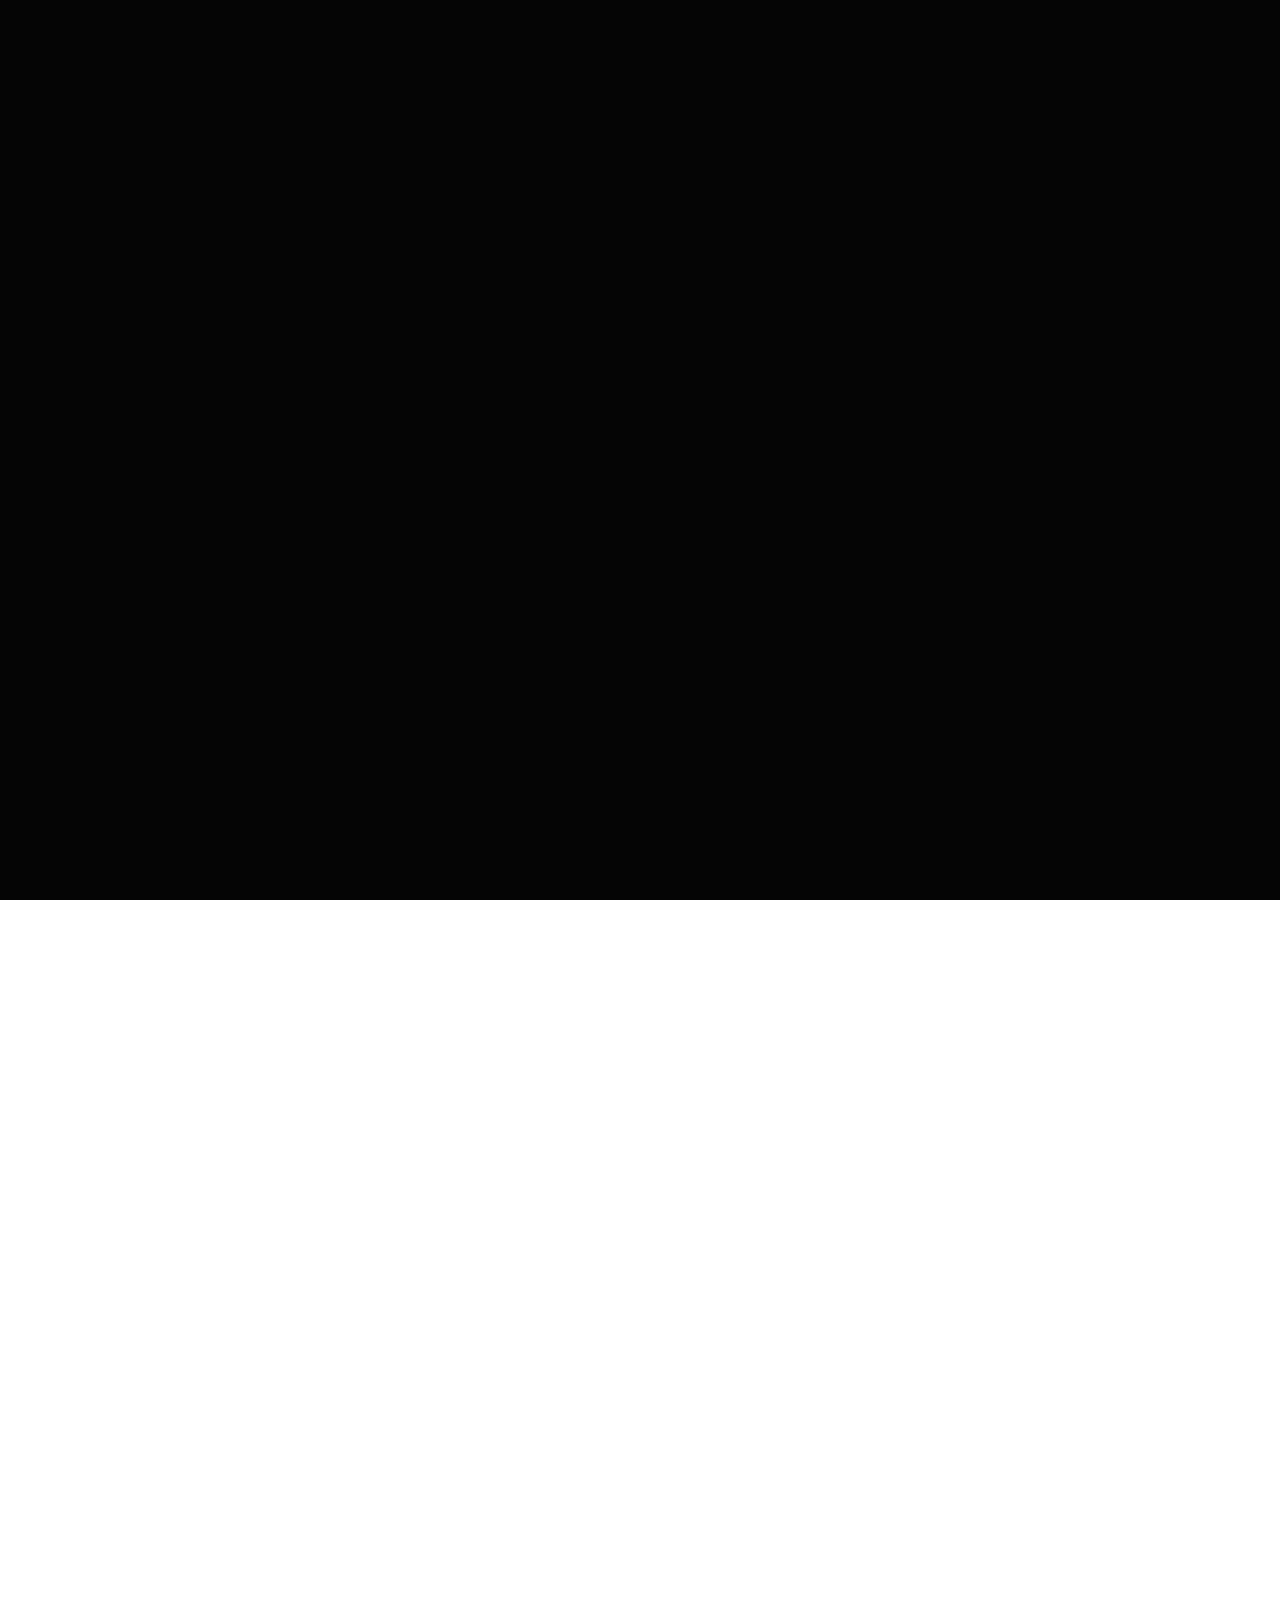
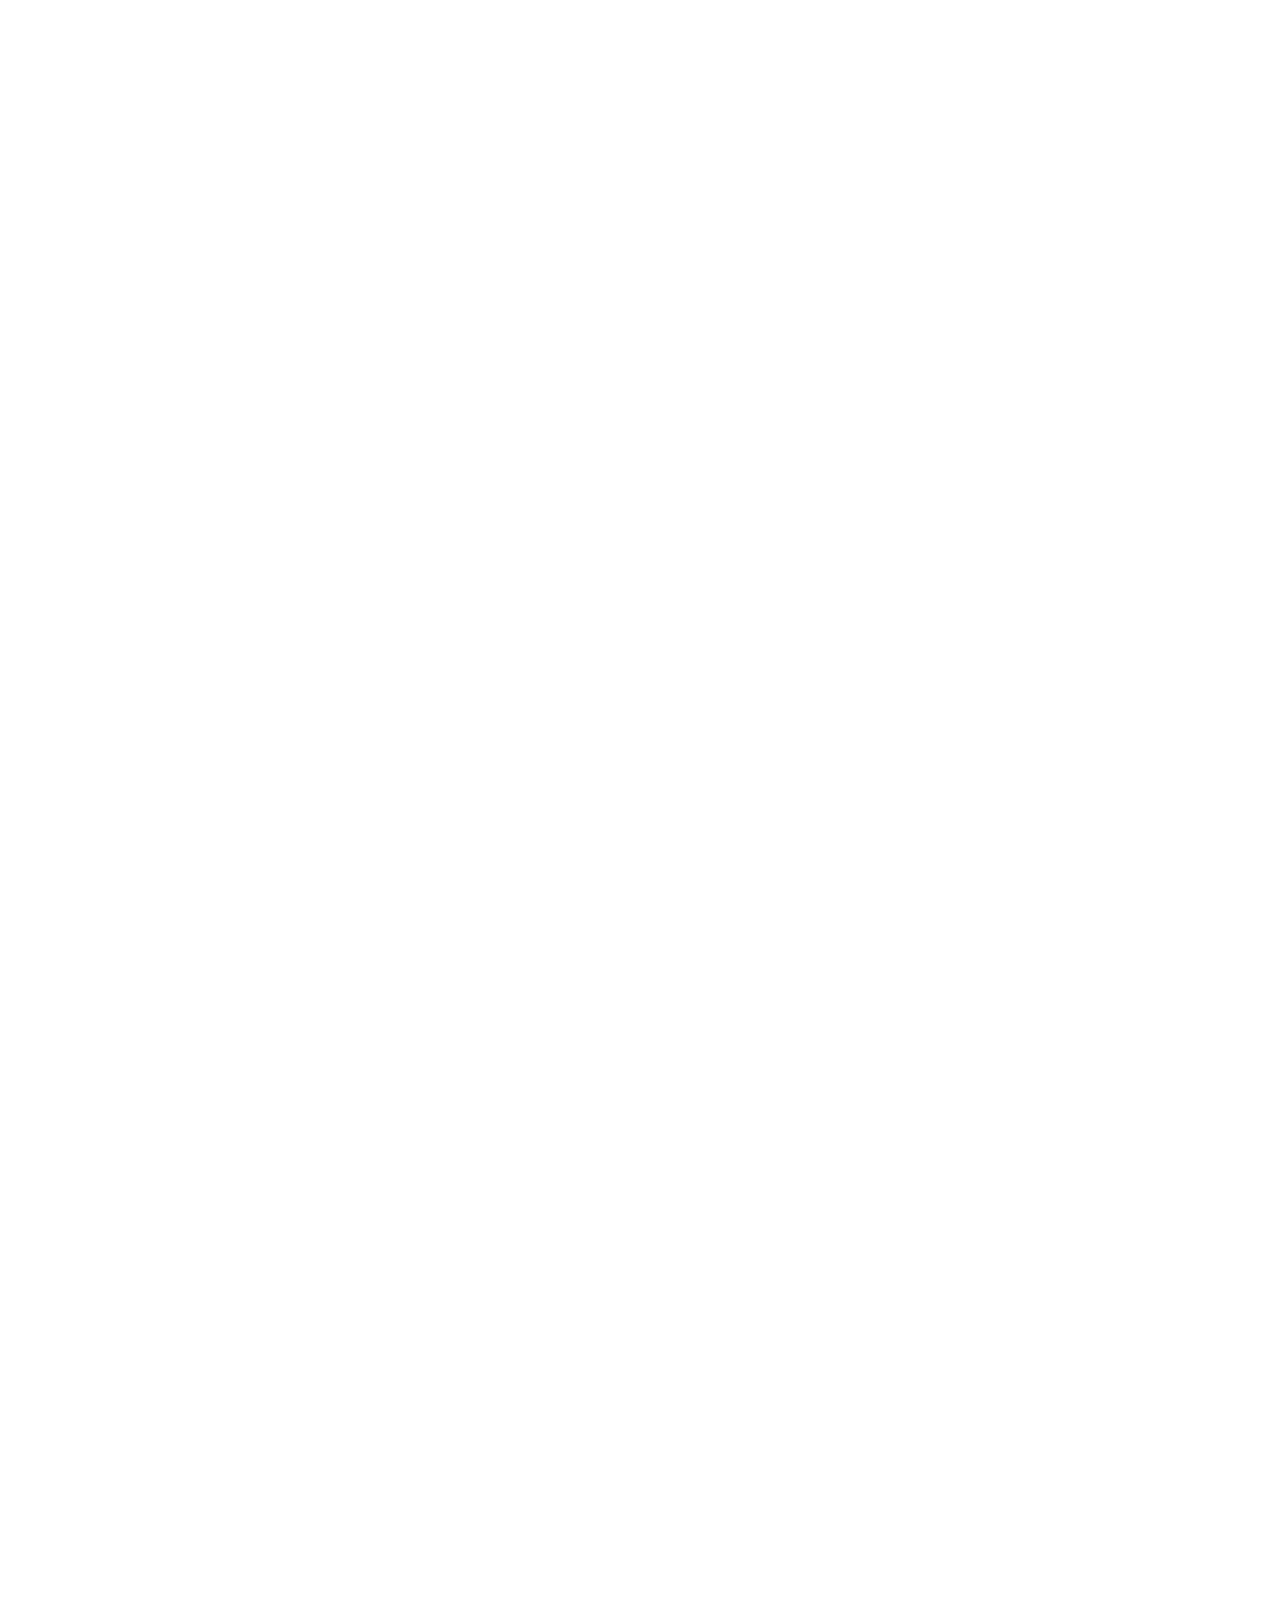
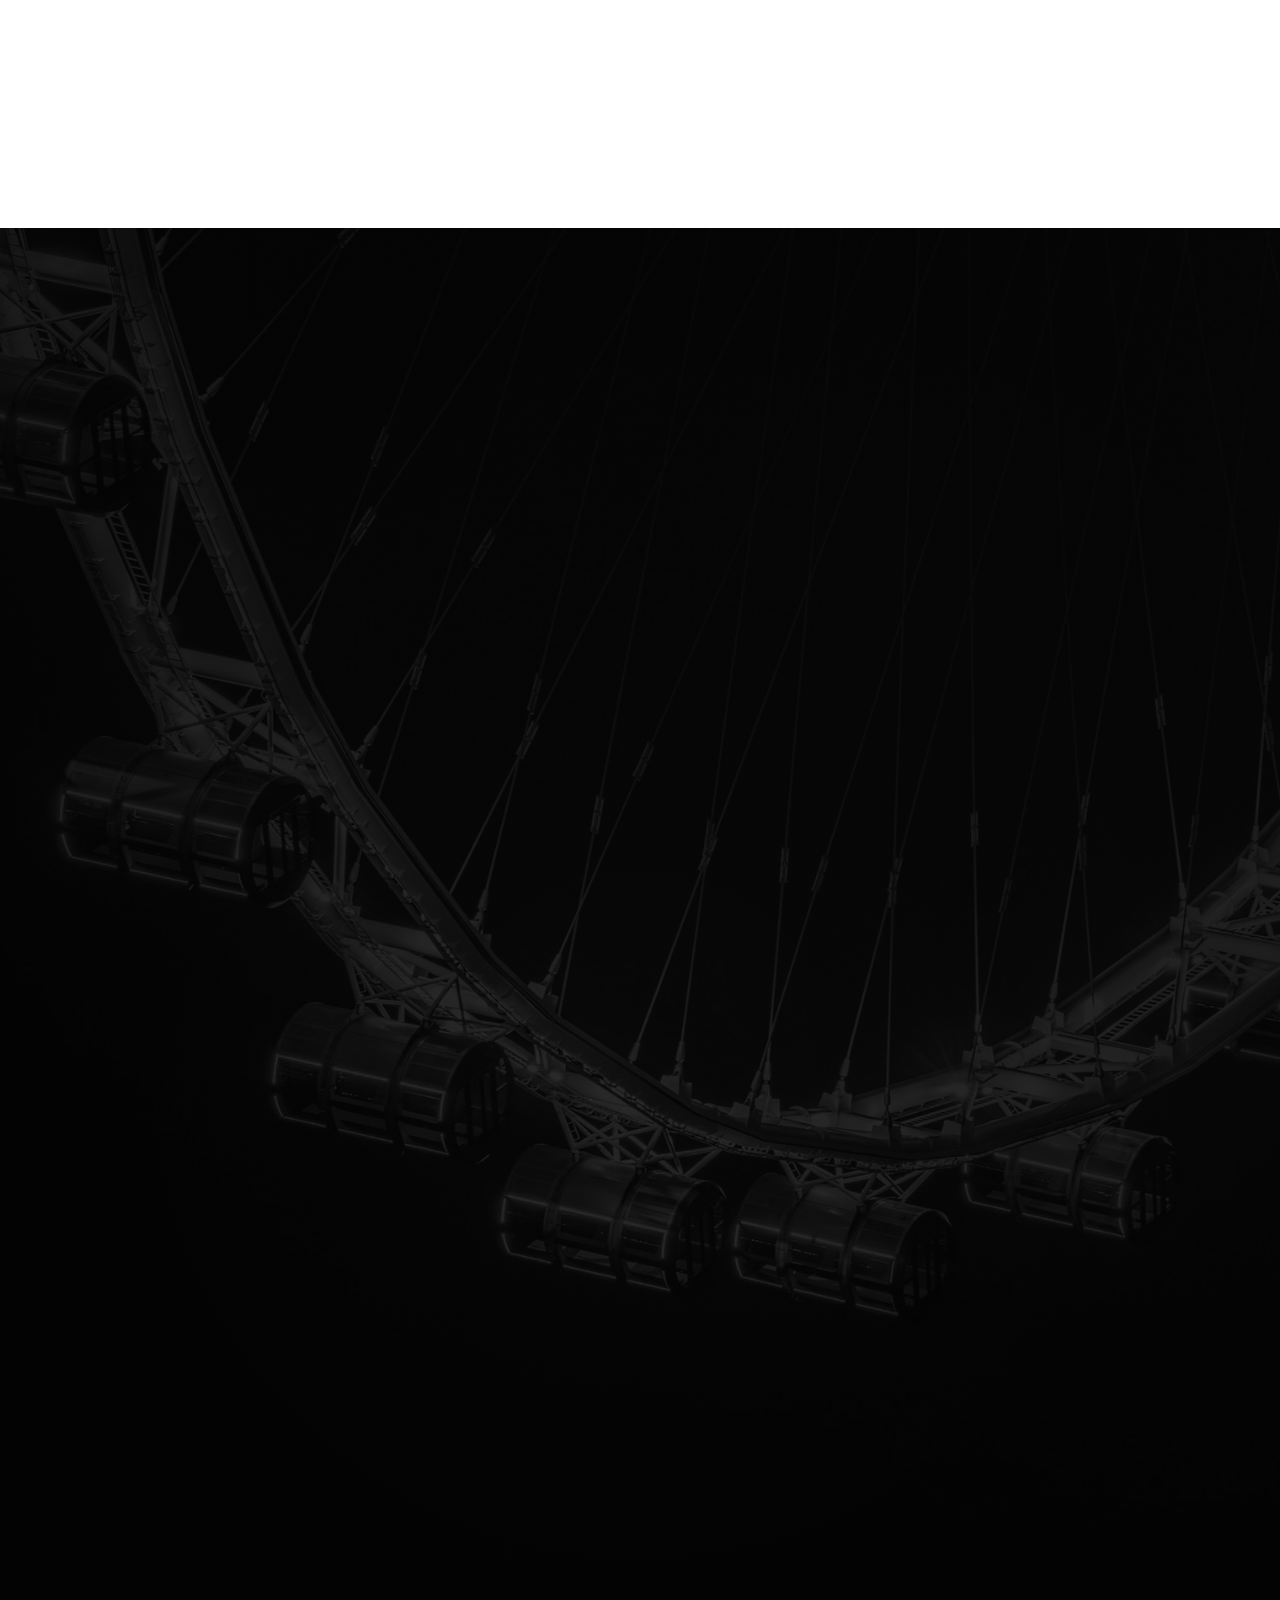
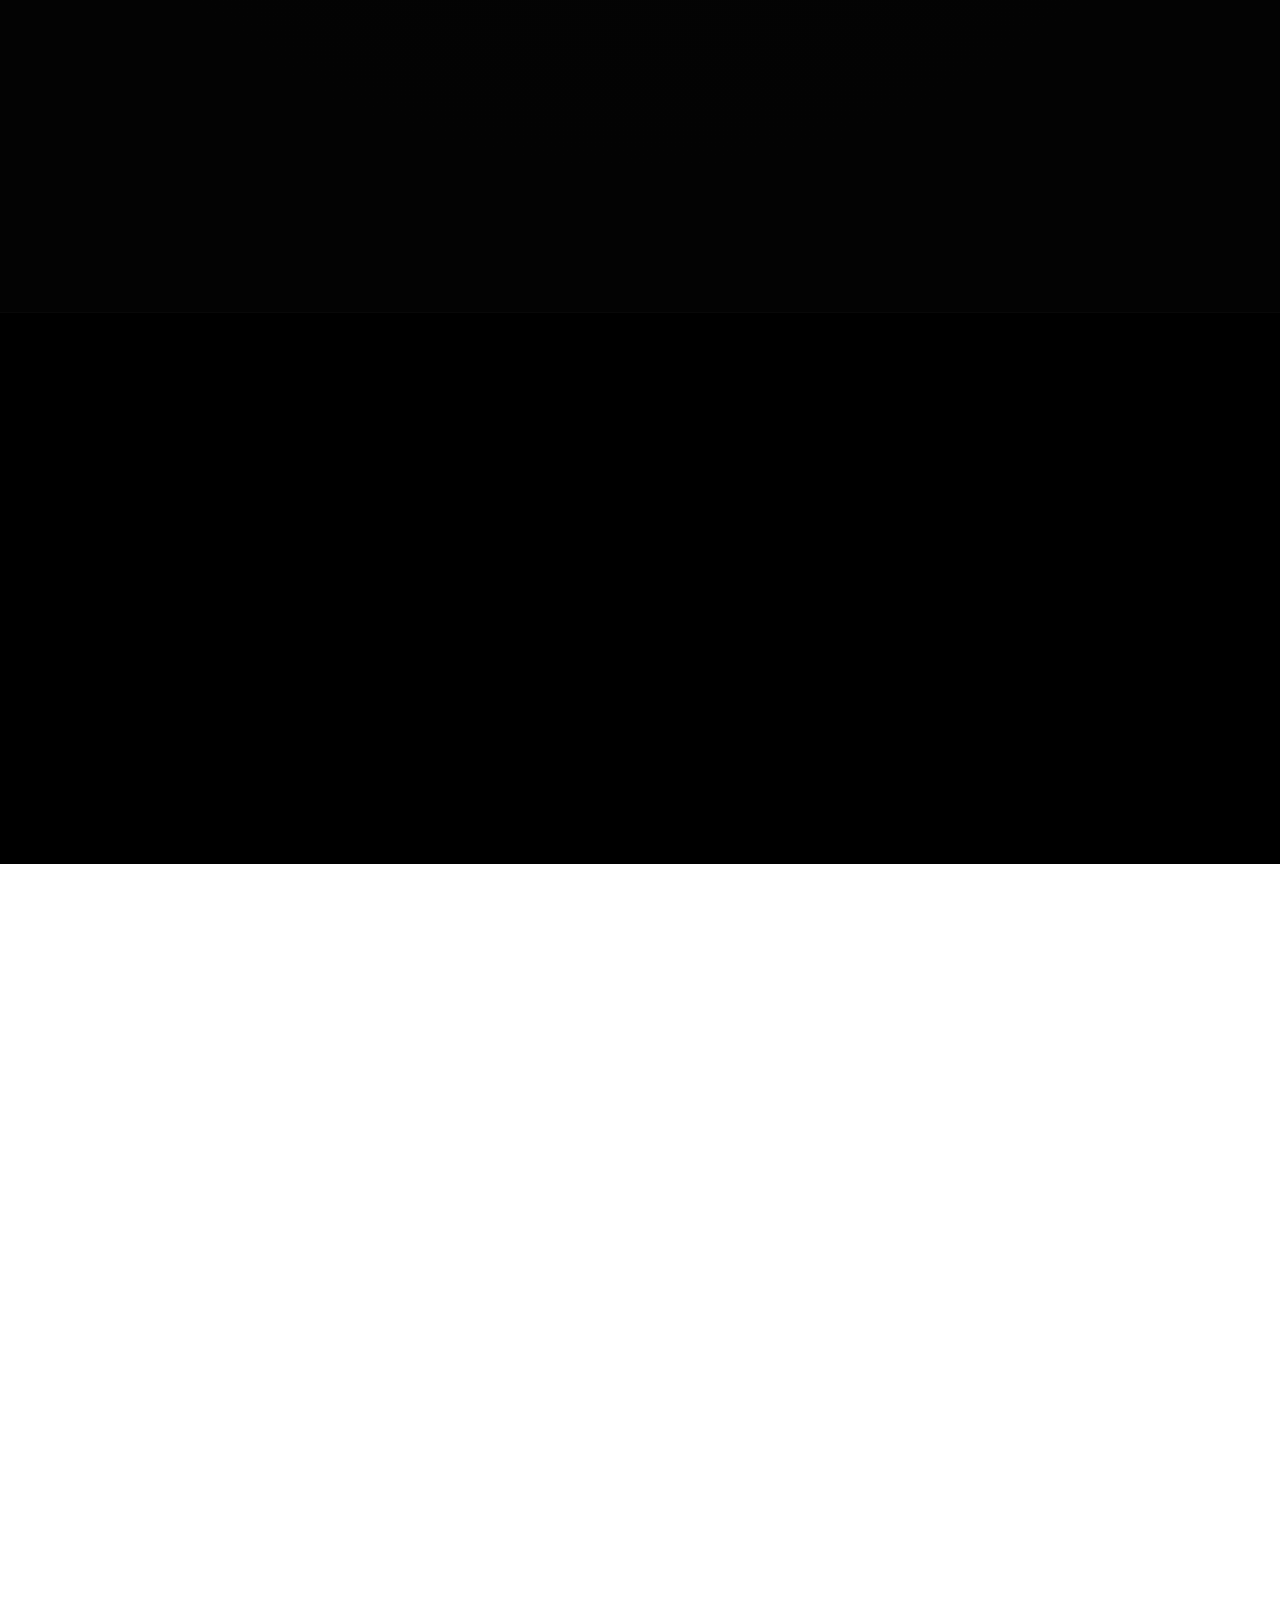
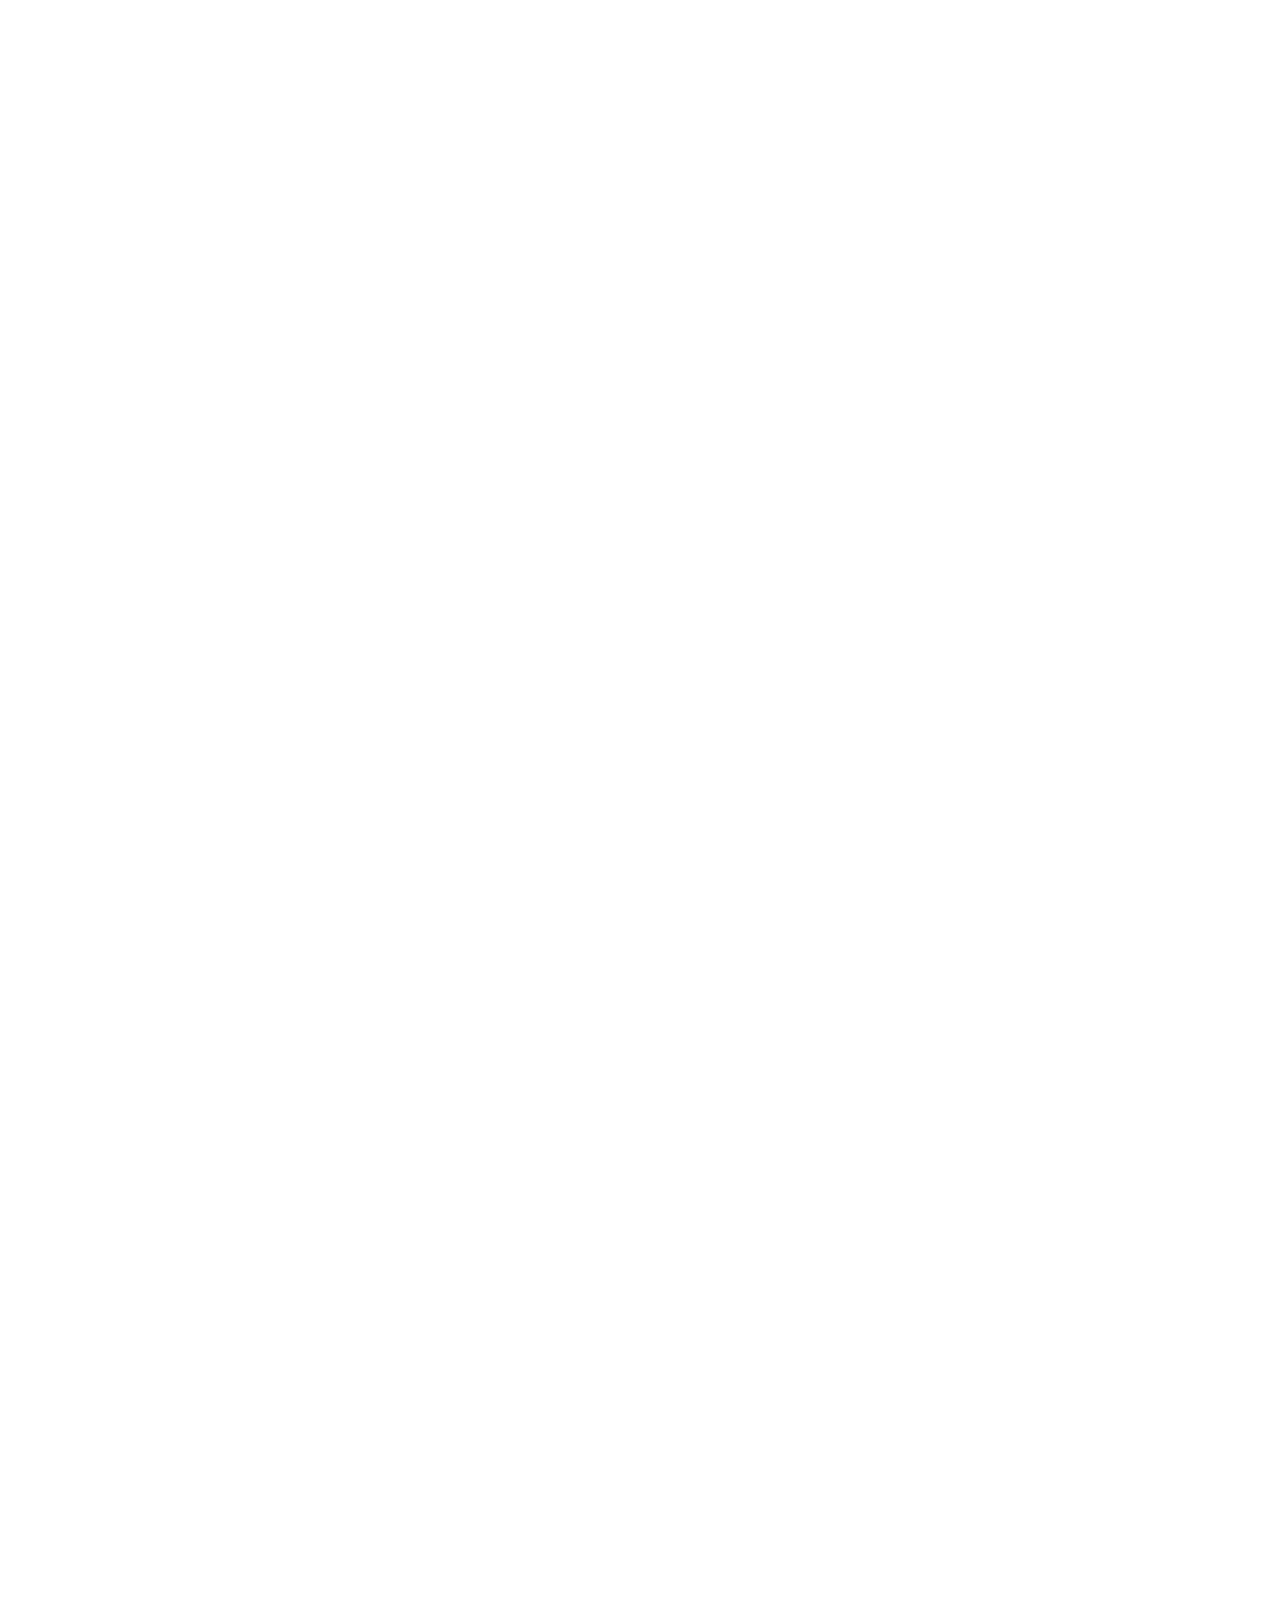
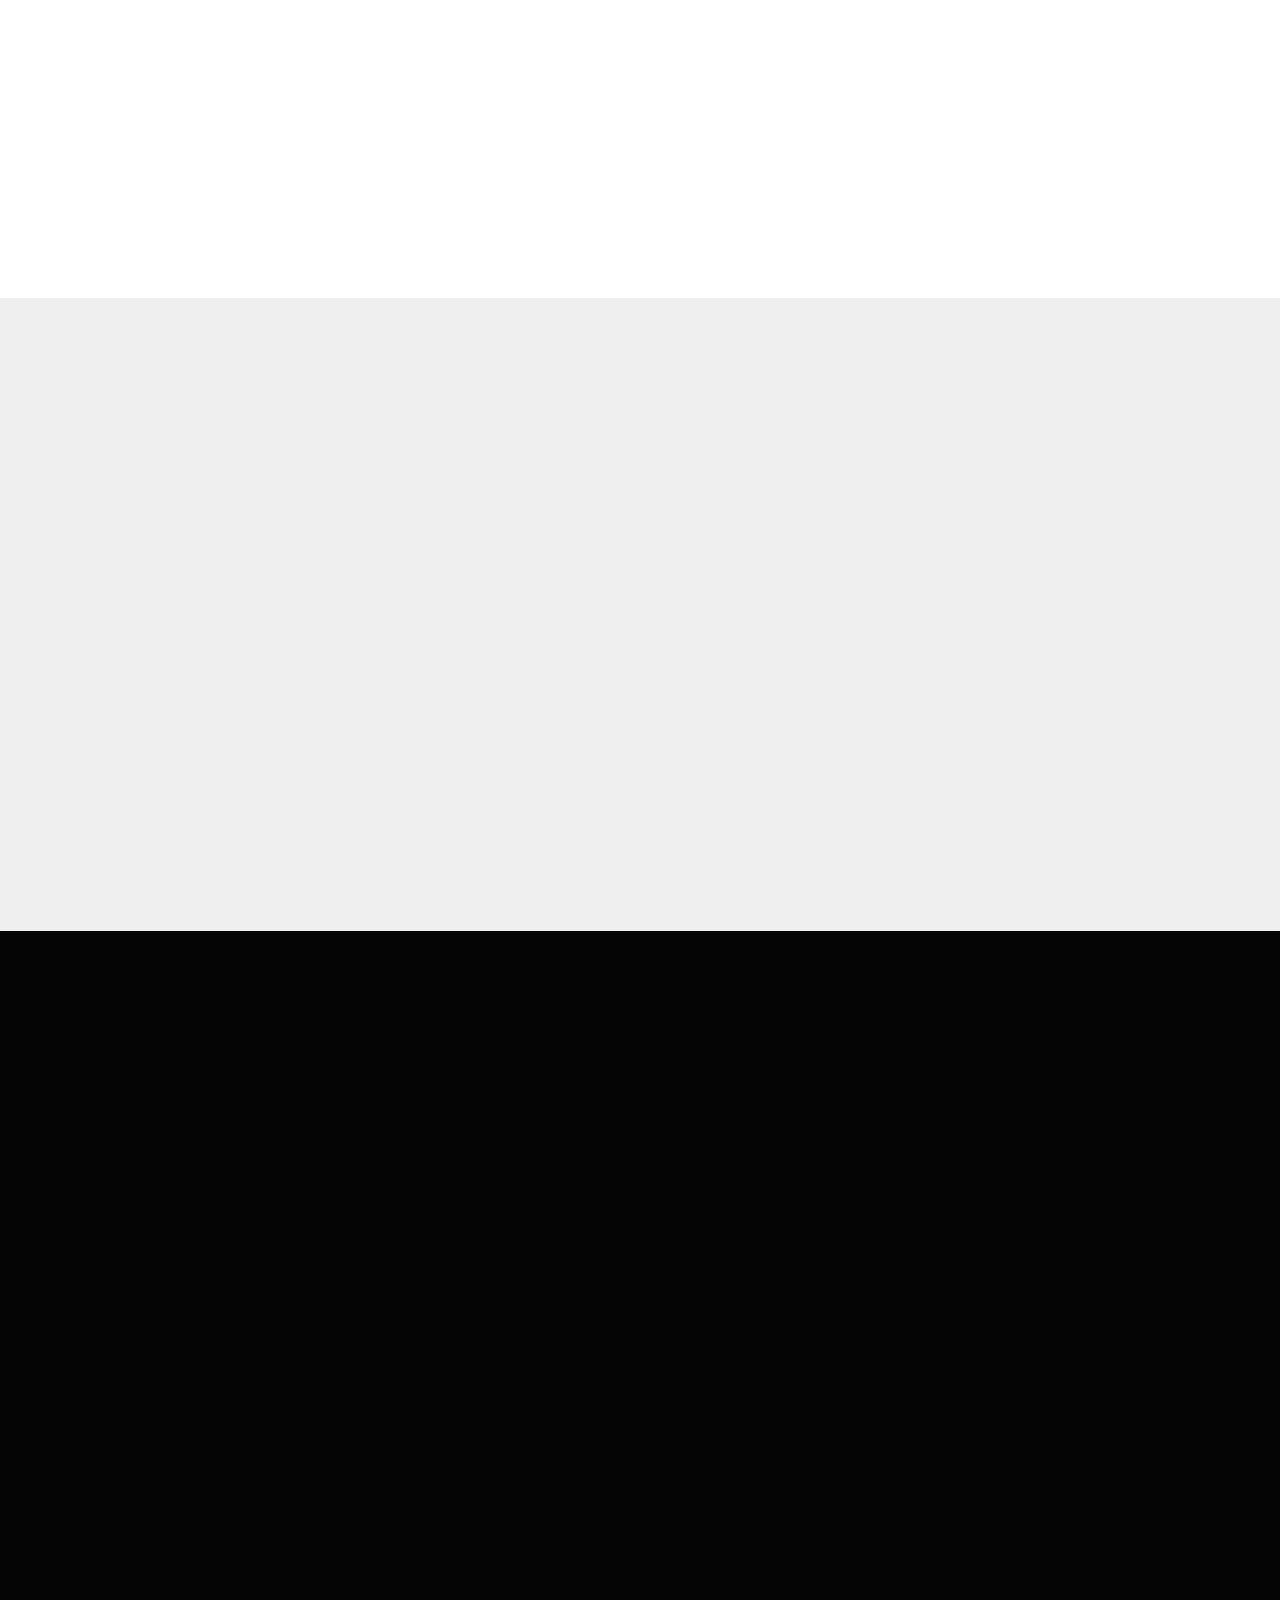
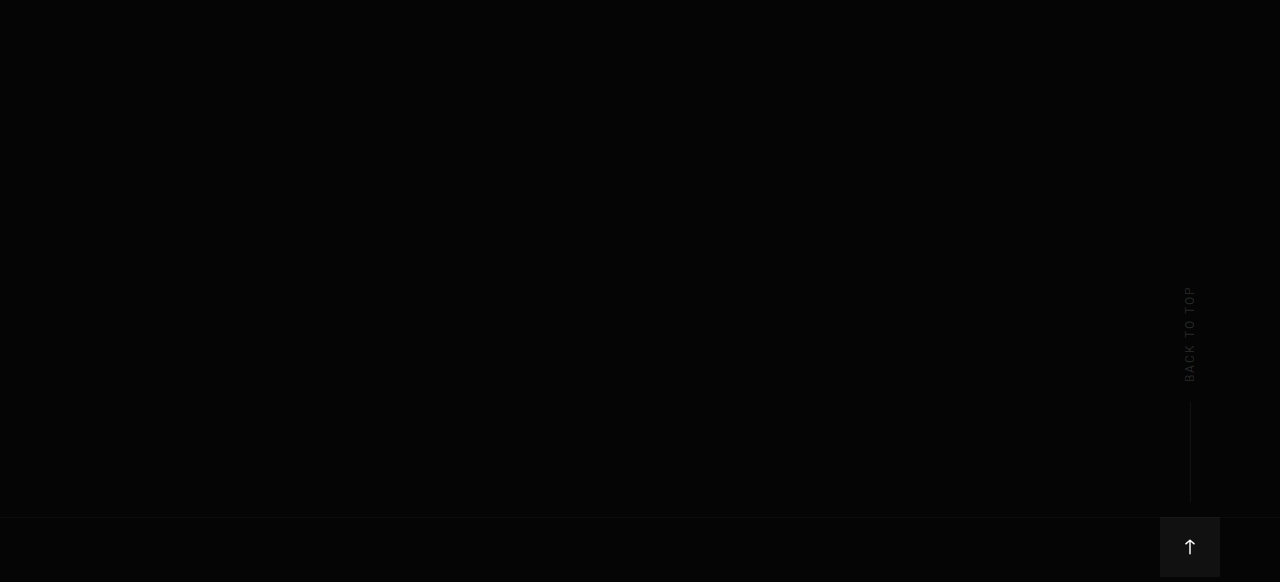
<file: index.html>
<!DOCTYPE html>
<html class="no-js" lang="en">
  <head>
    <!--- basic page needs
    ================================================== -->
    <meta charset="utf-8" />
    <title>SREENADH</title>
    <meta name="description" content="" />
    <meta name="author" content="" />

    <!-- mobile specific metas
    ================================================== -->
    <meta name="viewport" content="width=device-width, initial-scale=1" />

    <!-- CSS
    ================================================== -->
    <link rel="stylesheet" href="css/base.css" />
    <link rel="stylesheet" href="css/vendor.css" />
    <link rel="stylesheet" href="css/main.css" />

    <!-- script
    ================================================== -->
    <script src="js/modernizr.js"></script>
    <script src="js/pace.min.js"></script>

    <!-- favicons
    ================================================== -->
    <link rel="apple-touch-icon" sizes="180x180" href="apple-touch-icon.png" />
    <link rel="icon" type="image/png" sizes="32x32" href="favicon-32x32.png" />
    <link rel="icon" type="image/png" sizes="16x16" href="favicon-16x16.png" />
    <link rel="manifest" href="site.webmanifest" />
  </head>

  <body id="top">
    <div id="preloader">
      <div id="loader"></div>
    </div>

    <!-- site header
    ================================================== -->
    <header class="s-header">
      <div class="header-logo">
        <a class="site-logo" href="index.html">
          <p style="color: antiquewhite">SREENADH</p>
        </a>
      </div>

      <nav class="header-nav-wrap">
        <ul class="header-main-nav">
          <li class="current">
            <a class="smoothscroll" href="#intro" title="intro">Intro</a>
          </li>
          <li><a class="smoothscroll" href="#about" title="about">About</a></li>
          <li>
            <a class="smoothscroll" href="#services" title="services"
              >Services</a
            >
          </li>
          <li><a class="smoothscroll" href="#works" title="works">Works</a></li>
          <li>
            <a class="smoothscroll" href="#contact" title="contact us"
              >Say Hello</a
            >
          </li>
        </ul>

        <ul class="header-social">
          <li>
            <a href="#0"
              ><i class="fab fa-facebook-f" aria-hidden="true"></i
            ></a>
          </li>
          <li>
            <a href="#0"><i class="fab fa-twitter" aria-hidden="true"></i></a>
          </li>
          <li>
            <a href="#0"><i class="fab fa-dribbble" aria-hidden="true"></i></a>
          </li>
          <li>
            <a href="#0"><i class="fab fa-behance" aria-hidden="true"></i></a>
          </li>
        </ul>
      </nav>

      <a class="header-menu-toggle" href="#"><span>Menu</span></a>
    </header>
    <!-- end s-header -->

    <!-- intro
    ================================================== -->
    <section id="intro" class="s-intro target-section">
      <div class="row intro-content">
        <div class="column large-9 mob-full intro-text">
          <h3>Hello, I'm SREENADH</h3>
          <h1>
            WEB DEVELOPER <br />
            and SOFTWARE <br />
            ENGINEER
          </h1>
        </div>

        <div class="intro-scroll">
          <a href="#about" class="intro-scroll-link smoothscroll">
            Scroll For More
          </a>
        </div>

        <div class="intro-grid"></div>
        <div class="intro-pic"></div>
      </div>
      <!-- end row -->
    </section>
    <!-- end intro -->

    <!-- about
    ================================================== -->
    <section id="about" class="s-about target-section">
      <div class="about-me">
        <div class="row heading-block" data-aos="fade-up">
          <div class="column large-full">
            <h2 class="section-heading">About Me</h2>
          </div>
        </div>

        <div class="row about-me__content" data-aos="fade-up">
          <div class="column large-full about-me__text">
            <p class="lead">
              Hi, I’m sreenadh ss , a passionate Web Developer who loves turning
              ideas into real-world applications. I specialize in building
              responsive, user-friendly, and efficient web applications using
              modern technologies like HTML, CSS, JavaScript, Java and
              frameworks/libraries.
            </p>

            <p>
              I enjoy solving problems, writing clean code, and continuously
              learning to stay updated in this fast-evolving tech world. Over
              time, I’ve worked on projects ranging from simple websites to
              full-stack applications, focusing on both functionality and
              design.
            </p>

            <p>
              When I’m not coding, you’ll find me exploring new tech trends,
              contributing to personal projects, or leveling up my skills. My
              goal is to grow as a developer, collaborate on impactful projects,
              and create solutions that make a difference.
            </p>

            <p>
              I thrive on challenges and am always eager to learn the latest
              tools and technologies to improve my craft. My ultimate goal is to
              grow as a developer, collaborate with talented teams, and
              contribute to projects that create positive impact.
            </p>
          </div>
        </div>

        <div class="row about-me__buttons">
          <div class="column large-half tab-full" data-aos="fade-up">
            <a href="#0" class="btn btn--stroke full-width">Hire Me</a>
          </div>
          <div class="column large-half tab-full" data-aos="fade-up">
            <a href="#0" class="btn btn--primary full-width">Download CV</a>
          </div>
        </div>
      </div>
      <!-- end about-me -->

      <div class="about-experience">
        <div class="row heading-block" data-aos="fade-up">
          <div class="column large-full">
            <h2 class="section-heading">Work & Education</h2>
          </div>
        </div>

        <div class="row about-experience__timeline">
          <div class="column large-half tab-full" data-aos="fade-up">
            <div class="timeline">
              <div class="timeline__icon-wrap">
                <span class="timeline__icon timeline__icon--work"></span>
              </div>

              <div class="timeline__block">
                <div class="timeline__bullet"></div>
                <div class="timeline__header">
                  <p class="timeline__timeframe">July 2018 - Present</p>
                  <h3 class="item-title">Awesome Studio</h3>
                  <h5>Lead Designer</h5>
                </div>
                <div class="timeline__desc">
                  <p>
                    Lorem ipsum Occaecat do esse ex et dolor culpa nisi ex in
                    magna consectetur nisi cupidatat laboris esse eiusmod
                    deserunt aute do quis velit esse sed Ut proident cupidatat
                    nulla esse cillum laborum occaecat nostrud sit dolor
                    incididunt amet est occaecat nisi.
                  </p>
                </div>
              </div>

              <div class="timeline__block">
                <div class="timeline__bullet"></div>
                <div class="timeline__header">
                  <p class="timeline__timeframe">July 2017 - June 2018</p>
                  <h3 class="item-title">Super Cool Agency</h3>
                  <h5>Frontend Developer</h5>
                </div>
                <div class="timeline__desc">
                  <p>
                    Lorem ipsum Occaecat do esse ex et dolor culpa nisi ex in
                    magna consectetur nisi cupidatat laboris esse eiusmod
                    deserunt aute do quis velit esse sed Ut proident cupidatat
                    nulla esse cillum laborum occaecat nostrud sit dolor
                    incididunt amet est occaecat nisi.
                  </p>
                </div>
              </div>

              <div class="timeline__block">
                <div class="timeline__bullet"></div>
                <div class="timeline__header">
                  <p class="timeline__timeframe">March 2016 - June 2017</p>
                  <h3 class="item-title">Epic Design Studio</h3>
                  <h5>Frontend Developer</h5>
                </div>
                <div class="timeline__desc">
                  <p>
                    Lorem ipsum Occaecat do esse ex et dolor culpa nisi ex in
                    magna consectetur nisi cupidatat laboris esse eiusmod
                    deserunt aute do quis velit esse sed Ut proident cupidatat
                    nulla esse cillum laborum occaecat nostrud sit dolor
                    incididunt amet est occaecat nisi.
                  </p>
                </div>
              </div>
            </div>
          </div>

          <div class="column large-half tab-full" data-aos="fade-up">
            <div class="timeline">
              <div class="timeline__icon-wrap">
                <span class="timeline__icon timeline__icon--education"></span>
              </div>

              <div class="timeline__block">
                <div class="timeline__bullet"></div>
                <div class="timeline__header">
                  <p class="timeline__timeframe">July 2011 - June 2015</p>
                  <h3 class="item-title">University of Life</h3>
                  <h5>Master Degree</h5>
                </div>
                <div class="timeline__desc">
                  <p>
                    Lorem ipsum Occaecat do esse ex et dolor culpa nisi ex in
                    magna consectetur nisi cupidatat laboris esse eiusmod
                    deserunt aute do quis velit esse sed Ut proident cupidatat
                    nulla esse cillum laborum occaecat nostrud sit dolor
                    incididunt amet est occaecat nisi.
                  </p>
                </div>
              </div>

              <div class="timeline__block">
                <div class="timeline__bullet"></div>
                <div class="timeline__header">
                  <p class="timeline__timeframe">July 2009 - June 2011</p>
                  <h3 class="item-title">State Design University</h3>
                  <h5>Bachelor Degree</h5>
                </div>
                <div class="timeline__desc">
                  <p>
                    Lorem ipsum Occaecat do esse ex et dolor culpa nisi ex in
                    magna consectetur nisi cupidatat laboris esse eiusmod
                    deserunt aute do quis velit esse sed Ut proident cupidatat
                    nulla esse cillum laborum occaecat nostrud sit dolor
                    incididunt amet est occaecat nisi.
                  </p>
                </div>
              </div>

              <div class="timeline__block">
                <div class="timeline__bullet"></div>
                <div class="timeline__header">
                  <p class="timeline__timeframe">July 2005 - June 2009</p>
                  <h3 class="item-title">School of Hard Knocks</h3>
                  <h5>Bachelor Degree</h5>
                </div>
                <div class="timeline__desc">
                  <p>
                    Lorem ipsum Occaecat do esse ex et dolor culpa nisi ex in
                    magna consectetur nisi cupidatat laboris esse eiusmod
                    deserunt aute do quis velit esse sed Ut proident cupidatat
                    nulla esse cillum laborum occaecat nostrud sit dolor
                    incididunt amet est occaecat nisi.
                  </p>
                </div>
              </div>
            </div>
          </div>
        </div>
      </div>
      <!-- end about-experience -->
    </section>
    <!-- end s-about -->

    <!-- services
    ================================================== -->
    <section id="services" class="s-services ss-dark target-section">
      <div class="shadow-overlay"></div>

      <div class="row heading-block heading-block--center" data-aos="fade-up">
        <div class="column large-full">
          <h2 class="section-heading section-heading--centerbottom">
            Capabilities
          </h2>

          <p class="section-desc">
            My passion and goal is to help you make your business standout.
          </p>
        </div>
      </div>
      <!-- end heading-block -->

      <div
        class="row services-list block-large-1-3 block-medium-1-2 block-tab-full"
      >
        <div class="column item-service" data-aos="fade-up">
          <div class="item-service__content">
            <h4 class="item-title">Brand Identity</h4>
            <p>
              I craft unique and memorable brand identities that reflect your
              business values. From logos to complete brand guidelines, I help
              ensure your brand communicates clearly and consistently.
            </p>
          </div>
        </div>

        <div class="column item-service" data-aos="fade-up">
          <div class="item-service__content">
            <h4 class="item-title">Illustration</h4>
            <p>
              I create engaging and meaningful illustrations that bring ideas to
              life. Whether it’s icons, custom graphics, or storytelling
              visuals, I design illustrations that make your projects more
              vibrant and user-friendly.
            </p>
          </div>
        </div>

        <div class="column item-service" data-aos="fade-up">
          <div class="item-service__content">
            <h4 class="item-title">Web Design</h4>
            <p>
              I design and develop responsive, modern, and user-focused
              websites. My goal is to combine aesthetics with functionality,
              ensuring your site looks great on all devices while delivering
              seamless user experiences.
            </p>
          </div>
        </div>

        <div class="column item-service" data-aos="fade-up">
          <div class="item-service__content">
            <h4 class="item-title">Product Strategy</h4>
            <p>
              Beyond just design, I focus on understanding business goals and
              user needs to craft strategies that drive growth. I help plan
              digital products that are not only functional but also align with
              long-term objectives.
            </p>
          </div>
        </div>

        <div class="column item-service" data-aos="fade-up">
          <div class="item-service__content">
            <h4 class="item-title">UI/UX Design</h4>
            <p>
              I design intuitive user interfaces and experiences that keep
              people engaged. From wireframes to prototypes, I ensure every
              interaction feels natural, enjoyable, and optimized for usability.
            </p>
          </div>
        </div>

        <div class="column item-service" data-aos="fade-up">
          <div class="item-service__content">
            <h4 class="item-title">Mobile Design</h4>
            <p>
              I design clean, responsive, and user-friendly mobile app
              interfaces. With attention to detail, I ensure that apps are
              visually appealing and easy to navigate, delivering value straight
              to users’ fingertips.
            </p>
          </div>
        </div>
      </div>
      <!-- end services-list -->
    </section>
    <!-- end s-services -->

    <!-- CTA
    ================================================== -->
    <section class="s-cta ss-dark">
      <div class="row heading-block heading-block--center" data-aos="fade-up">
        <div class="column large-full">
          <h2 class="section-desc">Need a great reliable web hosting?</h2>
        </div>
      </div>
      <!-- end heading-block -->

      <div class="row cta-content" data-aos="fade-up">
        <div class="column large-full">
          <p>
            We highly recommend
            <a href="">DreamHost</a>.
            Powerful web and Wordpress hosting. Guaranteed. 
          </p>

          <a
            href=""
            class="btn full-width"
            >Get Started</a
          >
        </div>
      </div>
      <!-- end ad-content -->
    </section>
    <!-- end s-cta -->

    <!-- works
    ================================================== -->
    <section id="works" class="s-works target-section">
      <div class="row heading-block heading-block--center" data-aos="fade-up">
        <div class="column large-full">
          <h2 class="section-heading section-heading--centerbottom">
            Selected Works
          </h2>
          <p class="section-desc">
            Here are some of my selected works I have done lately. Feel free to
            check them out.
          </p>
        </div>
      </div>
      <!-- end heading-block -->

      <div class="masonry-wrap">
        <div class="masonry">
          <div class="grid-sizer"></div>

          <div class="masonry__brick" data-aos="fade-up">
            <div class="item-folio">
              <div class="item-folio__thumb">
                <a
                  href="images/portfolio/project-1html css.png"
                  class="thumb-link"
                  title="Shutterbug"
                  data-size="1050x700"
                >
                  <img
                    src="images/portfolio/project-1html css.png"
                    srcset="
                      images/portfolio/project-1html css.png    1x,
                      images/portfolio/project-1html css.pngg 2x
                    "
                    alt=""
                  />
                </a>
                <a
                  href="https://sreenadh-ss.github.io/HTML_PROJECT/"
                  class="item-folio__project-link"
                  title="Project link"
                  target="_blank"
                ></a>
              </div>

              <div class="item-folio__text">
                <h4 class="item-folio__title">SCHOOL-THRIVE</h4>
                <p class="item-folio__cat">HTML-PROJECT</p>
              </div>

              <div class="item-folio__caption">
                <p>
                  It is a static website without any functionality, this web website 
                  is created for bassic understanding of html css.
                </p>
              </div>
            </div>
          </div>
          <!-- end masonry__brick -->

          <div class="masonry__brick" data-aos="fade-up">
            <div class="item-folio">
              <div class="item-folio__thumb">
                <a
                  href="images/portfolio/js-project-2.png"
                  class="thumb-link"
                  title="Woodcraft"
                  data-size="1050x700"
                >
                  <img
                    src="images/portfolio/js-project-2.png"
                    srcset="
                        images/portfolio/js-project-2.png 1x,
                      images/portfolio/js-project-2.png 2x
                    "
                    alt=""
                  />
                </a>
                <a
                  href="https://sreenadh-ss.github.io/js-stackup-project/"
                  class="item-folio__project-link"
                  title="Project link"
                  target="_blank"
                ></a>
              </div>
              <div class="item-folio__text">
                <h4 class="item-folio__title">EMPLOYEE MANAGEMENT SYSTEM</h4>
                <p class="item-folio__cat">WEB DESING</p>
              </div>
              <div class="item-folio__caption">
                <p>
                  This is website for add Employees in a company.</p>
                  <p> 
                </p>
              </div>
            </div>
          </div>
          <!-- end masonry__brick -->

          <div class="masonry__brick" data-aos="fade-up">
            <div class="item-folio">
              <div class="item-folio__thumb">
                <a
                  href="images/portfolio/gallery/g-beetle.jpg"
                  class="thumb-link"
                  title="The Beetle Car"
                  data-size="1050x700"
                >
                  <img
                    src="images/portfolio/the-beetle.jpg"
                    srcset="
                      images/portfolio/the-beetle.jpg    1x,
                      images/portfolio/the-beetle@2x.jpg 2x
                    "
                    alt=""
                  />
                </a>
                <a
                  href="https://www.behance.net/"
                  class="item-folio__project-link"
                  title="Project link"
                  target="_blank"
                ></a>
              </div>
              <div class="item-folio__text">
                <h4 class="item-folio__title">The Beetle</h4>
                <p class="item-folio__cat">Web Development</p>
              </div>
              <div class="item-folio__caption">
                <p>
                  Vero molestiae sed aut natus excepturi. Et tempora numquam.
                  Temporibus iusto quo.Unde dolorem corrupti neque nisi.
                </p>
              </div>
            </div>
          </div>
          <!-- end masonry__brick -->

          <div class="masonry__brick" data-aos="fade-up">
            <div class="item-folio">
              <div class="item-folio__thumb">
                <a
                  href="images/portfolio/gallery/g-shutterbug.jpg"
                  class="thumb-link"
                  title="Grow Green"
                  data-size="1050x700"
                >
                  <img
                    src="images/portfolio/shutterbug.jpg"
                    srcset="
                      images/portfolio/shutterbug.jpg    1x,
                      images/portfolio/shutterbug@2x.jpg 2x
                    "
                    alt=""
                  />
                </a>
                <a
                  href="https://www.behance.net/"
                  class="item-folio__project-link"
                  title="Project link"
                  target="_blank"
                ></a>
              </div>
              <div class="item-folio__text">
                <h4 class="item-folio__title">Shutterbug</h4>
                <p class="item-folio__cat">Branding</p>
              </div>
              <div class="item-folio__caption">
                <p>
                  Vero molestiae sed aut natus excepturi. Et tempora numquam.
                  Temporibus iusto quo.Unde dolorem corrupti neque nisi.
                </p>
              </div>
            </div>
          </div>
          <!-- end masonry__brick -->

          <div class="masonry__brick" data-aos="fade-up">
            <div class="item-folio">
              <div class="item-folio__thumb">
                <a
                  href="images/portfolio/gallery/g-lamp.jpg"
                  class="thumb-link"
                  title="Guitarist"
                  data-size="1050x700"
                >
                  <img
                    src="images/portfolio/lamp.jpg"
                    srcset="
                      images/portfolio/lamp.jpg    1x,
                      images/portfolio/lamp@2x.jpg 2x
                    "
                    alt=""
                  />
                </a>
                <a
                  href="https://www.behance.net/"
                  class="item-folio__project-link"
                  title="Project link"
                  target="_blank"
                ></a>
              </div>
              <div class="item-folio__text">
                <h4 class="item-folio__title">Lamp</h4>
                <p class="item-folio__cat">Web Design</p>
              </div>
              <div class="item-folio__caption">
                <p>
                  Vero molestiae sed aut natus excepturi. Et tempora numquam.
                  Temporibus iusto quo.Unde dolorem corrupti neque nisi.
                </p>
              </div>
            </div>
          </div>
          <!-- end masonry__brick -->

          <div class="masonry__brick" data-aos="fade-up">
            <div class="item-folio">
              <div class="item-folio__thumb">
                <a
                  href="images/portfolio/gallery/g-fuji.jpg"
                  class="thumb-link"
                  title="Palmeira"
                  data-size="1050x700"
                >
                  <img
                    src="images/portfolio/fuji.jpg"
                    srcset="
                      images/portfolio/fuji.jpg    1x,
                      images/portfolio/fuji@2x.jpg 2x
                    "
                    alt=""
                  />
                </a>
                <a
                  href="https://www.behance.net/"
                  class="item-folio__project-link"
                  title="Project link"
                  target="_blank"
                ></a>
              </div>
              <div class="item-folio__text">
                <h4 class="item-folio__title">Fuji</h4>
                <p class="item-folio__cat">Web Design</p>
              </div>
              <div class="item-folio__caption">
                <p>
                  Vero molestiae sed aut natus excepturi. Et tempora numquam.
                  Temporibus iusto quo.Unde dolorem corrupti neque nisi.
                </p>
              </div>
            </div>
          </div>
          <!-- end masonry__brick -->
        </div>
        <!-- end masonry -->
      </div>
      <!-- end masonry-wrap -->
    </section>
    <!-- end s-work -->

    <!-- testimonies
    ================================================== -->
    <section class="s-testimonials">
      <div class="row testimonials" data-aos="fade-up">
        <div class="column large-full testimonials__slider">
          <div class="testimonials__slide">
            <p>
              “The only way to do great work is to love what you do.”
            </p>
            <div class="testimonials__info">
              <img
                src="images/avatars/steve jobs.webp"
                alt="Author image"
                class="testimonials__avatar"
              />
              <cite class="testimonials__cite">
                <strong>Steve Jobs </strong>
                <span> Former CEO, Apple
                              </span>
              </cite>
            </div>
          </div>
          <!-- end testimonials__slide -->

          <div class="testimonials__slide">
            <p>
              “It’s fine to celebrate success but it is more important to heed the lessons of failure.”
            </p>
            <div class="testimonials__info">
              <img
                src="images/avatars/bill gates.webp"
                alt="Author image"
                class="testimonials__avatar"
              />
              <cite class="testimonials__cite">
                <strong>Bill Gates</strong>
                <span>CEO, Microsoft</span>
              </cite>
            </div>
          </div>
          <!-- end testimonials__slide -->

          <div class="testimonials__slide">
            <p>
             “Ups and downs in life are very important to keep us going, because a straight line even in an ECG means we are not alive.”
            </p>
            <div class="testimonials__info">
              <img
                src="images/avatars/Ratan_Tata.jpg"
                alt="Author image"
                class="testimonials__avatar"
              />
              <cite class="testimonials__cite">
                <strong>Ratan Tata</strong>
                <span> Former CEO,Tata Group</span>
              </cite>
            </div>
          </div>
          <!-- end testimonials__slide -->
        </div>
        <!-- end testimonials__slider -->
      </div>
      <!-- end testimonials -->
    </section>
    <!-- end s-testimonials -->

    <!-- contact
    ================================================== -->
    <section id="contact" class="s-contact ss-dark target-section">
      <div class="row heading-block" data-aos="fade-up">
        <div class="column large-full">
          <h2 class="section-heading">Get In Touch</h2>
        </div>
      </div>

      <div class="row contact-main" data-aos="fade-up">
        <div class="column large-full">
          <p class="contact-email">
            <a href="mailto:#0">sreenadh2017@gmail.com</a>
          </p>

          <p class="section-desc">
            I'm happy to connect, listen and help. Let's work together and build
            something awesome. Let's turn your idea to an even greater product.
            <a href="mailto:#0">Email Me</a>.
          </p>
        </div>
      </div>

      <div
        class="row contact-infos"
        data-aos="fade-up"
        data-aos-anchor=".contact-main"
      >
        <div class="column large-5 medium-full contact-phone">
          <h4>Call Me</h4>
          <a href="tel:197-543-2345">8089666556</a>
        </div>

        <div class="column large-7 medium-full contact-social">
          <h4>Social</h4>
          <ul>
            <li><a href="#0" title="Facebook">Facebook</a></li>
            <li><a href="#0" title="Twitter">Twitter</a></li>
            <li><a href="#0" title="Instagram">Instagram</a></li>
          </ul>
        </div>
      </div>
      <!-- end contact-infos -->
    </section>
    <!-- end s-contact -->

    <!-- footer
    ================================================== -->
    <footer>
        <div class="ss-go-top">
          <a class="smoothscroll" title="Back to Top" href="#top"></a>
        </div>
      </div>
    </footer>

    <!-- photoswipe background
    ================================================== -->
    <div aria-hidden="true" class="pswp" role="dialog" tabindex="-1">
      <div class="pswp__bg"></div>
      <div class="pswp__scroll-wrap">
        <div class="pswp__container">
          <div class="pswp__item"></div>
          <div class="pswp__item"></div>
          <div class="pswp__item"></div>
        </div>

        <div class="pswp__ui pswp__ui--hidden">
          <div class="pswp__top-bar">
            <div class="pswp__counter"></div>
            <button
              class="pswp__button pswp__button--close"
              title="Close (Esc)"
            ></button>
            <button
              class="pswp__button pswp__button--share"
              title="Share"
            ></button>
            <button
              class="pswp__button pswp__button--fs"
              title="Toggle fullscreen"
            ></button>
            <button
              class="pswp__button pswp__button--zoom"
              title="Zoom in/out"
            ></button>
            <div class="pswp__preloader">
              <div class="pswp__preloader__icn">
                <div class="pswp__preloader__cut">
                  <div class="pswp__preloader__donut"></div>
                </div>
              </div>
            </div>
          </div>
          <div
            class="pswp__share-modal pswp__share-modal--hidden pswp__single-tap"
          >
            <div class="pswp__share-tooltip"></div>
          </div>
          <button
            class="pswp__button pswp__button--arrow--left"
            title="Previous (arrow left)"
          ></button>
          <button
            class="pswp__button pswp__button--arrow--right"
            title="Next (arrow right)"
          ></button>
          <div class="pswp__caption">
            <div class="pswp__caption__center"></div>
          </div>
        </div>
      </div>
    </div>
    <!-- end photoSwipe background -->

    <!-- Java Script
    ================================================== -->
    <script src="js/jquery-3.2.1.min.js"></script>
    <script src="js/plugins.js"></script>
    <script src="js/main.js"></script>
  </body>
</html>
</file>
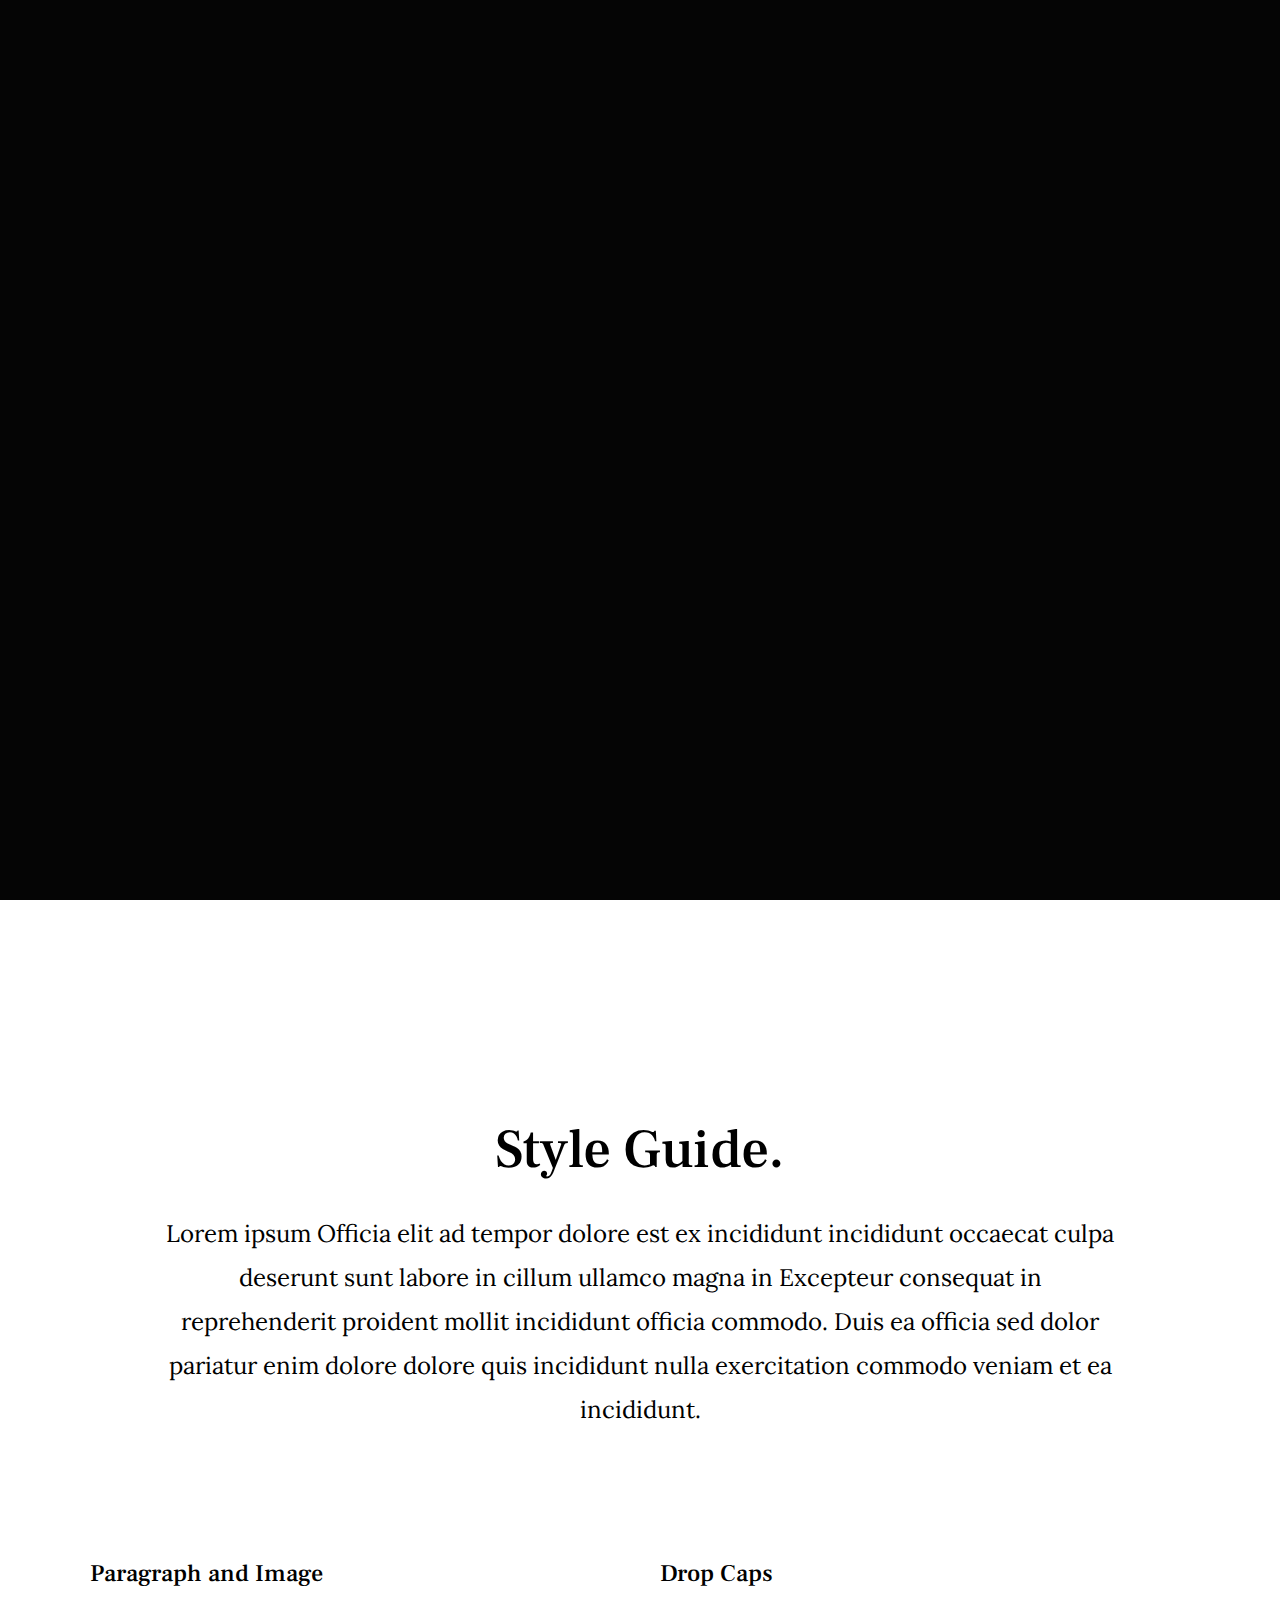
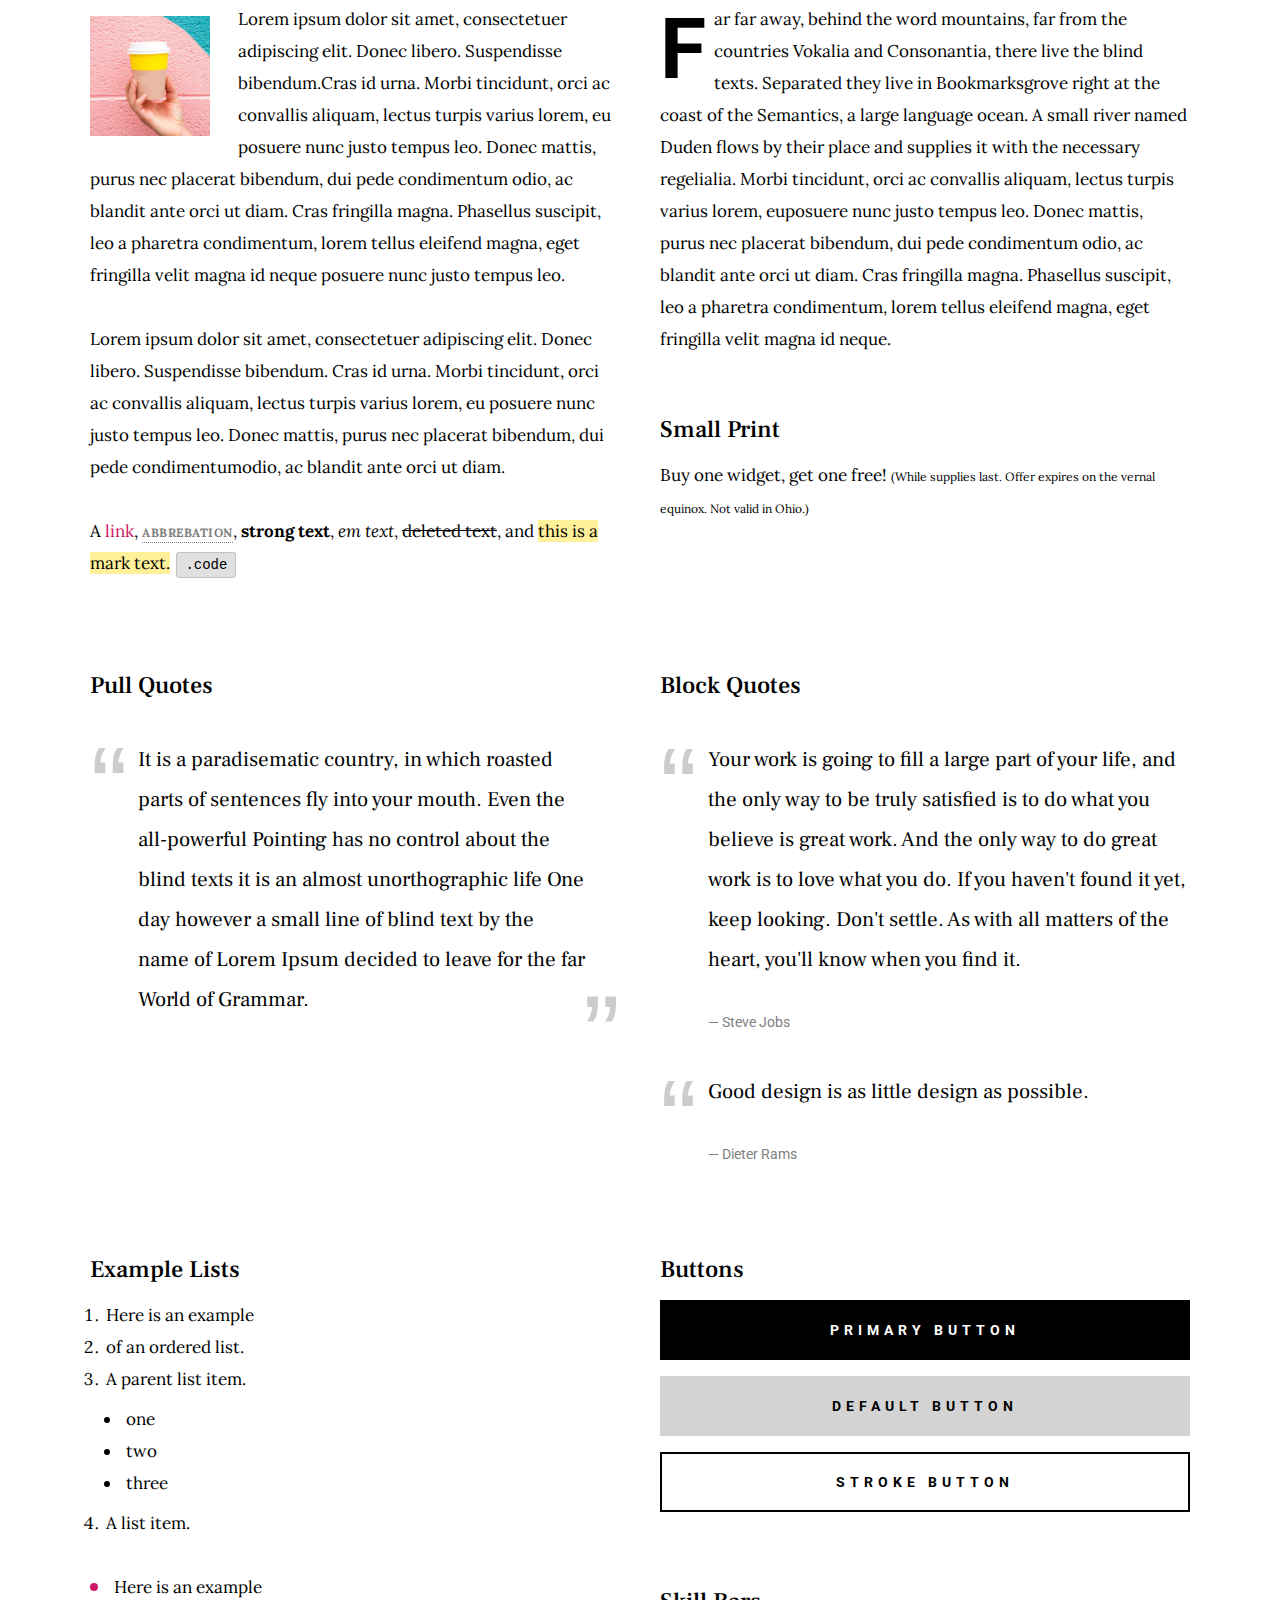
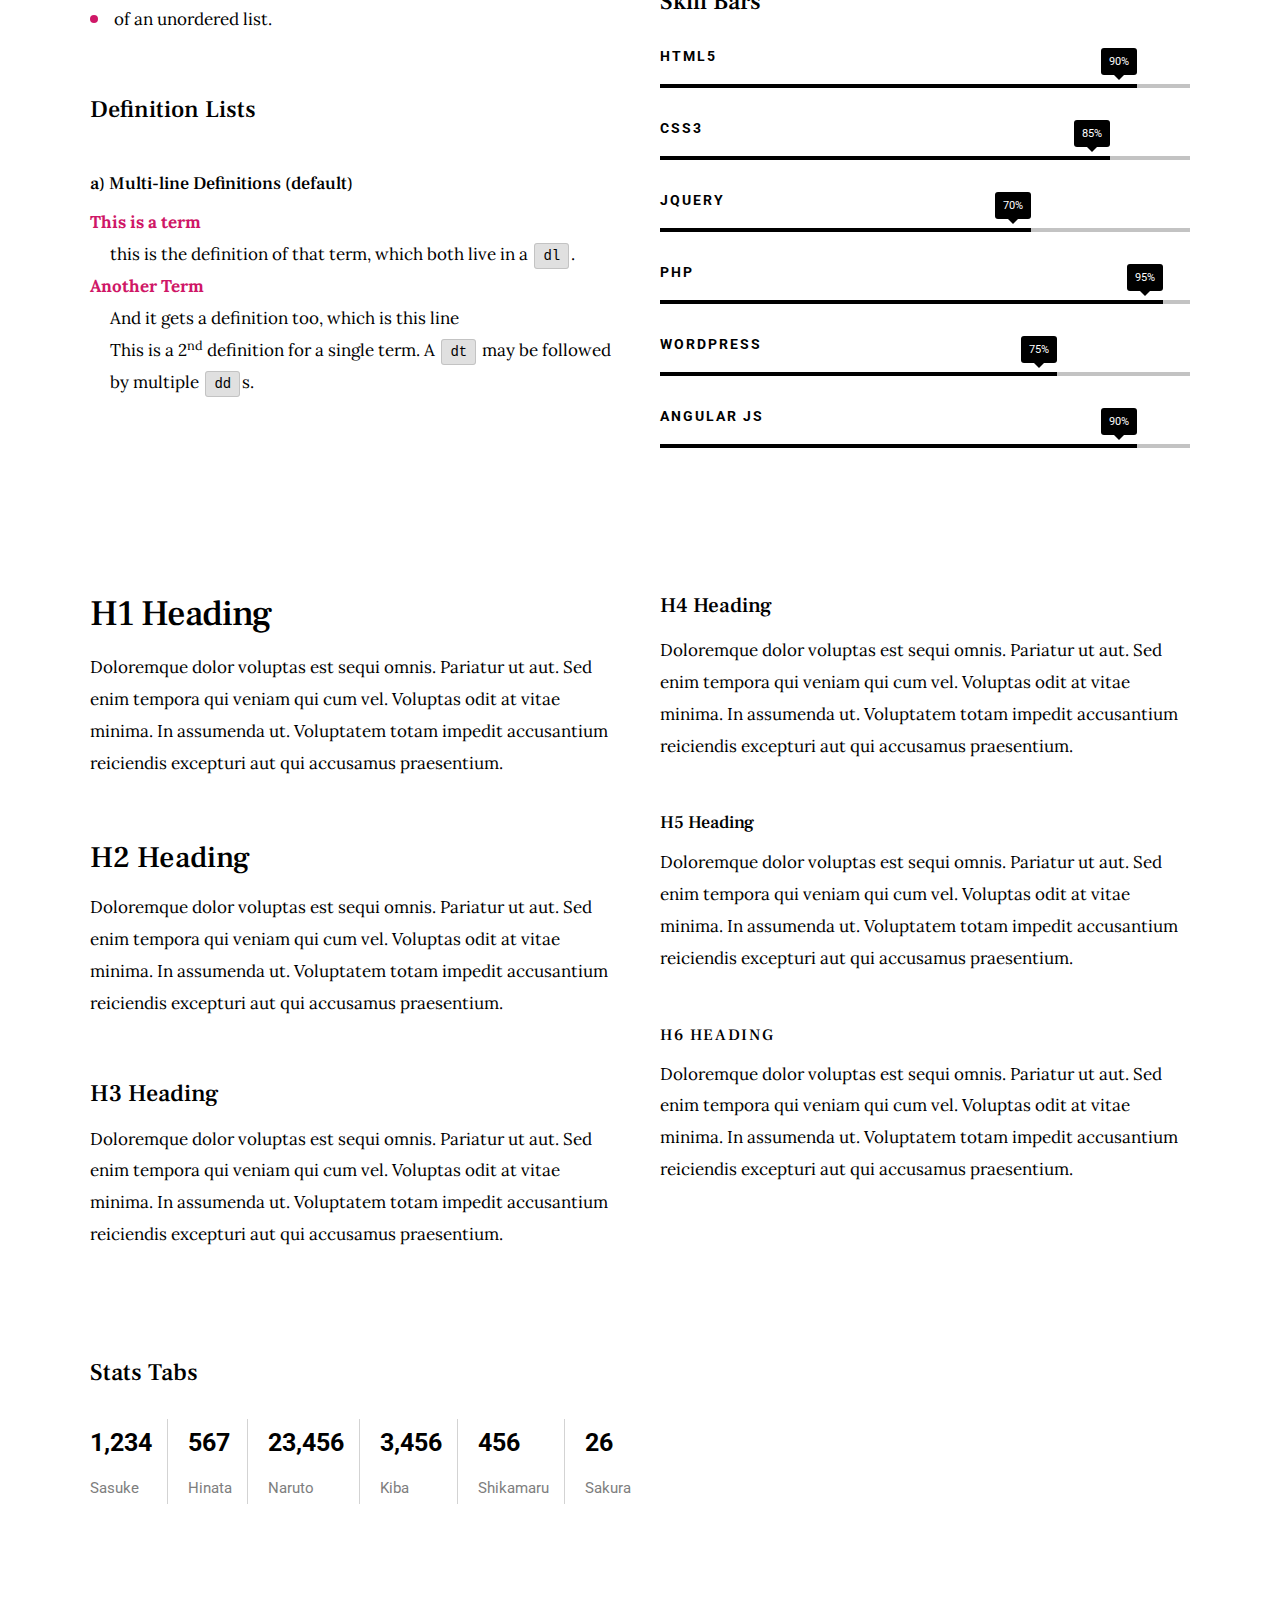
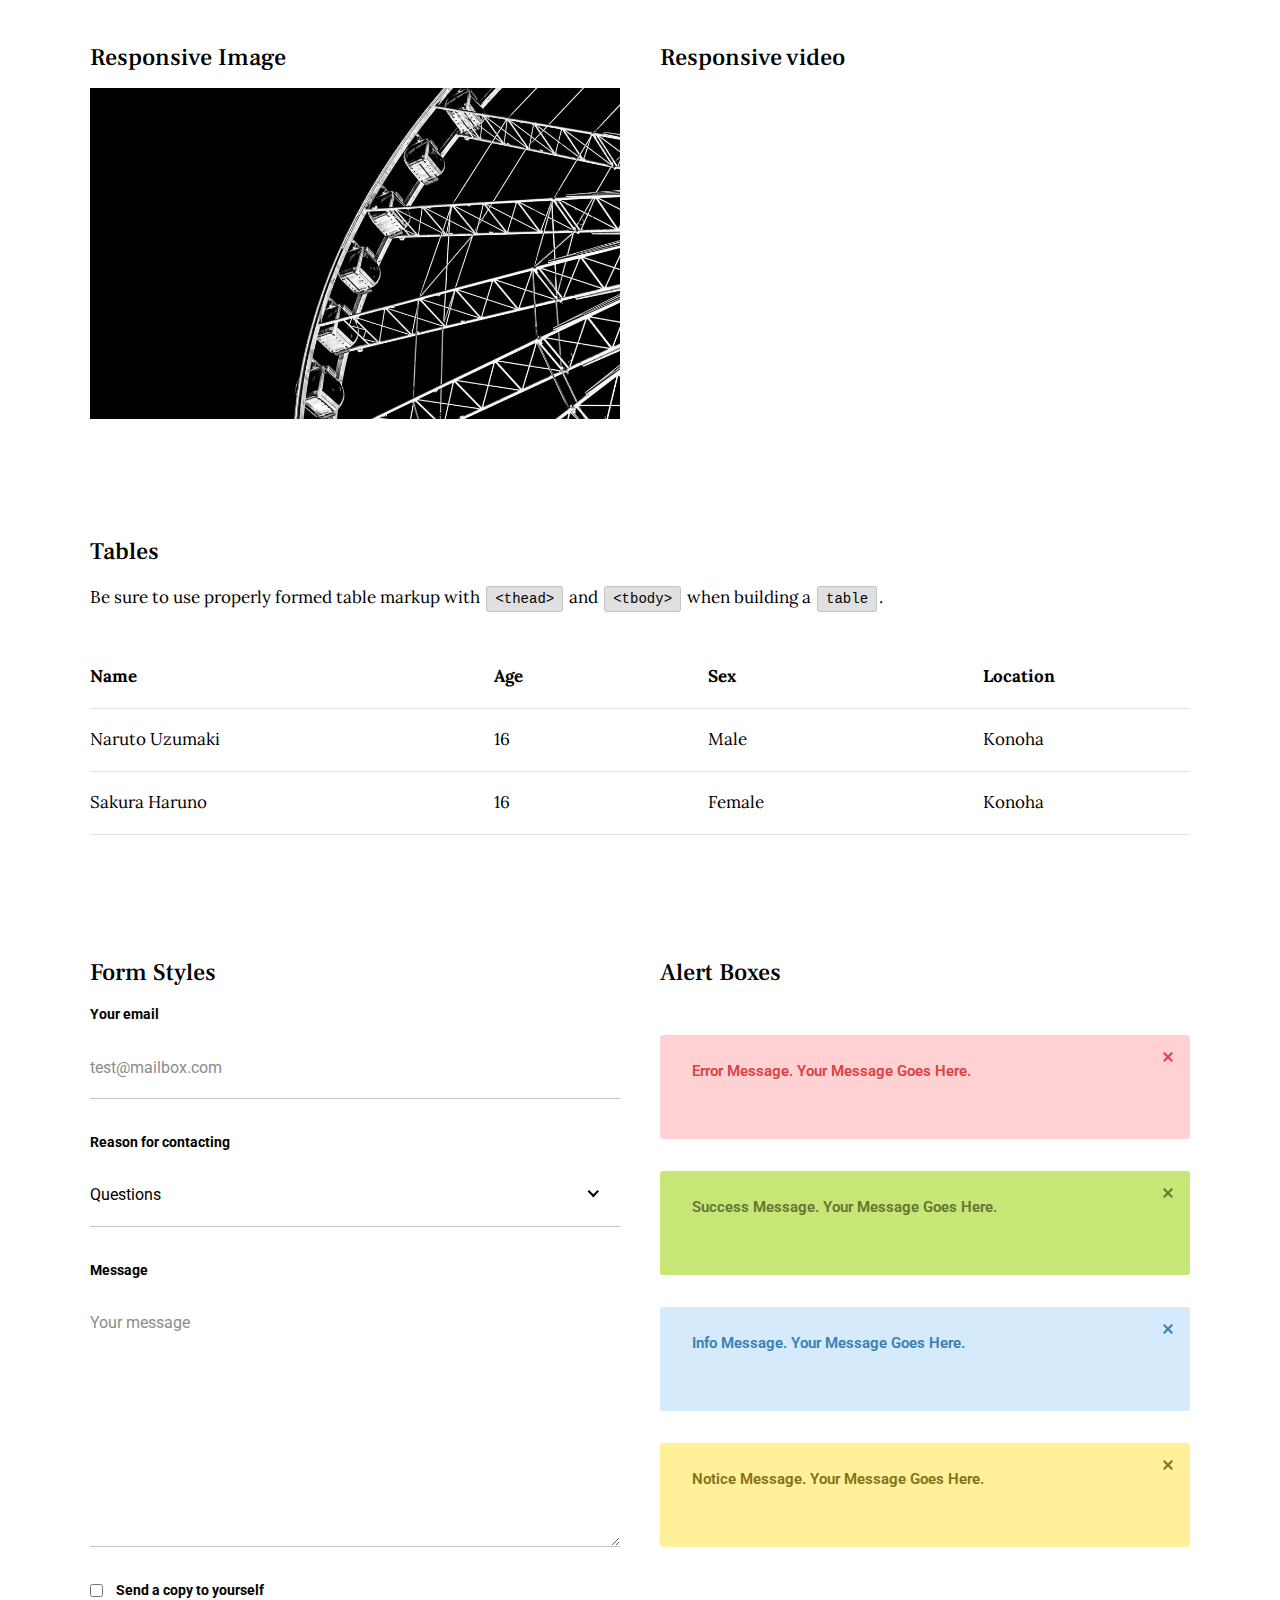
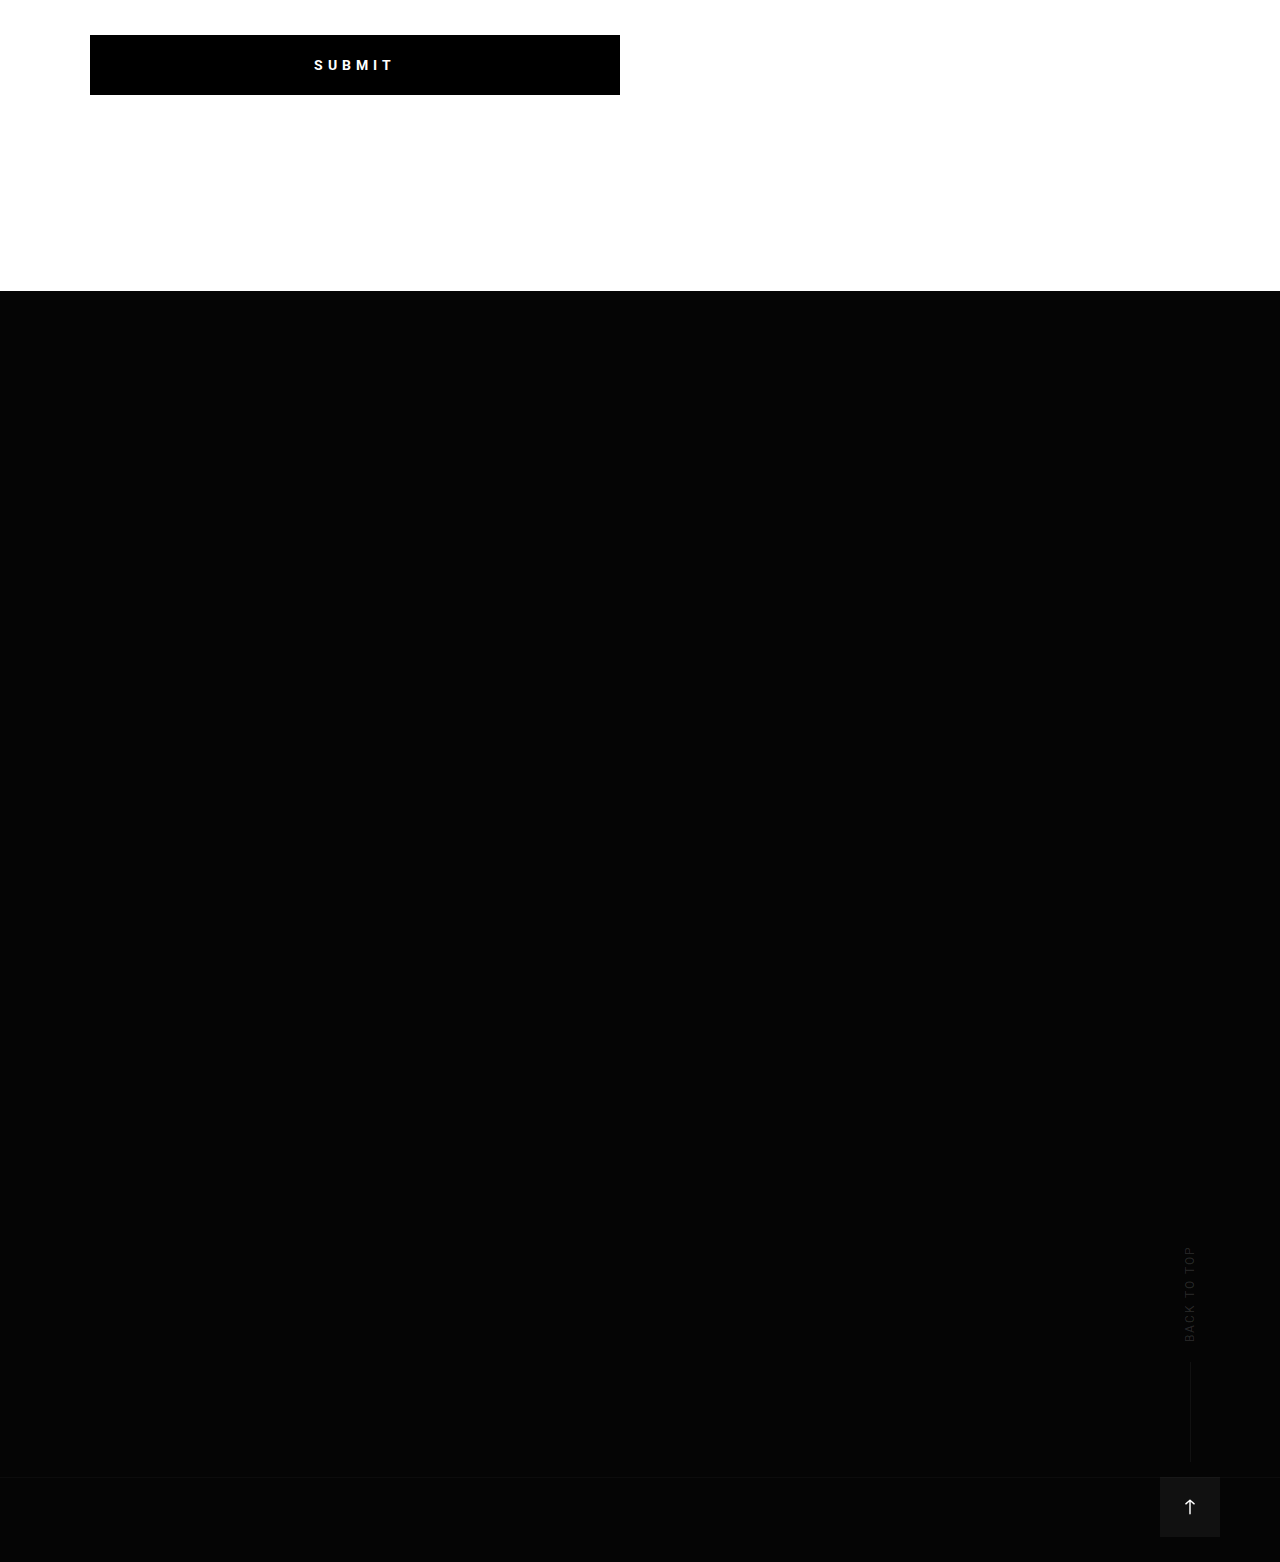
<file: styles.html>
<!DOCTYPE html>
<html class="no-js" lang="en">
<head>

    <!--- basic page needs
    ================================================== -->
    <meta charset="utf-8">
    <title>Epitome - Styles</title>
    <meta name="description" content="">
    <meta name="author" content="">

    <!-- mobile specific metas
    ================================================== -->
    <meta name="viewport" content="width=device-width, initial-scale=1">

    <!-- CSS
    ================================================== -->
    <link rel="stylesheet" href="css/base.css">
    <link rel="stylesheet" href="css/vendor.css">
    <link rel="stylesheet" href="css/main.css">

    <style type="text/css" media="screen">
        .s-styles { 
            background-color: #ffffff;
            padding-top: 21.6rem;
            padding-bottom: 14.8rem;
        }

        .display-1 {
            font-family: "Frank Ruhl Libre", serif;
            font-size: 5.5rem;
            line-height: 1.236;
            letter-spacing: -0.03rem;
            margin-top: 0;
            margin-bottom: 2.8rem;
        }
    </style>

    <!-- script
    ================================================== -->
    <script src="js/modernizr.js"></script>
    <script src="js/pace.min.js"></script>

    <!-- favicons
    ================================================== -->
    <link rel="apple-touch-icon" sizes="180x180" href="apple-touch-icon.png">
    <link rel="icon" type="image/png" sizes="32x32" href="favicon-32x32.png">
    <link rel="icon" type="image/png" sizes="16x16" href="favicon-16x16.png">
    <link rel="manifest" href="site.webmanifest">

</head>

<body id="top">

    <div id="preloader">
        <div id="loader"></div>
    </div>

    <!-- site header
    ================================================== -->
    <header class="s-header">

        <div class="header-logo">
            <a class="site-logo" href="index.html">
                <img src="images/logo.svg" alt="Homepage">
            </a>
        </div>

        <nav class="header-nav-wrap">
            <ul class="header-main-nav">
                <li class="current"><a href="index.html#intro" title="intro">Intro</a></li>
                <li><a href="index.html#about" title="about">About</a></li>
                <li><a href="index.html#services" title="services">Services</a></li>
                <li><a href="index.html#works" title="works">Works</a></li>
                <li><a class="smoothscroll" href="#contact" title="contact us">Say Hello</a></li>	
            </ul>

            <ul class="header-social">
                <li><a href="#0"><i class="fab fa-facebook-f" aria-hidden="true"></i></a></li>
                <li><a href="#0"><i class="fab fa-twitter" aria-hidden="true"></i></a></li>
                <li><a href="#0"><i class="fab fa-dribbble" aria-hidden="true"></i></a></li>
                <li><a href="#0"><i class="fab fa-behance" aria-hidden="true"></i></a></li>
            </ul>
        </nav>

        <a class="header-menu-toggle" href="#"><span>Menu</span></a>

    </header> <!-- end s-header -->


    <!-- intro
    ================================================== -->
    <section id="intro" class="s-intro target-section">

        <div class="row intro-content">

            <div class="column large-9 mob-full intro-text">
                <h3>Hello, I'm John Doe</h3>
                <h1>
                    Digital Designer <br>
                    and Web Developer <br>
                    Based In Somewhere.
                </h1>
            </div>

            <div class="intro-scroll">
                <a href="#styles" class="intro-scroll-link smoothscroll">
                    Scroll For More
                </a>
            </div>

            <div class="intro-grid"></div>
            <div class="intro-pic"></div>

        </div> <!-- end row -->

    </section> <!-- end intro -->


    <!-- styles
    ================================================== -->
    <section id="styles" class="s-styles">
        
        <div class="row narrow section-intro add-bottom text-center">

            <div class="column large-full">

                <h1 class="display-1">Style Guide.</h1>

                <p class="lead">Lorem ipsum Officia elit ad tempor dolore est ex incididunt incididunt occaecat culpa deserunt 
                sunt labore in cillum ullamco magna in Excepteur consequat in reprehenderit proident mollit incididunt officia commodo.
                Duis ea officia sed dolor pariatur enim dolore dolore quis incididunt nulla exercitation commodo veniam et ea incididunt.
                </p>

            </div>

        </div>

        <div class="row">

            <div class="column large-6 tab-full">

                <h3>Paragraph and Image</h3>

                <p><a href="#"><img width="120" height="120" class="pull-left" alt="sample-image" src="images/sample-image.jpg"></a>
                Lorem ipsum dolor sit amet, consectetuer adipiscing elit. Donec libero. Suspendisse bibendum.Cras id urna. Morbi 
                tincidunt, orci ac convallis aliquam, lectus turpis varius lorem, eu posuere nunc justo tempus leo. Donec mattis, 
                purus nec placerat bibendum, dui pede condimentum odio, ac blandit ante orci ut diam. Cras fringilla magna. 
                Phasellus suscipit, leo a pharetra condimentum, lorem tellus eleifend magna, eget fringilla velit magna id 
                neque posuere nunc justo tempus leo. </p>

                <p>
                Lorem ipsum dolor sit amet, consectetuer adipiscing elit. Donec libero. Suspendisse bibendum. Cras id urna. 
                Morbi tincidunt, orci ac convallis aliquam, lectus turpis varius lorem, eu posuere nunc justo tempus leo. 
                Donec mattis, purus nec placerat bibendum, dui pede condimentumodio, ac blandit ante orci ut diam.	
                </p>

                <p>A <a href="#">link</a>,
                <abbr title="this really isn't a very good description">abbrebation</abbr>,
                <strong>strong text</strong>,
                <em>em text</em>,
                <del>deleted text</del>, and
                <mark>this is a mark text.</mark>
                <code>.code</code>
                </p>

            </div>

            <div class="column large-6 tab-full">

                <h3>Drop Caps</h3>

                <p class="drop-cap">Far far away, behind the word mountains, far from the countries Vokalia and Consonantia,
                there live the blind texts. Separated they live in Bookmarksgrove right at the coast of the
                Semantics, a large language ocean. A small river named Duden flows by their place and supplies it with the 
                necessary regelialia. Morbi tincidunt, orci ac convallis aliquam, lectus turpis varius lorem, 
                euposuere nunc justo tempus leo. Donec mattis, purus nec placerat bibendum, dui pede condimentum odio, 
                ac blandit ante orci ut diam. Cras fringilla magna. Phasellus suscipit, leo a pharetra condimentum, 
                lorem tellus eleifend magna, eget fringilla velit magna id neque.
                </p>

                <h3>Small Print</h3>

                <p>Buy one widget, get one free!
                <small>(While supplies last. Offer expires on the vernal equinox. Not valid in Ohio.)</small>
                </p>

            </div>

        </div> <!-- end row -->

        <div class="row">

            <div class="column large-6 tab-full">

                <h3>Pull Quotes</h3>

                <aside class="pull-quote">
                    <blockquote>
                    <p>It is a paradisematic country, in which roasted parts of
                    sentences fly into your mouth. Even the all-powerful Pointing has no control about the blind
                    texts it is an almost unorthographic life One day however a small line of blind text by the name
                    of Lorem Ipsum decided to leave for the far World of Grammar.</p>
                    </blockquote>
                </aside>

            </div>

            <div class="column large-6 tab-full">

                <h3>Block Quotes</h3>

                <blockquote cite="http://where-i-got-my-info-from.com">
                <p>Your work is going to fill a large part of your life, and the only way to be truly satisfied is
                to do what you believe is great work. And the only way to do great work is to love what you do.
                If you haven't found it yet, keep looking. Don't settle. As with all matters of the heart, you'll know when you find it.
                </p>
                <cite>
                    <a href="#0">Steve Jobs</a>
                </cite>
                </blockquote>

                <blockquote>
                <p>Good design is as little design as possible.</p>
                <cite>Dieter Rams</cite>
                </blockquote>

            </div>

        </div> <!-- end row -->


        <div class="row half-bottom">

            <div class="column large-6 tab-full">

                <h3>Example Lists</h3>

                <ol>
                    <li>Here is an example</li>
                    <li>of an ordered list.</li>
                    <li>A parent list item.
                        <ul>
                            <li>one</li>
                            <li>two</li>
                            <li>three</li>
                        </ul>
                        </li>
                        <li>A list item.</li>
                    </ol>

                <ul class="disc">
                    <li>Here is an example</li>
                    <li>of an unordered list.</li>
                </ul>

                <h3>Definition Lists</h3>

                <h5>a) Multi-line Definitions (default) </h5>

                <dl>
                    <dt><strong>This is a term</strong></dt>
                        <dd>this is the definition of that term, which both live in a <code>dl</code>.</dd>
                    <dt><strong>Another Term</strong></dt>
                        <dd>And it gets a definition too, which is this line</dd>
                        <dd>This is a 2<sup>nd</sup> definition for a single term. A <code>dt</code> may be followed by multiple <code>dd</code>s.</dd>
                </dl>

            </div>

            <div class="column large-6 tab-full">

                <h3>Buttons</h3>

                <p>
                    <a class="btn btn--primary full-width" href="#0">Primary Button</a>
                    <a class="btn full-width" href="#0">Default Button</a>
                    <a class="btn btn--stroke full-width" href="#0">Stroke Button</a>
                </p>

                <h3>Skill Bars</h3>
                
                <ul class="skill-bars">
                    <li>
                    <div class="progress percent90"><span>90%</span></div>
                    <strong>HTML5</strong>
                    </li>
                    <li>
                    <div class="progress percent85"><span>85%</span></div>
                    <strong>CSS3</strong>
                    </li>
                    <li>
                    <div class="progress percent70"><span>70%</span></div>
                    <strong>JQuery</strong>
                    </li>
                    <li>
                    <div class="progress percent95"><span>95%</span></div>
                    <strong>PHP</strong>
                    </li>
                    <li>
                    <div class="progress percent75"><span>75%</span></div>
                    <strong>Wordpress</strong>
                    </li>
                    <li>
                    <div class="progress percent90"><span>90%</span></div>
                    <strong>Angular JS</strong>
                    </li>
                </ul>

            </div>

        </div> <!-- end row -->

        <div class="row half-bottom">

            <div class="column large-6 tab-full">
                    
                <h1>H1 Heading</h1>
                <p>Doloremque dolor voluptas est sequi omnis. Pariatur ut aut. Sed enim tempora qui veniam qui cum vel. 
                Voluptas odit at vitae minima. In assumenda ut. Voluptatem totam impedit accusantium reiciendis excepturi aut qui accusamus praesentium.</p>

                <h2>H2 Heading</h2>
                <p>Doloremque dolor voluptas est sequi omnis. Pariatur ut aut. Sed enim tempora qui veniam qui cum vel. 
                Voluptas odit at vitae minima. In assumenda ut. Voluptatem totam impedit accusantium reiciendis excepturi aut qui accusamus praesentium.</p>

                <h3>H3 Heading</h3>
                <p>Doloremque dolor voluptas est sequi omnis. Pariatur ut aut. Sed enim tempora qui veniam qui cum vel. 
                Voluptas odit at vitae minima. In assumenda ut. Voluptatem totam impedit accusantium reiciendis excepturi aut qui accusamus praesentium.</p>

            </div>

            <div class="column large-6 tab-full">
                    
                <h4>H4 Heading</h4>
                <p>Doloremque dolor voluptas est sequi omnis. Pariatur ut aut. Sed enim tempora qui veniam qui cum vel. 
                Voluptas odit at vitae minima. In assumenda ut. Voluptatem totam impedit accusantium reiciendis excepturi aut qui accusamus praesentium.</p>

                <h5>H5 Heading</h5>
                <p>Doloremque dolor voluptas est sequi omnis. Pariatur ut aut. Sed enim tempora qui veniam qui cum vel. 
                Voluptas odit at vitae minima. In assumenda ut. Voluptatem totam impedit accusantium reiciendis excepturi aut qui accusamus praesentium.</p>

                <h6>H6 Heading</h6>
                <p>Doloremque dolor voluptas est sequi omnis. Pariatur ut aut. Sed enim tempora qui veniam qui cum vel. 
                Voluptas odit at vitae minima. In assumenda ut. Voluptatem totam impedit accusantium reiciendis excepturi aut qui accusamus praesentium.</p>

            </div>

        </div>

        <div class="row half-bottom">

            <div class="column large-full">

                    <h3>Stats Tabs</h3>

                <ul class="stats-tabs">
                    <li><a href="#">1,234 <em>Sasuke</em></a></li>
                    <li><a href="#">567 <em>Hinata</em></a></li>
                    <li><a href="#">23,456 <em>Naruto</em></a></li>
                    <li><a href="#">3,456 <em>Kiba</em></a></li>
                    <li><a href="#">456 <em>Shikamaru</em></a></li>
                    <li><a href="#">26 <em>Sakura</em></a></li>
                </ul>

            </div>

        </div> <!-- end row -->

        <div class="row half-bottom">

            <div class="column large-6 tab-full">

                <h3>Responsive Image</h3>
                <p><img src="images/wheel-500.jpg" 
                    srcset="images/wheel-1000.jpg 1000w, 
                    images/wheel-500.jpg 500w" 
                    sizes="(max-width: 1000px) 100vw, 1000px" alt="">
                </p>

            </div>

            <div class="column large-6 tab-full">

                <h3>Responsive video</h3>

                <div class="video-container">
                <iframe src="https://player.vimeo.com/video/14592941?color=00a650&title=0&byline=0&portrait=0" width="500" height="281" frameborder="0" webkitallowfullscreen mozallowfullscreen allowfullscreen></iframe> 
                </div>

            </div>
            
        </div> <!-- end row -->

        <div class="row add-bottom">

            <div class="column large-full">

                <h3>Tables</h3>
                <p>Be sure to use properly formed table markup with <code>&lt;thead&gt;</code> and <code>&lt;tbody&gt;</code> when building a <code>table</code>.</p>

                <div class="table-responsive">

                    <table>
                            <thead>
                            <tr>
                                <th>Name</th>
                                <th>Age</th>
                                <th>Sex</th>
                                <th>Location</th>
                            </tr>
                            </thead>
                            <tbody>
                            <tr>
                                <td>Naruto Uzumaki</td>
                                <td>16</td>
                                <td>Male</td>
                                <td>Konoha</td>
                            </tr>
                            <tr>
                                <td>Sakura Haruno</td>
                                <td>16</td>
                                <td>Female</td>
                                <td>Konoha</td>
                            </tr>
                            </tbody>
                    </table>

                </div>

            </div>
            
        </div> <!-- end row -->    

        <div class="row">

            <div class="column large-6 tab-full">

                <h3>Form Styles</h3>

                <form>
                    <div>
                        <label for="sampleInput">Your email</label>
                        <input class="full-width" type="email" placeholder="test@mailbox.com" id="sampleInput">
                    </div>
                    <div>
                        <label for="sampleRecipientInput">Reason for contacting</label>
                        <div class="ss-custom-select">
                            <select class="full-width" id="sampleRecipientInput">
                                <option value="Option 1">Questions</option>
                                <option value="Option 2">Report</option>
                                <option value="Option 3">Others</option>
                            </select>
                        </div>
                    </div>
                    
                    <label for="exampleMessage">Message</label>
                    <textarea class="full-width" placeholder="Your message" id="exampleMessage"></textarea>

                    <label class="add-bottom">
                        <input type="checkbox">
                        <span class="label-text">Send a copy to yourself</span>
                    </label>
                
                    <input class="btn--primary full-width" type="submit" value="Submit">
                </form>

            </div>

            <div class="column large-6 tab-full">

                <h3>Alert Boxes</h3>

                <br>
                
                <div class="alert-box alert-box--error hideit">
                    <p>Error Message. Your Message Goes Here.</p>
                    <i class="fa fa-times alert-box__close" aria-hidden="true"></i>
                </div><!-- end error -->
                        
                <div class="alert-box alert-box--success hideit">
                    <p>Success Message. Your Message Goes Here.</p>
                    <i class="fa fa-times alert-box__close" aria-hidden="true"></i>
                </div><!-- end success -->
                        
                <div class="alert-box alert-box--info hideit">
                    <p>Info Message. Your Message Goes Here.</p>
                    <i class="fa fa-times alert-box__close" aria-hidden="true"></i>
                </div><!-- end info -->
                        
                <div class="alert-box alert-box--notice hideit">
                    <p>Notice Message. Your Message Goes Here.</p>
                    <i class="fa fa-times alert-box__close" aria-hidden="true"></i>
                </div><!-- end notice -->
            
            </div>

        </div> <!-- end row -->

    </section> <!-- end styles -->


    <!-- contact
    ================================================== -->
    <section id="contact" class="s-contact ss-dark target-section">

        <div class="row heading-block" data-aos="fade-up">
            <div class="column large-full">
                <h2 class="section-heading">Get In Touch</h2>
            </div>
        </div>

        <div class="row contact-main" data-aos="fade-up">
            <div class="column large-full">
                <p class="contact-email">
                    <a href="mailto:#0">hello@epitome.com</a>
                </p>

                <p class="section-desc">
                I'm happy to connect, listen and help. Let's work together and build
                something awesome. Let's turn your idea to an even greater product.
                <a href="mailto:#0">Email Me</a>.
                </p>
            </div>
        </div>

        <div class="row contact-infos" data-aos="fade-up">

            <div class="column large-5 medium-full contact-phone">
                <h4>Call Me</h4>
                <a href="tel:197-543-2345">+197 543 2345</a>
            </div>

            <div class="column large-7 medium-full contact-social">
                <h4>Social</h4>
                <ul>
                    <li><a href="#0" title="Facebook">Facebook</a></li>
                    <li><a href="#0" title="Twitter">Twitter</a></li>
                    <li><a href="#0" title="Instagram">Instagram</a></li>
                </ul>
            </div>

        </div> <!-- end contact-infos -->

    </section> <!-- end s-contact -->


    <!-- footer
    ================================================== -->
    <footer>
        <div class="row">
            <div class="column large-full ss-copyright">
                
            </div>
        </div>

        <div class="ss-go-top">
            <a class="smoothscroll" title="Back to Top" href="#top"></a>
        </div>
    </footer>


    <!-- photoswipe background
    ================================================== -->
    <div aria-hidden="true" class="pswp" role="dialog" tabindex="-1">

        <div class="pswp__bg"></div>
        <div class="pswp__scroll-wrap">

            <div class="pswp__container">
                <div class="pswp__item"></div>
                <div class="pswp__item"></div>
                <div class="pswp__item"></div>
            </div>

            <div class="pswp__ui pswp__ui--hidden">
                <div class="pswp__top-bar">
                    <div class="pswp__counter"></div><button class="pswp__button pswp__button--close" title="Close (Esc)"></button> <button class="pswp__button pswp__button--share" title=
                    "Share"></button> <button class="pswp__button pswp__button--fs" title="Toggle fullscreen"></button> <button class="pswp__button pswp__button--zoom" title=
                    "Zoom in/out"></button>
                    <div class="pswp__preloader">
                        <div class="pswp__preloader__icn">
                            <div class="pswp__preloader__cut">
                                <div class="pswp__preloader__donut"></div>
                            </div>
                        </div>
                    </div>
                </div>
                <div class="pswp__share-modal pswp__share-modal--hidden pswp__single-tap">
                    <div class="pswp__share-tooltip"></div>
                </div><button class="pswp__button pswp__button--arrow--left" title="Previous (arrow left)"></button> <button class="pswp__button pswp__button--arrow--right" title=
                "Next (arrow right)"></button>
                <div class="pswp__caption">
                    <div class="pswp__caption__center"></div>
                </div>
            </div>

        </div>

    </div><!-- end photoSwipe background -->


    <!-- Java Script
    ================================================== -->
    <script src="js/jquery-3.2.1.min.js"></script>
    <script src="js/plugins.js"></script>
    <script src="js/main.js"></script>

</body>
</file>
<file: css/base.css>
/* =================================================================== 
 *
 *  Epitome Base Stylesheet
 *  Template Ver. 1.0.0
 *  04-22-2019
 *  ------------------------------------------------------------------
 *
 *  TOC:
 *  # imports
 *  # normalize
 *  # basic/base setup styles
 *	# grid v2 
 *		## medium screen devices
 *		## tablets
 *		## mobile devices
 *		## small mobile devices <= 400px	
 *	# block grids
 *		## block grids - medium screen devices
 *		## block grids - tablets
 *		## block grids - mobile devices
 *		## block grids - small mobile devices <= 400px
 *	# MISC
 *
 * =================================================================== */


/* ===================================================================
 * # imports 
 *
 * ------------------------------------------------------------------- */
@import url("https://fonts.googleapis.com/css?family=Frank+Ruhl+Libre:400,500|Lora:400,400i,700,700i|Roboto:300,400,500,600,700");
@import url("font-awesome/css/fontawesome-all.css");


/* ==========================================================================
 * # normalize
 * normalize.css v8.0.1 | MIT License |
 * github.com/necolas/normalize.css
 *
 * -------------------------------------------------------------------------- */

/* ------------------------------------------------------------------- 
 * ## document
 * ------------------------------------------------------------------- */

/* 1. Correct the line height in all browsers.
 * 2. Prevent adjustments of font size after orientation changes in iOS.*/
html {
	line-height: 1.15;  /* 1 */
	-webkit-text-size-adjust: 100%;  /* 2 */
}

/* ------------------------------------------------------------------- 
 * ## sections
 * ------------------------------------------------------------------- */

/* Remove the margin in all browsers. */
body {
	margin: 0;
}

/* Render the `main` element consistently in IE. */
main {
	display: block;
}

/* Correct the font size and margin on `h1` elements within `section` and
 * `article` contexts in Chrome, Firefox, and Safari. */
h1 {
	font-size: 2em;
	margin: 0.67em 0;
}

/* ------------------------------------------------------------------- 
 * ## grouping
 * ------------------------------------------------------------------- */

/* 1. Add the correct box sizing in Firefox.
 * 2. Show the overflow in Edge and IE. */
hr {
	box-sizing: content-box;  /* 1 */
	height: 0;  /* 1 */
	overflow: visible;  /* 2 */
}

/* 1. Correct the inheritance and scaling of font size in all browsers.
 * 2. Correct the odd `em` font sizing in all browsers. */
pre {
	font-family: monospace, monospace;  /* 1 */
	font-size: 1em;  /* 2 */
}

/* ------------------------------------------------------------------- 
 * ## text-level semantics
 * ------------------------------------------------------------------- */

/* Remove the gray background on active links in IE 10. */
a {
	background-color: transparent;
}

/* 1. Remove the bottom border in Chrome 57-
 * 2. Add the correct text decoration in Chrome, Edge, IE, Opera, and Safari. */
abbr[title] {
	border-bottom: none;  /* 1 */
	text-decoration: underline;  /* 2 */
	text-decoration: underline dotted;  /* 2 */
}

/* Add the correct font weight in Chrome, Edge, and Safari. */
b,
strong {
	font-weight: bolder;
}

/* 1. Correct the inheritance and scaling of font size in all browsers.
 * 2. Correct the odd `em` font sizing in all browsers. */
code,
kbd,
samp {
	font-family: monospace, monospace;  /* 1 */
	font-size: 1em;  /* 2 */
}

/* Add the correct font size in all browsers. */
small {
	font-size: 80%;
}

/* Prevent `sub` and `sup` elements from affecting the line height in
 * all browsers. */
sub,
sup {
	font-size: 75%;
	line-height: 0;
	position: relative;
	vertical-align: baseline;
}

sub {
	bottom: -0.25em;
}

sup {
	top: -0.5em;
}

/* ------------------------------------------------------------------- 
 * ## embedded content
 * ------------------------------------------------------------------- */

/* Remove the border on images inside links in IE 10. */
img {
	border-style: none;
}

/* ------------------------------------------------------------------- 
 * ## forms
 * ------------------------------------------------------------------- */

/* 1. Change the font styles in all browsers.
 * 2. Remove the margin in Firefox and Safari. */
button,
input,
optgroup,
select,
textarea {
	font-family: inherit;  /* 1 */
	font-size: 100%;  /* 1 */
	line-height: 1.15;  /* 1 */
	margin: 0;  /* 2 */
}

/* Show the overflow in IE.
 * 1. Show the overflow in Edge. */
button,
input {

	/* 1 */
	overflow: visible;
}

/* Remove the inheritance of text transform in Edge, Firefox, and IE.
 * 1. Remove the inheritance of text transform in Firefox. */
button,
select {

	/* 1 */
	text-transform: none;
}

/* Correct the inability to style clickable types in iOS and Safari. */
button,
[type="button"],
[type="reset"],
[type="submit"] {
	-webkit-appearance: button;
}

/* Remove the inner border and padding in Firefox. */
button::-moz-focus-inner,
[type="button"]::-moz-focus-inner,
[type="reset"]::-moz-focus-inner,
[type="submit"]::-moz-focus-inner {
	border-style: none;
	padding: 0;
}

/* Restore the focus styles unset by the previous rule. */
button:-moz-focusring,
[type="button"]:-moz-focusring,
[type="reset"]:-moz-focusring,
[type="submit"]:-moz-focusring {
	outline: 1px dotted ButtonText;
}

/* Correct the padding in Firefox. */
fieldset {
	padding: 0.35em 0.75em 0.625em;
}

/* 1. Correct the text wrapping in Edge and IE.
 * 2. Correct the color inheritance from `fieldset` elements in IE.
 * 3. Remove the padding so developers are not caught out when they zero out
 *    `fieldset` elements in all browsers. */
legend {
	box-sizing: border-box;  /* 1 */
	color: inherit;  /* 2 */
	display: table;  /* 1 */
	max-width: 100%;  /* 1 */
	padding: 0;  /* 3 */
	white-space: normal;  /* 1 */
}

/* Add the correct vertical alignment in Chrome, Firefox, and Opera. */
progress {
	vertical-align: baseline;
}

/* Remove the default vertical scrollbar in IE 10+. */
textarea {
	overflow: auto;
}

/* 1. Add the correct box sizing in IE 10.
 * 2. Remove the padding in IE 10. */
[type="checkbox"],
[type="radio"] {
	box-sizing: border-box;  /* 1 */
	padding: 0;  /* 2 */
}

/* Correct the cursor style of increment and decrement buttons in Chrome. */
[type="number"]::-webkit-inner-spin-button,
[type="number"]::-webkit-outer-spin-button {
	height: auto;
}

/* 1. Correct the odd appearance in Chrome and Safari.
 * 2. Correct the outline style in Safari. */
[type="search"] {
	-webkit-appearance: textfield;  /* 1 */
	outline-offset: -2px;  /* 2 */
}

/* Remove the inner padding in Chrome and Safari on macOS. */
[type="search"]::-webkit-search-decoration {
	-webkit-appearance: none;
}

/* 1. Correct the inability to style clickable types in iOS and Safari.
 * 2. Change font properties to `inherit` in Safari. */
::-webkit-file-upload-button {
	-webkit-appearance: button;  /* 1 */
	font: inherit;  /* 2 */
}

/* ------------------------------------------------------------------- 
 * ## interactive
 * ------------------------------------------------------------------- */

/* Add the correct display in Edge, IE 10+, and Firefox. */
details {
	display: block;
}

/* Add the correct display in all browsers. */
summary {
	display: list-item;
}

/* ------------------------------------------------------------------- 
 * ## misc
 * ------------------------------------------------------------------- */

/* Add the correct display in IE 10+. */
template {
	display: none;
}

/* Add the correct display in IE 10. */
[hidden] {
	display: none;
}



/* ===================================================================
 * # basic/base setup styles
 *
 * ------------------------------------------------------------------- */
html {
	font-size: 62.5%;
	box-sizing: border-box;
}

*,
*::before,
*::after {
	box-sizing: inherit;
}

body {
	font-weight: normal;
	line-height: 1;
	word-wrap: break-word;
	-moz-font-smoothing: grayscale;
	-moz-osx-font-smoothing: grayscale;
	-webkit-font-smoothing: antialiased;
	-webkit-overflow-scrolling: touch;
	-webkit-text-size-adjust: none;
}

/* ------------------------------------------------------------------- 
 * ## Media
 * ------------------------------------------------------------------- */
svg,
img,
video
embed,
iframe,
object {
	max-width: 100%;
	height: auto;
}

/* ------------------------------------------------------------------- 
 * ## Typography resets 
 * ------------------------------------------------------------------- */
div, dl, dt, dd, ul, ol, li, h1, h2, h3, h4, h5, h6, pre, form, p, blockquote, th, td {
	margin: 0;
	padding: 0;
}

p {
	font-size: inherit;
	text-rendering: optimizeLegibility;
}

em,
i {
	font-style: italic;
	line-height: inherit;
}

strong,
b {
	font-weight: bold;
	line-height: inherit;
}

small {
	font-size: 60%;
	line-height: inherit;
}

ol,
ul {
	list-style: none;
}

li {
	display: block;
}

/* ------------------------------------------------------------------- 
 * ## links
 * ------------------------------------------------------------------- */
a {
	text-decoration: none;
	line-height: inherit;
}

a img {
	border: none;
}

/* ------------------------------------------------------------------- 
 * ## inputs
 * ------------------------------------------------------------------- */
fieldset {
	margin: 0;
	padding: 0;
}

input[type="email"],
input[type="number"],
input[type="search"],
input[type="text"],
input[type="tel"],
input[type="url"],
input[type="password"],
textarea {
	-webkit-appearance: none;
	-moz-appearance: none;
	appearance: none;
}



/* ===================================================================
 * # grid v2.0.0 
 *
 *   -----------------------------------------------------------------
 * - Grid breakpoints are based on MAXIMUM WIDTH media queries, 
 *   meaning they apply to that one breakpoint and ALL THOSE BELOW IT.
 * - Grid columns without a specified width will automatically layout 
 *   as equal width columns.
 * ------------------------------------------------------------------- */

/* rows
 * ------------------------------------- */
.row {
	width: 89%;
	max-width: 1200px;
	margin: 0 auto;
	display: -ms-flexbox;
	display: -webkit-flex;
	display: flex;
	-webkit-flex-flow: row wrap;
	-ms-flex-flow: row wrap;
	flex-flow: row wrap;
}

.row .row {
	width: auto;
	max-width: none;
	margin-left: -20px;
	margin-right: -20px;
}

/* columns
 * -------------------------------------- */
.column {
	-webkit-flex: 1 1 0%;
	-ms-flex: 1 1 0%;
	flex: 1 1 0%;
	padding: 0 20px;
}

.collapse > .column,
.column.collapse {
	padding: 0;
}

/* flex row containers utility classes
 * ----------------------------------------- */
.row.row-wrap {
	-webkit-flex-wrap: wrap;
	-ms-flex-wrap: wrap;
	flex-wrap: wrap;
}

.row.row-nowrap {
	-webkit-flex-wrap: nowrap;
	-ms-flex-wrap: none;
	flex-wrap: nowrap;
}

.row.row-top {
	-webkit-align-items: flex-start;
	-ms-flex-align: start;
	align-items: flex-start;
}

.row.row-bottom {
	-webkit-align-items: flex-end;
	-ms-flex-align: end;
	align-items: flex-end;
}

.row.row-center {
	-webkit-align-items: center;
	-ms-flex-align: center;
	align-items: center;
}

.row.row-stretch {
	-webkit-align-items: stretch;
	-ms-flex-align: stretch;
	align-items: stretch;
}

.row.row-baseline {
	-webkit-align-items: baseline;
	-ms-flex-align: baseline;
	align-items: baseline;
}

/* flex item utility alignment classes
 * ----------------------------------------- */
.align-center {
	margin: auto;
	-webkit-align-self: center;
	-ms-flex-item-align: center;
	align-self: center;
}

.align-left {
	margin-right: auto;
	-webkit-align-self: center;
	-ms-flex-item-align: center;
	align-self: center;
}

.align-right {
	margin-left: auto;
	-webkit-align-self: center;
	-ms-flex-item-align: center;
	align-self: center;
}

.align-x-center {
	margin-right: auto;
	margin-left: auto;
}

.align-x-left {
	margin-right: auto;
}

.align-x-right {
	margin-left: auto;
}

.align-y-center {
	-webkit-align-self: center;
	-ms-flex-item-align: center;
	align-self: center;
}

.align-y-top {
	-webkit-align-self: flex-start;
	-ms-flex-item-align: start;
	align-self: flex-start;
}

.align-y-bottom {
	-webkit-align-self: flex-end;
	-ms-flex-item-align: end;
	align-self: flex-end;
}

/* large screen column widths 
 * -------------------------------------- */
.large-1 {
	-webkit-flex: 0 0 8.33333%;
	-ms-flex: 0 0 8.33333%;
	flex: 0 0 8.33333%;
	max-width: 8.33333%;
}

.large-2 {
	-webkit-flex: 0 0 16.66667%;
	-ms-flex: 0 0 16.66667%;
	flex: 0 0 16.66667%;
	max-width: 16.66667%;
}

.large-3 {
	-webkit-flex: 0 0 25%;
	-ms-flex: 0 0 25%;
	flex: 0 0 25%;
	max-width: 25%;
}

.large-4 {
	-webkit-flex: 0 0 33.33333%;
	-ms-flex: 0 0 33.33333%;
	flex: 0 0 33.33333%;
	max-width: 33.33333%;
}

.large-5 {
	-webkit-flex: 0 0 41.66667%;
	-ms-flex: 0 0 41.66667%;
	flex: 0 0 41.66667%;
	max-width: 41.66667%;
}

.large-6,
.large-half {
	-webkit-flex: 0 0 50%;
	-ms-flex: 0 0 50%;
	flex: 0 0 50%;
	max-width: 50%;
}

.large-7 {
	-webkit-flex: 0 0 58.33333%;
	-ms-flex: 0 0 58.33333%;
	flex: 0 0 58.33333%;
	max-width: 58.33333%;
}

.large-8 {
	-webkit-flex: 0 0 66.66667%;
	-ms-flex: 0 0 66.66667%;
	flex: 0 0 66.66667%;
	max-width: 66.66667%;
}

.large-9 {
	-webkit-flex: 0 0 75%;
	-ms-flex: 0 0 75%;
	flex: 0 0 75%;
	max-width: 75%;
}

.large-10 {
	-webkit-flex: 0 0 83.33333%;
	-ms-flex: 0 0 83.33333%;
	flex: 0 0 83.33333%;
	max-width: 83.33333%;
}

.large-11 {
	-webkit-flex: 0 0 91.66667%;
	-ms-flex: 0 0 91.66667%;
	flex: 0 0 91.66667%;
	max-width: 91.66667%;
}

.large-12,
.large-full {
	-webkit-flex: 0 0 100%;
	-ms-flex: 0 0 100%;
	flex: 0 0 100%;
	max-width: 100%;
}

/* ------------------------------------------------------------------- 
 * ## medium screen devices
 * ------------------------------------------------------------------- */
@media screen and (max-width:1200px) {
	.row .row {
		margin-left: -16px;
		margin-right: -16px;
	}

	.column {
		padding: 0 16px;
	}

	.medium-1 {
		-webkit-flex: 0 0 8.33333%;
		-ms-flex: 0 0 8.33333%;
		flex: 0 0 8.33333%;
		max-width: 8.33333%;
	}

	.medium-2 {
		-webkit-flex: 0 0 16.66667%;
		-ms-flex: 0 0 16.66667%;
		flex: 0 0 16.66667%;
		max-width: 16.66667%;
	}

	.medium-3 {
		-webkit-flex: 0 0 25%;
		-ms-flex: 0 0 25%;
		flex: 0 0 25%;
		max-width: 25%;
	}

	.medium-4 {
		-webkit-flex: 0 0 33.33333%;
		-ms-flex: 0 0 33.33333%;
		flex: 0 0 33.33333%;
		max-width: 33.33333%;
	}

	.medium-5 {
		-webkit-flex: 0 0 41.66667%;
		-ms-flex: 0 0 41.66667%;
		flex: 0 0 41.66667%;
		max-width: 41.66667%;
	}

	.medium-6,
	.medium-half {
		-webkit-flex: 0 0 50%;
		-ms-flex: 0 0 50%;
		flex: 0 0 50%;
		max-width: 50%;
	}

	.medium-7 {
		-webkit-flex: 0 0 58.33333%;
		-ms-flex: 0 0 58.33333%;
		flex: 0 0 58.33333%;
		max-width: 58.33333%;
	}

	.medium-8 {
		-webkit-flex: 0 0 66.66667%;
		-ms-flex: 0 0 66.66667%;
		flex: 0 0 66.66667%;
		max-width: 66.66667%;
	}

	.medium-9 {
		-webkit-flex: 0 0 75%;
		-ms-flex: 0 0 75%;
		flex: 0 0 75%;
		max-width: 75%;
	}

	.medium-10 {
		-webkit-flex: 0 0 83.33333%;
		-ms-flex: 0 0 83.33333%;
		flex: 0 0 83.33333%;
		max-width: 83.33333%;
	}

	.medium-11 {
		-webkit-flex: 0 0 91.66667%;
		-ms-flex: 0 0 91.66667%;
		flex: 0 0 91.66667%;
		max-width: 91.66667%;
	}

	.medium-12,
	.medium-full {
		-webkit-flex: 0 0 100%;
		-ms-flex: 0 0 100%;
		flex: 0 0 100%;
		max-width: 100%;
	}

}

/* ------------------------------------------------------------------- 
 * ## tablets
 * ------------------------------------------------------------------- */
@media screen and (max-width:800px) {
	.tab-1 {
		-webkit-flex: 0 0 8.33333%;
		-ms-flex: 0 0 8.33333%;
		flex: 0 0 8.33333%;
		max-width: 8.33333%;
	}

	.tab-2 {
		-webkit-flex: 0 0 16.66667%;
		-ms-flex: 0 0 16.66667%;
		flex: 0 0 16.66667%;
		max-width: 16.66667%;
	}

	.tab-3 {
		-webkit-flex: 0 0 25%;
		-ms-flex: 0 0 25%;
		flex: 0 0 25%;
		max-width: 25%;
	}

	.tab-4 {
		-webkit-flex: 0 0 33.33333%;
		-ms-flex: 0 0 33.33333%;
		flex: 0 0 33.33333%;
		max-width: 33.33333%;
	}

	.tab-5 {
		-webkit-flex: 0 0 41.66667%;
		-ms-flex: 0 0 41.66667%;
		flex: 0 0 41.66667%;
		max-width: 41.66667%;
	}

	.tab-6,
	.tab-half {
		-webkit-flex: 0 0 50%;
		-ms-flex: 0 0 50%;
		flex: 0 0 50%;
		max-width: 50%;
	}

	.tab-7 {
		-webkit-flex: 0 0 58.33333%;
		-ms-flex: 0 0 58.33333%;
		flex: 0 0 58.33333%;
		max-width: 58.33333%;
	}

	.tab-8 {
		-webkit-flex: 0 0 66.66667%;
		-ms-flex: 0 0 66.66667%;
		flex: 0 0 66.66667%;
		max-width: 66.66667%;
	}

	.tab-9 {
		-webkit-flex: 0 0 75%;
		-ms-flex: 0 0 75%;
		flex: 0 0 75%;
		max-width: 75%;
	}

	.tab-10 {
		-webkit-flex: 0 0 83.33333%;
		-ms-flex: 0 0 83.33333%;
		flex: 0 0 83.33333%;
		max-width: 83.33333%;
	}

	.tab-11 {
		-webkit-flex: 0 0 91.66667%;
		-ms-flex: 0 0 91.66667%;
		flex: 0 0 91.66667%;
		max-width: 91.66667%;
	}

	.tab-12,
	.tab-full {
		-webkit-flex: 0 0 100%;
		-ms-flex: 0 0 100%;
		flex: 0 0 100%;
		max-width: 100%;
	}

	.hide-on-tablet {
		display: none;
	}

}

/* ------------------------------------------------------------------- 
 * ## mobile devices 
 * ------------------------------------------------------------------- */
@media screen and (max-width:600px) {
	.row {
		width: auto;
		padding-left: 25px;
		padding-right: 25px;
	}

	.row .row {
		margin-left: -10px;
		margin-right: -10px;
		padding-left: 0;
		padding-right: 0;
	}

	.column {
		padding: 0 10px;
	}

	.mob-1 {
		-webkit-flex: 0 0 8.33333%;
		-ms-flex: 0 0 8.33333%;
		flex: 0 0 8.33333%;
		max-width: 8.33333%;
	}

	.mob-2 {
		-webkit-flex: 0 0 16.66667%;
		-ms-flex: 0 0 16.66667%;
		flex: 0 0 16.66667%;
		max-width: 16.66667%;
	}

	.mob-3 {
		-webkit-flex: 0 0 25%;
		-ms-flex: 0 0 25%;
		flex: 0 0 25%;
		max-width: 25%;
	}

	.mob-4 {
		-webkit-flex: 0 0 33.33333%;
		-ms-flex: 0 0 33.33333%;
		flex: 0 0 33.33333%;
		max-width: 33.33333%;
	}

	.mob-5 {
		-webkit-flex: 0 0 41.66667%;
		-ms-flex: 0 0 41.66667%;
		flex: 0 0 41.66667%;
		max-width: 41.66667%;
	}

	.mob-6,
	.mob-half {
		-webkit-flex: 0 0 50%;
		-ms-flex: 0 0 50%;
		flex: 0 0 50%;
		max-width: 50%;
	}

	.mob-7 {
		-webkit-flex: 0 0 58.33333%;
		-ms-flex: 0 0 58.33333%;
		flex: 0 0 58.33333%;
		max-width: 58.33333%;
	}

	.mob-8 {
		-webkit-flex: 0 0 66.66667%;
		-ms-flex: 0 0 66.66667%;
		flex: 0 0 66.66667%;
		max-width: 66.66667%;
	}

	.mob-9 {
		-webkit-flex: 0 0 75%;
		-ms-flex: 0 0 75%;
		flex: 0 0 75%;
		max-width: 75%;
	}

	.mob-10 {
		-webkit-flex: 0 0 83.33333%;
		-ms-flex: 0 0 83.33333%;
		flex: 0 0 83.33333%;
		max-width: 83.33333%;
	}

	.mob-11 {
		-webkit-flex: 0 0 91.66667%;
		-ms-flex: 0 0 91.66667%;
		flex: 0 0 91.66667%;
		max-width: 91.66667%;
	}

	.mob-12,
	.mob-full {
		-webkit-flex: 0 0 100%;
		-ms-flex: 0 0 100%;
		flex: 0 0 100%;
		max-width: 100%;
	}

	.hide-on-mobile {
		display: none;
	}

}

/* ------------------------------------------------------------------- 
 * ## small mobile devices <= 400px
 * ------------------------------------------------------------------- */
@media screen and (max-width:400px) {
	.row .row {
		margin-left: 0;
		margin-right: 0;
	}

	.column {
		-webkit-flex: 0 0 100%;
		-ms-flex: 0 0 100%;
		flex: 0 0 100%;
		max-width: 100%;
		width: 100%;
		margin-left: 0;
		margin-right: 0;
		padding: 0;
	}

}



/* ===================================================================
 * # block grids
 *
 * -------------------------------------------------------------------
 * Equally-sized columns define at parent/row level.
 * ------------------------------------------------------------------- */
.block-large-1-8 > .column {
	-webkit-flex: 0 0 12.5%;
	-ms-flex: 0 0 12.5%;
	flex: 0 0 12.5%;
	max-width: 12.5%;
}

.block-large-1-6 > .column {
	-webkit-flex: 0 0 16.66667%;
	-ms-flex: 0 0 16.66667%;
	flex: 0 0 16.66667%;
	max-width: 16.66667%;
}

.block-large-1-5 > .column {
	-webkit-flex: 0 0 20%;
	-ms-flex: 0 0 20%;
	flex: 0 0 20%;
	max-width: 20%;
}

.block-large-1-4 > .column {
	-webkit-flex: 0 0 25%;
	-ms-flex: 0 0 25%;
	flex: 0 0 25%;
	max-width: 25%;
}

.block-large-1-3 > .column {
	-webkit-flex: 0 0 33.33333%;
	-ms-flex: 0 0 33.33333%;
	flex: 0 0 33.33333%;
	max-width: 33.33333%;
}

.block-large-1-2 > .column {
	-webkit-flex: 0 0 50%;
	-ms-flex: 0 0 50%;
	flex: 0 0 50%;
	max-width: 50%;
}

.block-large-full > .column {
	-webkit-flex: 0 0 100%;
	-ms-flex: 0 0 100%;
	flex: 0 0 100%;
	max-width: 100%;
}

/* ------------------------------------------------------------------- 
 * ## block grids - medium screen devices
 * ------------------------------------------------------------------- */
@media screen and (max-width:1200px) {
	.block-medium-1-8 > .column {
		-webkit-flex: 0 0 12.5%;
		-ms-flex: 0 0 12.5%;
		flex: 0 0 12.5%;
		max-width: 12.5%;
	}

	.block-medium-1-6 > .column {
		-webkit-flex: 0 0 16.66667%;
		-ms-flex: 0 0 16.66667%;
		flex: 0 0 16.66667%;
		max-width: 16.66667%;
	}

	.block-medium-1-5 > .column {
		-webkit-flex: 0 0 20%;
		-ms-flex: 0 0 20%;
		flex: 0 0 20%;
		max-width: 20%;
	}

	.block-medium-1-4 > .column {
		-webkit-flex: 0 0 25%;
		-ms-flex: 0 0 25%;
		flex: 0 0 25%;
		max-width: 25%;
	}

	.block-medium-1-3 > .column {
		-webkit-flex: 0 0 33.33333%;
		-ms-flex: 0 0 33.33333%;
		flex: 0 0 33.33333%;
		max-width: 33.33333%;
	}

	.block-medium-1-2 > .column {
		-webkit-flex: 0 0 50%;
		-ms-flex: 0 0 50%;
		flex: 0 0 50%;
		max-width: 50%;
	}

	.block-medium-full > .column {
		-webkit-flex: 0 0 100%;
		-ms-flex: 0 0 100%;
		flex: 0 0 100%;
		max-width: 100%;
	}

}

/* ------------------------------------------------------------------- 
 * ## block grids - tablets
 * ------------------------------------------------------------------- */
@media screen and (max-width:800px) {
	.block-tab-1-8 > .column {
		-webkit-flex: 0 0 12.5%;
		-ms-flex: 0 0 12.5%;
		flex: 0 0 12.5%;
		max-width: 12.5%;
	}

	.block-tab-1-6 > .column {
		-webkit-flex: 0 0 16.66667%;
		-ms-flex: 0 0 16.66667%;
		flex: 0 0 16.66667%;
		max-width: 16.66667%;
	}

	.block-tab-1-5 > .column {
		-webkit-flex: 0 0 20%;
		-ms-flex: 0 0 20%;
		flex: 0 0 20%;
		max-width: 20%;
	}

	.block-tab-1-4 > .column {
		-webkit-flex: 0 0 25%;
		-ms-flex: 0 0 25%;
		flex: 0 0 25%;
		max-width: 25%;
	}

	.block-tab-1-3 > .column {
		-webkit-flex: 0 0 33.33333%;
		-ms-flex: 0 0 33.33333%;
		flex: 0 0 33.33333%;
		max-width: 33.33333%;
	}

	.block-tab-1-2 > .column {
		-webkit-flex: 0 0 50%;
		-ms-flex: 0 0 50%;
		flex: 0 0 50%;
		max-width: 50%;
	}

	.block-tab-full > .column {
		-webkit-flex: 0 0 100%;
		-ms-flex: 0 0 100%;
		flex: 0 0 100%;
		max-width: 100%;
	}

}

/* ------------------------------------------------------------------- 
 * ## block grids - mobile devices
 * ------------------------------------------------------------------- */
@media screen and (max-width:600px) {
	.block-mob-1-8 > .column {
		-webkit-flex: 0 0 12.5%;
		-ms-flex: 0 0 12.5%;
		flex: 0 0 12.5%;
		max-width: 12.5%;
	}

	.block-mob-1-6 > .column {
		-webkit-flex: 0 0 16.66667%;
		-ms-flex: 0 0 16.66667%;
		flex: 0 0 16.66667%;
		max-width: 16.66667%;
	}

	.block-mob-1-5 > .column {
		-webkit-flex: 0 0 20%;
		-ms-flex: 0 0 20%;
		flex: 0 0 20%;
		max-width: 20%;
	}

	.block-mob-1-4 > .column {
		-webkit-flex: 0 0 25%;
		-ms-flex: 0 0 25%;
		flex: 0 0 25%;
		max-width: 25%;
	}

	.block-mob-1-3 > .column {
		-webkit-flex: 0 0 33.33333%;
		-ms-flex: 0 0 33.33333%;
		flex: 0 0 33.33333%;
		max-width: 33.33333%;
	}

	.block-mob-1-2 > .column {
		-webkit-flex: 0 0 50%;
		-ms-flex: 0 0 50%;
		flex: 0 0 50%;
		max-width: 50%;
	}

	.block-mob-full > .column {
		-webkit-flex: 0 0 100%;
		-ms-flex: 0 0 100%;
		flex: 0 0 100%;
		max-width: 100%;
	}

}

/* ------------------------------------------------------------------- 
 * ## block grids - small mobile devices <= 400px
 * ------------------------------------------------------------------- */
@media screen and (max-width:400px) {
	.stack > .column {
		-webkit-flex: 0 0 100%;
		-ms-flex: 0 0 100%;
		flex: 0 0 100%;
		max-width: 100%;
		width: 100%;
		margin-left: 0;
		margin-right: 0;
		padding: 0;
	}

}



/* ===================================================================
 * # MISC
 *
 * ------------------------------------------------------------------- */
.group:after {
	content: "";
	display: table;
	clear: both;
}

/* misc helper classes
 * -------------------------------------- */
.is-hidden {
	display: none;
}

.is-invisible {
	visibility: hidden;
}

.antialiased {
	-webkit-font-smoothing: antialiased;
	-moz-osx-font-smoothing: grayscale;
}

.overflow-hidden {
	overflow: hidden;
}

.remove-bottom {
	margin-bottom: 0;
}

.half-bottom {
	margin-bottom: 1.6rem !important;
}

.add-bottom {
	margin-bottom: 3.2rem !important;
}

.no-border {
	border: none;
}

.full-width {
	width: 100%;
}

.text-center {
	text-align: center;
}

.text-left {
	text-align: left;
}

.text-right {
	text-align: right;
}

.pull-left {
	float: left;
}

.pull-right {
	float: right;
}

/*# sourceMappingURL=base.css.map */
</file>
<file: css/vendor.css>
/* =================================================================== 
 *
 *  Epitome Vendor/Third Party CSS
 *  Template Ver. 1.0.0 
 *  04-22-2019
 *  ------------------------------------------------------------------
 *
 *  TOC:
 *  # animate on scroll 
 *  # slick slider
 *  # PhotoSwipe main CSS by Dmitry Semenov
 *  # PhotoSwipe Skin
 *
 * =================================================================== */


/* ===================================================================
 * # animate on scroll 
 * https://michalsnik.github.io/aos/
 * ------------------------------------------------------------------- */
[data-aos][data-aos][data-aos-duration='50'],
body[data-aos-duration='50'] [data-aos] {
  transition-duration: 50ms;
}

[data-aos][data-aos][data-aos-delay='50'],
body[data-aos-delay='50'] [data-aos] {
  transition-delay: 0;
}

[data-aos][data-aos][data-aos-delay='50'].aos-animate,
body[data-aos-delay='50'] [data-aos].aos-animate {
  transition-delay: 50ms;
}

[data-aos][data-aos][data-aos-duration='100'],
body[data-aos-duration='100'] [data-aos] {
  transition-duration: .1s;
}

[data-aos][data-aos][data-aos-delay='100'],
body[data-aos-delay='100'] [data-aos] {
  transition-delay: 0;
}

[data-aos][data-aos][data-aos-delay='100'].aos-animate,
body[data-aos-delay='100'] [data-aos].aos-animate {
  transition-delay: .1s;
}

[data-aos][data-aos][data-aos-duration='150'],
body[data-aos-duration='150'] [data-aos] {
  transition-duration: .15s;
}

[data-aos][data-aos][data-aos-delay='150'],
body[data-aos-delay='150'] [data-aos] {
  transition-delay: 0;
}

[data-aos][data-aos][data-aos-delay='150'].aos-animate,
body[data-aos-delay='150'] [data-aos].aos-animate {
  transition-delay: .15s;
}

[data-aos][data-aos][data-aos-duration='200'],
body[data-aos-duration='200'] [data-aos] {
  transition-duration: .2s;
}

[data-aos][data-aos][data-aos-delay='200'],
body[data-aos-delay='200'] [data-aos] {
  transition-delay: 0;
}

[data-aos][data-aos][data-aos-delay='200'].aos-animate,
body[data-aos-delay='200'] [data-aos].aos-animate {
  transition-delay: .2s;
}

[data-aos][data-aos][data-aos-duration='250'],
body[data-aos-duration='250'] [data-aos] {
  transition-duration: .25s;
}

[data-aos][data-aos][data-aos-delay='250'],
body[data-aos-delay='250'] [data-aos] {
  transition-delay: 0;
}

[data-aos][data-aos][data-aos-delay='250'].aos-animate,
body[data-aos-delay='250'] [data-aos].aos-animate {
  transition-delay: .25s;
}

[data-aos][data-aos][data-aos-duration='300'],
body[data-aos-duration='300'] [data-aos] {
  transition-duration: .3s;
}

[data-aos][data-aos][data-aos-delay='300'],
body[data-aos-delay='300'] [data-aos] {
  transition-delay: 0;
}

[data-aos][data-aos][data-aos-delay='300'].aos-animate,
body[data-aos-delay='300'] [data-aos].aos-animate {
  transition-delay: .3s;
}

[data-aos][data-aos][data-aos-duration='350'],
body[data-aos-duration='350'] [data-aos] {
  transition-duration: .35s;
}

[data-aos][data-aos][data-aos-delay='350'],
body[data-aos-delay='350'] [data-aos] {
  transition-delay: 0;
}

[data-aos][data-aos][data-aos-delay='350'].aos-animate,
body[data-aos-delay='350'] [data-aos].aos-animate {
  transition-delay: .35s;
}

[data-aos][data-aos][data-aos-duration='400'],
body[data-aos-duration='400'] [data-aos] {
  transition-duration: .4s;
}

[data-aos][data-aos][data-aos-delay='400'],
body[data-aos-delay='400'] [data-aos] {
  transition-delay: 0;
}

[data-aos][data-aos][data-aos-delay='400'].aos-animate,
body[data-aos-delay='400'] [data-aos].aos-animate {
  transition-delay: .4s;
}

[data-aos][data-aos][data-aos-duration='450'],
body[data-aos-duration='450'] [data-aos] {
  transition-duration: .45s;
}

[data-aos][data-aos][data-aos-delay='450'],
body[data-aos-delay='450'] [data-aos] {
  transition-delay: 0;
}

[data-aos][data-aos][data-aos-delay='450'].aos-animate,
body[data-aos-delay='450'] [data-aos].aos-animate {
  transition-delay: .45s;
}

[data-aos][data-aos][data-aos-duration='500'],
body[data-aos-duration='500'] [data-aos] {
  transition-duration: .5s;
}

[data-aos][data-aos][data-aos-delay='500'],
body[data-aos-delay='500'] [data-aos] {
  transition-delay: 0;
}

[data-aos][data-aos][data-aos-delay='500'].aos-animate,
body[data-aos-delay='500'] [data-aos].aos-animate {
  transition-delay: .5s;
}

[data-aos][data-aos][data-aos-duration='550'],
body[data-aos-duration='550'] [data-aos] {
  transition-duration: .55s;
}

[data-aos][data-aos][data-aos-delay='550'],
body[data-aos-delay='550'] [data-aos] {
  transition-delay: 0;
}

[data-aos][data-aos][data-aos-delay='550'].aos-animate,
body[data-aos-delay='550'] [data-aos].aos-animate {
  transition-delay: .55s;
}

[data-aos][data-aos][data-aos-duration='600'],
body[data-aos-duration='600'] [data-aos] {
  transition-duration: .6s;
}

[data-aos][data-aos][data-aos-delay='600'],
body[data-aos-delay='600'] [data-aos] {
  transition-delay: 0;
}

[data-aos][data-aos][data-aos-delay='600'].aos-animate,
body[data-aos-delay='600'] [data-aos].aos-animate {
  transition-delay: .6s;
}

[data-aos][data-aos][data-aos-duration='650'],
body[data-aos-duration='650'] [data-aos] {
  transition-duration: .65s;
}

[data-aos][data-aos][data-aos-delay='650'],
body[data-aos-delay='650'] [data-aos] {
  transition-delay: 0;
}

[data-aos][data-aos][data-aos-delay='650'].aos-animate,
body[data-aos-delay='650'] [data-aos].aos-animate {
  transition-delay: .65s;
}

[data-aos][data-aos][data-aos-duration='700'],
body[data-aos-duration='700'] [data-aos] {
  transition-duration: .7s;
}

[data-aos][data-aos][data-aos-delay='700'],
body[data-aos-delay='700'] [data-aos] {
  transition-delay: 0;
}

[data-aos][data-aos][data-aos-delay='700'].aos-animate,
body[data-aos-delay='700'] [data-aos].aos-animate {
  transition-delay: .7s;
}

[data-aos][data-aos][data-aos-duration='750'],
body[data-aos-duration='750'] [data-aos] {
  transition-duration: .75s;
}

[data-aos][data-aos][data-aos-delay='750'],
body[data-aos-delay='750'] [data-aos] {
  transition-delay: 0;
}

[data-aos][data-aos][data-aos-delay='750'].aos-animate,
body[data-aos-delay='750'] [data-aos].aos-animate {
  transition-delay: .75s;
}

[data-aos][data-aos][data-aos-duration='800'],
body[data-aos-duration='800'] [data-aos] {
  transition-duration: .8s;
}

[data-aos][data-aos][data-aos-delay='800'],
body[data-aos-delay='800'] [data-aos] {
  transition-delay: 0;
}

[data-aos][data-aos][data-aos-delay='800'].aos-animate,
body[data-aos-delay='800'] [data-aos].aos-animate {
  transition-delay: .8s;
}

[data-aos][data-aos][data-aos-duration='850'],
body[data-aos-duration='850'] [data-aos] {
  transition-duration: .85s;
}

[data-aos][data-aos][data-aos-delay='850'],
body[data-aos-delay='850'] [data-aos] {
  transition-delay: 0;
}

[data-aos][data-aos][data-aos-delay='850'].aos-animate,
body[data-aos-delay='850'] [data-aos].aos-animate {
  transition-delay: .85s;
}

[data-aos][data-aos][data-aos-duration='900'],
body[data-aos-duration='900'] [data-aos] {
  transition-duration: .9s;
}

[data-aos][data-aos][data-aos-delay='900'],
body[data-aos-delay='900'] [data-aos] {
  transition-delay: 0;
}

[data-aos][data-aos][data-aos-delay='900'].aos-animate,
body[data-aos-delay='900'] [data-aos].aos-animate {
  transition-delay: .9s;
}

[data-aos][data-aos][data-aos-duration='950'],
body[data-aos-duration='950'] [data-aos] {
  transition-duration: .95s;
}

[data-aos][data-aos][data-aos-delay='950'],
body[data-aos-delay='950'] [data-aos] {
  transition-delay: 0;
}

[data-aos][data-aos][data-aos-delay='950'].aos-animate,
body[data-aos-delay='950'] [data-aos].aos-animate {
  transition-delay: .95s;
}

[data-aos][data-aos][data-aos-duration='1000'],
body[data-aos-duration='1000'] [data-aos] {
  transition-duration: 1s;
}

[data-aos][data-aos][data-aos-delay='1000'],
body[data-aos-delay='1000'] [data-aos] {
  transition-delay: 0;
}

[data-aos][data-aos][data-aos-delay='1000'].aos-animate,
body[data-aos-delay='1000'] [data-aos].aos-animate {
  transition-delay: 1s;
}

[data-aos][data-aos][data-aos-duration='1050'],
body[data-aos-duration='1050'] [data-aos] {
  transition-duration: 1.05s;
}

[data-aos][data-aos][data-aos-delay='1050'],
body[data-aos-delay='1050'] [data-aos] {
  transition-delay: 0;
}

[data-aos][data-aos][data-aos-delay='1050'].aos-animate,
body[data-aos-delay='1050'] [data-aos].aos-animate {
  transition-delay: 1.05s;
}

[data-aos][data-aos][data-aos-duration='1100'],
body[data-aos-duration='1100'] [data-aos] {
  transition-duration: 1.1s;
}

[data-aos][data-aos][data-aos-delay='1100'],
body[data-aos-delay='1100'] [data-aos] {
  transition-delay: 0;
}

[data-aos][data-aos][data-aos-delay='1100'].aos-animate,
body[data-aos-delay='1100'] [data-aos].aos-animate {
  transition-delay: 1.1s;
}

[data-aos][data-aos][data-aos-duration='1150'],
body[data-aos-duration='1150'] [data-aos] {
  transition-duration: 1.15s;
}

[data-aos][data-aos][data-aos-delay='1150'],
body[data-aos-delay='1150'] [data-aos] {
  transition-delay: 0;
}

[data-aos][data-aos][data-aos-delay='1150'].aos-animate,
body[data-aos-delay='1150'] [data-aos].aos-animate {
  transition-delay: 1.15s;
}

[data-aos][data-aos][data-aos-duration='1200'],
body[data-aos-duration='1200'] [data-aos] {
  transition-duration: 1.2s;
}

[data-aos][data-aos][data-aos-delay='1200'],
body[data-aos-delay='1200'] [data-aos] {
  transition-delay: 0;
}

[data-aos][data-aos][data-aos-delay='1200'].aos-animate,
body[data-aos-delay='1200'] [data-aos].aos-animate {
  transition-delay: 1.2s;
}

[data-aos][data-aos][data-aos-duration='1250'],
body[data-aos-duration='1250'] [data-aos] {
  transition-duration: 1.25s;
}

[data-aos][data-aos][data-aos-delay='1250'],
body[data-aos-delay='1250'] [data-aos] {
  transition-delay: 0;
}

[data-aos][data-aos][data-aos-delay='1250'].aos-animate,
body[data-aos-delay='1250'] [data-aos].aos-animate {
  transition-delay: 1.25s;
}

[data-aos][data-aos][data-aos-duration='1300'],
body[data-aos-duration='1300'] [data-aos] {
  transition-duration: 1.3s;
}

[data-aos][data-aos][data-aos-delay='1300'],
body[data-aos-delay='1300'] [data-aos] {
  transition-delay: 0;
}

[data-aos][data-aos][data-aos-delay='1300'].aos-animate,
body[data-aos-delay='1300'] [data-aos].aos-animate {
  transition-delay: 1.3s;
}

[data-aos][data-aos][data-aos-duration='1350'],
body[data-aos-duration='1350'] [data-aos] {
  transition-duration: 1.35s;
}

[data-aos][data-aos][data-aos-delay='1350'],
body[data-aos-delay='1350'] [data-aos] {
  transition-delay: 0;
}

[data-aos][data-aos][data-aos-delay='1350'].aos-animate,
body[data-aos-delay='1350'] [data-aos].aos-animate {
  transition-delay: 1.35s;
}

[data-aos][data-aos][data-aos-duration='1400'],
body[data-aos-duration='1400'] [data-aos] {
  transition-duration: 1.4s;
}

[data-aos][data-aos][data-aos-delay='1400'],
body[data-aos-delay='1400'] [data-aos] {
  transition-delay: 0;
}

[data-aos][data-aos][data-aos-delay='1400'].aos-animate,
body[data-aos-delay='1400'] [data-aos].aos-animate {
  transition-delay: 1.4s;
}

[data-aos][data-aos][data-aos-duration='1450'],
body[data-aos-duration='1450'] [data-aos] {
  transition-duration: 1.45s;
}

[data-aos][data-aos][data-aos-delay='1450'],
body[data-aos-delay='1450'] [data-aos] {
  transition-delay: 0;
}

[data-aos][data-aos][data-aos-delay='1450'].aos-animate,
body[data-aos-delay='1450'] [data-aos].aos-animate {
  transition-delay: 1.45s;
}

[data-aos][data-aos][data-aos-duration='1500'],
body[data-aos-duration='1500'] [data-aos] {
  transition-duration: 1.5s;
}

[data-aos][data-aos][data-aos-delay='1500'],
body[data-aos-delay='1500'] [data-aos] {
  transition-delay: 0;
}

[data-aos][data-aos][data-aos-delay='1500'].aos-animate,
body[data-aos-delay='1500'] [data-aos].aos-animate {
  transition-delay: 1.5s;
}

[data-aos][data-aos][data-aos-duration='1550'],
body[data-aos-duration='1550'] [data-aos] {
  transition-duration: 1.55s;
}

[data-aos][data-aos][data-aos-delay='1550'],
body[data-aos-delay='1550'] [data-aos] {
  transition-delay: 0;
}

[data-aos][data-aos][data-aos-delay='1550'].aos-animate,
body[data-aos-delay='1550'] [data-aos].aos-animate {
  transition-delay: 1.55s;
}

[data-aos][data-aos][data-aos-duration='1600'],
body[data-aos-duration='1600'] [data-aos] {
  transition-duration: 1.6s;
}

[data-aos][data-aos][data-aos-delay='1600'],
body[data-aos-delay='1600'] [data-aos] {
  transition-delay: 0;
}

[data-aos][data-aos][data-aos-delay='1600'].aos-animate,
body[data-aos-delay='1600'] [data-aos].aos-animate {
  transition-delay: 1.6s;
}

[data-aos][data-aos][data-aos-duration='1650'],
body[data-aos-duration='1650'] [data-aos] {
  transition-duration: 1.65s;
}

[data-aos][data-aos][data-aos-delay='1650'],
body[data-aos-delay='1650'] [data-aos] {
  transition-delay: 0;
}

[data-aos][data-aos][data-aos-delay='1650'].aos-animate,
body[data-aos-delay='1650'] [data-aos].aos-animate {
  transition-delay: 1.65s;
}

[data-aos][data-aos][data-aos-duration='1700'],
body[data-aos-duration='1700'] [data-aos] {
  transition-duration: 1.7s;
}

[data-aos][data-aos][data-aos-delay='1700'],
body[data-aos-delay='1700'] [data-aos] {
  transition-delay: 0;
}

[data-aos][data-aos][data-aos-delay='1700'].aos-animate,
body[data-aos-delay='1700'] [data-aos].aos-animate {
  transition-delay: 1.7s;
}

[data-aos][data-aos][data-aos-duration='1750'],
body[data-aos-duration='1750'] [data-aos] {
  transition-duration: 1.75s;
}

[data-aos][data-aos][data-aos-delay='1750'],
body[data-aos-delay='1750'] [data-aos] {
  transition-delay: 0;
}

[data-aos][data-aos][data-aos-delay='1750'].aos-animate,
body[data-aos-delay='1750'] [data-aos].aos-animate {
  transition-delay: 1.75s;
}

[data-aos][data-aos][data-aos-duration='1800'],
body[data-aos-duration='1800'] [data-aos] {
  transition-duration: 1.8s;
}

[data-aos][data-aos][data-aos-delay='1800'],
body[data-aos-delay='1800'] [data-aos] {
  transition-delay: 0;
}

[data-aos][data-aos][data-aos-delay='1800'].aos-animate,
body[data-aos-delay='1800'] [data-aos].aos-animate {
  transition-delay: 1.8s;
}

[data-aos][data-aos][data-aos-duration='1850'],
body[data-aos-duration='1850'] [data-aos] {
  transition-duration: 1.85s;
}

[data-aos][data-aos][data-aos-delay='1850'],
body[data-aos-delay='1850'] [data-aos] {
  transition-delay: 0;
}

[data-aos][data-aos][data-aos-delay='1850'].aos-animate,
body[data-aos-delay='1850'] [data-aos].aos-animate {
  transition-delay: 1.85s;
}

[data-aos][data-aos][data-aos-duration='1900'],
body[data-aos-duration='1900'] [data-aos] {
  transition-duration: 1.9s;
}

[data-aos][data-aos][data-aos-delay='1900'],
body[data-aos-delay='1900'] [data-aos] {
  transition-delay: 0;
}

[data-aos][data-aos][data-aos-delay='1900'].aos-animate,
body[data-aos-delay='1900'] [data-aos].aos-animate {
  transition-delay: 1.9s;
}

[data-aos][data-aos][data-aos-duration='1950'],
body[data-aos-duration='1950'] [data-aos] {
  transition-duration: 1.95s;
}

[data-aos][data-aos][data-aos-delay='1950'],
body[data-aos-delay='1950'] [data-aos] {
  transition-delay: 0;
}

[data-aos][data-aos][data-aos-delay='1950'].aos-animate,
body[data-aos-delay='1950'] [data-aos].aos-animate {
  transition-delay: 1.95s;
}

[data-aos][data-aos][data-aos-duration='2000'],
body[data-aos-duration='2000'] [data-aos] {
  transition-duration: 2s;
}

[data-aos][data-aos][data-aos-delay='2000'],
body[data-aos-delay='2000'] [data-aos] {
  transition-delay: 0;
}

[data-aos][data-aos][data-aos-delay='2000'].aos-animate,
body[data-aos-delay='2000'] [data-aos].aos-animate {
  transition-delay: 2s;
}

[data-aos][data-aos][data-aos-duration='2050'],
body[data-aos-duration='2050'] [data-aos] {
  transition-duration: 2.05s;
}

[data-aos][data-aos][data-aos-delay='2050'],
body[data-aos-delay='2050'] [data-aos] {
  transition-delay: 0;
}

[data-aos][data-aos][data-aos-delay='2050'].aos-animate,
body[data-aos-delay='2050'] [data-aos].aos-animate {
  transition-delay: 2.05s;
}

[data-aos][data-aos][data-aos-duration='2100'],
body[data-aos-duration='2100'] [data-aos] {
  transition-duration: 2.1s;
}

[data-aos][data-aos][data-aos-delay='2100'],
body[data-aos-delay='2100'] [data-aos] {
  transition-delay: 0;
}

[data-aos][data-aos][data-aos-delay='2100'].aos-animate,
body[data-aos-delay='2100'] [data-aos].aos-animate {
  transition-delay: 2.1s;
}

[data-aos][data-aos][data-aos-duration='2150'],
body[data-aos-duration='2150'] [data-aos] {
  transition-duration: 2.15s;
}

[data-aos][data-aos][data-aos-delay='2150'],
body[data-aos-delay='2150'] [data-aos] {
  transition-delay: 0;
}

[data-aos][data-aos][data-aos-delay='2150'].aos-animate,
body[data-aos-delay='2150'] [data-aos].aos-animate {
  transition-delay: 2.15s;
}

[data-aos][data-aos][data-aos-duration='2200'],
body[data-aos-duration='2200'] [data-aos] {
  transition-duration: 2.2s;
}

[data-aos][data-aos][data-aos-delay='2200'],
body[data-aos-delay='2200'] [data-aos] {
  transition-delay: 0;
}

[data-aos][data-aos][data-aos-delay='2200'].aos-animate,
body[data-aos-delay='2200'] [data-aos].aos-animate {
  transition-delay: 2.2s;
}

[data-aos][data-aos][data-aos-duration='2250'],
body[data-aos-duration='2250'] [data-aos] {
  transition-duration: 2.25s;
}

[data-aos][data-aos][data-aos-delay='2250'],
body[data-aos-delay='2250'] [data-aos] {
  transition-delay: 0;
}

[data-aos][data-aos][data-aos-delay='2250'].aos-animate,
body[data-aos-delay='2250'] [data-aos].aos-animate {
  transition-delay: 2.25s;
}

[data-aos][data-aos][data-aos-duration='2300'],
body[data-aos-duration='2300'] [data-aos] {
  transition-duration: 2.3s;
}

[data-aos][data-aos][data-aos-delay='2300'],
body[data-aos-delay='2300'] [data-aos] {
  transition-delay: 0;
}

[data-aos][data-aos][data-aos-delay='2300'].aos-animate,
body[data-aos-delay='2300'] [data-aos].aos-animate {
  transition-delay: 2.3s;
}

[data-aos][data-aos][data-aos-duration='2350'],
body[data-aos-duration='2350'] [data-aos] {
  transition-duration: 2.35s;
}

[data-aos][data-aos][data-aos-delay='2350'],
body[data-aos-delay='2350'] [data-aos] {
  transition-delay: 0;
}

[data-aos][data-aos][data-aos-delay='2350'].aos-animate,
body[data-aos-delay='2350'] [data-aos].aos-animate {
  transition-delay: 2.35s;
}

[data-aos][data-aos][data-aos-duration='2400'],
body[data-aos-duration='2400'] [data-aos] {
  transition-duration: 2.4s;
}

[data-aos][data-aos][data-aos-delay='2400'],
body[data-aos-delay='2400'] [data-aos] {
  transition-delay: 0;
}

[data-aos][data-aos][data-aos-delay='2400'].aos-animate,
body[data-aos-delay='2400'] [data-aos].aos-animate {
  transition-delay: 2.4s;
}

[data-aos][data-aos][data-aos-duration='2450'],
body[data-aos-duration='2450'] [data-aos] {
  transition-duration: 2.45s;
}

[data-aos][data-aos][data-aos-delay='2450'],
body[data-aos-delay='2450'] [data-aos] {
  transition-delay: 0;
}

[data-aos][data-aos][data-aos-delay='2450'].aos-animate,
body[data-aos-delay='2450'] [data-aos].aos-animate {
  transition-delay: 2.45s;
}

[data-aos][data-aos][data-aos-duration='2500'],
body[data-aos-duration='2500'] [data-aos] {
  transition-duration: 2.5s;
}

[data-aos][data-aos][data-aos-delay='2500'],
body[data-aos-delay='2500'] [data-aos] {
  transition-delay: 0;
}

[data-aos][data-aos][data-aos-delay='2500'].aos-animate,
body[data-aos-delay='2500'] [data-aos].aos-animate {
  transition-delay: 2.5s;
}

[data-aos][data-aos][data-aos-duration='2550'],
body[data-aos-duration='2550'] [data-aos] {
  transition-duration: 2.55s;
}

[data-aos][data-aos][data-aos-delay='2550'],
body[data-aos-delay='2550'] [data-aos] {
  transition-delay: 0;
}

[data-aos][data-aos][data-aos-delay='2550'].aos-animate,
body[data-aos-delay='2550'] [data-aos].aos-animate {
  transition-delay: 2.55s;
}

[data-aos][data-aos][data-aos-duration='2600'],
body[data-aos-duration='2600'] [data-aos] {
  transition-duration: 2.6s;
}

[data-aos][data-aos][data-aos-delay='2600'],
body[data-aos-delay='2600'] [data-aos] {
  transition-delay: 0;
}

[data-aos][data-aos][data-aos-delay='2600'].aos-animate,
body[data-aos-delay='2600'] [data-aos].aos-animate {
  transition-delay: 2.6s;
}

[data-aos][data-aos][data-aos-duration='2650'],
body[data-aos-duration='2650'] [data-aos] {
  transition-duration: 2.65s;
}

[data-aos][data-aos][data-aos-delay='2650'],
body[data-aos-delay='2650'] [data-aos] {
  transition-delay: 0;
}

[data-aos][data-aos][data-aos-delay='2650'].aos-animate,
body[data-aos-delay='2650'] [data-aos].aos-animate {
  transition-delay: 2.65s;
}

[data-aos][data-aos][data-aos-duration='2700'],
body[data-aos-duration='2700'] [data-aos] {
  transition-duration: 2.7s;
}

[data-aos][data-aos][data-aos-delay='2700'],
body[data-aos-delay='2700'] [data-aos] {
  transition-delay: 0;
}

[data-aos][data-aos][data-aos-delay='2700'].aos-animate,
body[data-aos-delay='2700'] [data-aos].aos-animate {
  transition-delay: 2.7s;
}

[data-aos][data-aos][data-aos-duration='2750'],
body[data-aos-duration='2750'] [data-aos] {
  transition-duration: 2.75s;
}

[data-aos][data-aos][data-aos-delay='2750'],
body[data-aos-delay='2750'] [data-aos] {
  transition-delay: 0;
}

[data-aos][data-aos][data-aos-delay='2750'].aos-animate,
body[data-aos-delay='2750'] [data-aos].aos-animate {
  transition-delay: 2.75s;
}

[data-aos][data-aos][data-aos-duration='2800'],
body[data-aos-duration='2800'] [data-aos] {
  transition-duration: 2.8s;
}

[data-aos][data-aos][data-aos-delay='2800'],
body[data-aos-delay='2800'] [data-aos] {
  transition-delay: 0;
}

[data-aos][data-aos][data-aos-delay='2800'].aos-animate,
body[data-aos-delay='2800'] [data-aos].aos-animate {
  transition-delay: 2.8s;
}

[data-aos][data-aos][data-aos-duration='2850'],
body[data-aos-duration='2850'] [data-aos] {
  transition-duration: 2.85s;
}

[data-aos][data-aos][data-aos-delay='2850'],
body[data-aos-delay='2850'] [data-aos] {
  transition-delay: 0;
}

[data-aos][data-aos][data-aos-delay='2850'].aos-animate,
body[data-aos-delay='2850'] [data-aos].aos-animate {
  transition-delay: 2.85s;
}

[data-aos][data-aos][data-aos-duration='2900'],
body[data-aos-duration='2900'] [data-aos] {
  transition-duration: 2.9s;
}

[data-aos][data-aos][data-aos-delay='2900'],
body[data-aos-delay='2900'] [data-aos] {
  transition-delay: 0;
}

[data-aos][data-aos][data-aos-delay='2900'].aos-animate,
body[data-aos-delay='2900'] [data-aos].aos-animate {
  transition-delay: 2.9s;
}

[data-aos][data-aos][data-aos-duration='2950'],
body[data-aos-duration='2950'] [data-aos] {
  transition-duration: 2.95s;
}

[data-aos][data-aos][data-aos-delay='2950'],
body[data-aos-delay='2950'] [data-aos] {
  transition-delay: 0;
}

[data-aos][data-aos][data-aos-delay='2950'].aos-animate,
body[data-aos-delay='2950'] [data-aos].aos-animate {
  transition-delay: 2.95s;
}

[data-aos][data-aos][data-aos-duration='3000'],
body[data-aos-duration='3000'] [data-aos] {
  transition-duration: 3s;
}

[data-aos][data-aos][data-aos-delay='3000'],
body[data-aos-delay='3000'] [data-aos] {
  transition-delay: 0;
}

[data-aos][data-aos][data-aos-delay='3000'].aos-animate,
body[data-aos-delay='3000'] [data-aos].aos-animate {
  transition-delay: 3s;
}

[data-aos][data-aos][data-aos-easing=linear],
body[data-aos-easing=linear] [data-aos] {
  transition-timing-function: cubic-bezier(0.25, 0.25, 0.75, 0.75);
}

[data-aos][data-aos][data-aos-easing=ease],
body[data-aos-easing=ease] [data-aos] {
  transition-timing-function: ease;
}

[data-aos][data-aos][data-aos-easing=ease-in],
body[data-aos-easing=ease-in] [data-aos] {
  transition-timing-function: ease-in;
}

[data-aos][data-aos][data-aos-easing=ease-out],
body[data-aos-easing=ease-out] [data-aos] {
  transition-timing-function: ease-out;
}

[data-aos][data-aos][data-aos-easing=ease-in-out],
body[data-aos-easing=ease-in-out] [data-aos] {
  transition-timing-function: ease-in-out;
}

[data-aos][data-aos][data-aos-easing=ease-in-back],
body[data-aos-easing=ease-in-back] [data-aos] {
  transition-timing-function: cubic-bezier(0.6, -0.28, 0.735, 0.045);
}

[data-aos][data-aos][data-aos-easing=ease-out-back],
body[data-aos-easing=ease-out-back] [data-aos] {
  transition-timing-function: cubic-bezier(0.175, 0.885, 0.32, 1.275);
}

[data-aos][data-aos][data-aos-easing=ease-in-out-back],
body[data-aos-easing=ease-in-out-back] [data-aos] {
  transition-timing-function: cubic-bezier(0.68, -0.55, 0.265, 1.55);
}

[data-aos][data-aos][data-aos-easing=ease-in-sine],
body[data-aos-easing=ease-in-sine] [data-aos] {
  transition-timing-function: cubic-bezier(0.47, 0, 0.745, 0.715);
}

[data-aos][data-aos][data-aos-easing=ease-out-sine],
body[data-aos-easing=ease-out-sine] [data-aos] {
  transition-timing-function: cubic-bezier(0.39, 0.575, 0.565, 1);
}

[data-aos][data-aos][data-aos-easing=ease-in-out-sine],
body[data-aos-easing=ease-in-out-sine] [data-aos] {
  transition-timing-function: cubic-bezier(0.445, 0.05, 0.55, 0.95);
}

[data-aos][data-aos][data-aos-easing=ease-in-quad],
body[data-aos-easing=ease-in-quad] [data-aos] {
  transition-timing-function: cubic-bezier(0.55, 0.085, 0.68, 0.53);
}

[data-aos][data-aos][data-aos-easing=ease-out-quad],
body[data-aos-easing=ease-out-quad] [data-aos] {
  transition-timing-function: cubic-bezier(0.25, 0.46, 0.45, 0.94);
}

[data-aos][data-aos][data-aos-easing=ease-in-out-quad],
body[data-aos-easing=ease-in-out-quad] [data-aos] {
  transition-timing-function: cubic-bezier(0.455, 0.03, 0.515, 0.955);
}

[data-aos][data-aos][data-aos-easing=ease-in-cubic],
body[data-aos-easing=ease-in-cubic] [data-aos] {
  transition-timing-function: cubic-bezier(0.55, 0.085, 0.68, 0.53);
}

[data-aos][data-aos][data-aos-easing=ease-out-cubic],
body[data-aos-easing=ease-out-cubic] [data-aos] {
  transition-timing-function: cubic-bezier(0.25, 0.46, 0.45, 0.94);
}

[data-aos][data-aos][data-aos-easing=ease-in-out-cubic],
body[data-aos-easing=ease-in-out-cubic] [data-aos] {
  transition-timing-function: cubic-bezier(0.455, 0.03, 0.515, 0.955);
}

[data-aos][data-aos][data-aos-easing=ease-in-quart],
body[data-aos-easing=ease-in-quart] [data-aos] {
  transition-timing-function: cubic-bezier(0.55, 0.085, 0.68, 0.53);
}

[data-aos][data-aos][data-aos-easing=ease-out-quart],
body[data-aos-easing=ease-out-quart] [data-aos] {
  transition-timing-function: cubic-bezier(0.25, 0.46, 0.45, 0.94);
}

[data-aos][data-aos][data-aos-easing=ease-in-out-quart],
body[data-aos-easing=ease-in-out-quart] [data-aos] {
  transition-timing-function: cubic-bezier(0.455, 0.03, 0.515, 0.955);
}

[data-aos^=fade][data-aos^=fade] {
  opacity: 0;
  transition-property: opacity, transform;
}

[data-aos^=fade][data-aos^=fade].aos-animate {
  opacity: 1;
  transform: translate(0);
}

[data-aos=fade-up] {
  transform: translateY(100px);
}

[data-aos=fade-down] {
  transform: translateY(-100px);
}

[data-aos=fade-right] {
  transform: translate(-100px);
}

[data-aos=fade-left] {
  transform: translate(100px);
}

[data-aos=fade-up-right] {
  transform: translate(-100px, 100px);
}

[data-aos=fade-up-left] {
  transform: translate(100px, 100px);
}

[data-aos=fade-down-right] {
  transform: translate(-100px, -100px);
}

[data-aos=fade-down-left] {
  transform: translate(100px, -100px);
}

[data-aos^=zoom][data-aos^=zoom] {
  opacity: 0;
  transition-property: opacity, transform;
}

[data-aos^=zoom][data-aos^=zoom].aos-animate {
  opacity: 1;
  transform: translate(0) scale(1);
}

[data-aos=zoom-in] {
  transform: scale(0.6);
}

[data-aos=zoom-in-up] {
  transform: translateY(100px) scale(0.6);
}

[data-aos=zoom-in-down] {
  transform: translateY(-100px) scale(0.6);
}

[data-aos=zoom-in-right] {
  transform: translate(-100px) scale(0.6);
}

[data-aos=zoom-in-left] {
  transform: translate(100px) scale(0.6);
}

[data-aos=zoom-out] {
  transform: scale(1.2);
}

[data-aos=zoom-out-up] {
  transform: translateY(100px) scale(1.2);
}

[data-aos=zoom-out-down] {
  transform: translateY(-100px) scale(1.2);
}

[data-aos=zoom-out-right] {
  transform: translate(-100px) scale(1.2);
}

[data-aos=zoom-out-left] {
  transform: translate(100px) scale(1.2);
}

[data-aos^=slide][data-aos^=slide] {
  transition-property: transform;
}

[data-aos^=slide][data-aos^=slide].aos-animate {
  transform: translate(0);
}

[data-aos=slide-up] {
  transform: translateY(100%);
}

[data-aos=slide-down] {
  transform: translateY(-100%);
}

[data-aos=slide-right] {
  transform: translateX(-100%);
}

[data-aos=slide-left] {
  transform: translateX(100%);
}

[data-aos^=flip][data-aos^=flip] {
  backface-visibility: hidden;
  transition-property: transform;
}

[data-aos=flip-left] {
  transform: perspective(2500px) rotateY(-100deg);
}

[data-aos=flip-left].aos-animate {
  transform: perspective(2500px) rotateY(0);
}

[data-aos=flip-right] {
  transform: perspective(2500px) rotateY(100deg);
}

[data-aos=flip-right].aos-animate {
  transform: perspective(2500px) rotateY(0);
}

[data-aos=flip-up] {
  transform: perspective(2500px) rotateX(-100deg);
}

[data-aos=flip-up].aos-animate {
  transform: perspective(2500px) rotateX(0);
}

[data-aos=flip-down] {
  transform: perspective(2500px) rotateX(100deg);
}

[data-aos=flip-down].aos-animate {
  transform: perspective(2500px) rotateX(0);
}

/*# sourceMappingURL=aos.css.map*/



/* ===================================================================
 * # slick slider
 * http://kenwheeler.github.io/slick/
 * ------------------------------------------------------------------- */

/* Slider */
.slick-slider {
  position: relative;
  display: block;
  box-sizing: border-box;
  -webkit-touch-callout: none;
  -webkit-user-select: none;
  -khtml-user-select: none;
  -moz-user-select: none;
  -ms-user-select: none;
  user-select: none;
  -ms-touch-action: pan-y;
  touch-action: pan-y;
  -webkit-tap-highlight-color: transparent;
}

.slick-list {
  position: relative;
  overflow: hidden;
  display: block;
  margin: 0;
  padding: 0;
}

.slick-list:focus {
  outline: none;
}

.slick-list.dragging {
  cursor: pointer;
  cursor: hand;
}

.slick-slider .slick-track,
.slick-slider .slick-list {
  -webkit-transform: translate3d(0, 0, 0);
  -moz-transform: translate3d(0, 0, 0);
  -ms-transform: translate3d(0, 0, 0);
  -o-transform: translate3d(0, 0, 0);
  transform: translate3d(0, 0, 0);
}

.slick-track {
  position: relative;
  left: 0;
  top: 0;
  display: block;
  margin-left: auto;
  margin-right: auto;
}

.slick-track:before,
.slick-track:after {
  content: "";
  display: table;
}

.slick-track:after {
  clear: both;
}

.slick-loading .slick-track {
  visibility: hidden;
}

.slick-slide {
  float: left;
  height: 100%;
  min-height: 1px;
  display: none;
}

[dir="rtl"] .slick-slide {
  float: right;
}

.slick-slide img {
  display: block;
}

.slick-slide.slick-loading img {
  display: none;
}

.slick-slide.dragging img {
  pointer-events: none;
}

.slick-initialized .slick-slide {
  display: block;
}

.slick-loading .slick-slide {
  visibility: hidden;
}

.slick-vertical .slick-slide {
  display: block;
  height: auto;
  border: 1px solid transparent;
}

.slick-arrow.slick-hidden {
  display: none;
}



/* ===================================================================
 * # PhotoSwipe main CSS by Dmitry Semenov
 *   photoswipe.com | MIT license 
 * ------------------------------------------------------------------- */

/*
    Styles for basic PhotoSwipe functionality (sliding area, open/close transitions)
*/

/* pswp = photoswipe */
.pswp {
  display: none;
  position: absolute;
  width: 100%;
  height: 100%;
  left: 0;
  top: 0;
  overflow: hidden;
  -ms-touch-action: none;
  touch-action: none;
  z-index: 1500;
  -webkit-text-size-adjust: 100%;  /* create separate layer, to avoid paint on window.onscroll in webkit/blink */
  -webkit-backface-visibility: hidden;
  outline: none;
}

.pswp * {
  -webkit-box-sizing: border-box;
  box-sizing: border-box;
}

.pswp img {
  max-width: none;
}

/* style is added when JS option showHideOpacity is set to true */
.pswp--animate_opacity {

  /* 0.001, because opacity:0 doesn't trigger Paint action, which causes lag at start of transition */
  opacity: 0.001;
  will-change: opacity;  /* for open/close transition */
  -webkit-transition: opacity 333ms cubic-bezier(0.4, 0, 0.22, 1);
  transition: opacity 333ms cubic-bezier(0.4, 0, 0.22, 1);
}

.pswp--open {
  display: block;
}

.pswp--zoom-allowed .pswp__img {

  /* autoprefixer: off */
  cursor: -webkit-zoom-in;
  cursor: -moz-zoom-in;
  cursor: zoom-in;
}

.pswp--zoomed-in .pswp__img {

  /* autoprefixer: off */
  cursor: -webkit-grab;
  cursor: -moz-grab;
  cursor: grab;
}

.pswp--dragging .pswp__img {

  /* autoprefixer: off */
  cursor: -webkit-grabbing;
  cursor: -moz-grabbing;
  cursor: grabbing;
}

/*
  Background is added as a separate element.
  As animating opacity is much faster than animating rgba() background-color.
*/
.pswp__bg {
  position: absolute;
  left: 0;
  top: 0;
  width: 100%;
  height: 100%;
  background: #000;
  opacity: 0;
  -webkit-transform: translateZ(0);
  transform: translateZ(0);
  -webkit-backface-visibility: hidden;
  will-change: opacity;
}

.pswp__scroll-wrap {
  position: absolute;
  left: 0;
  top: 0;
  width: 100%;
  height: 100%;
  overflow: hidden;
}

.pswp__container,
.pswp__zoom-wrap {
  -ms-touch-action: none;
  touch-action: none;
  position: absolute;
  left: 0;
  right: 0;
  top: 0;
  bottom: 0;
}

/* Prevent selection and tap highlights */
.pswp__container,
.pswp__img {
  -webkit-user-select: none;
  -moz-user-select: none;
  -ms-user-select: none;
  user-select: none;
  -webkit-tap-highlight-color: transparent;
  -webkit-touch-callout: none;
}

.pswp__zoom-wrap {
  position: absolute;
  width: 100%;
  -webkit-transform-origin: left top;
  -ms-transform-origin: left top;
  transform-origin: left top;  /* for open/close transition */
  -webkit-transition: -webkit-transform 333ms cubic-bezier(0.4, 0, 0.22, 1);
  transition: transform 333ms cubic-bezier(0.4, 0, 0.22, 1);
}

.pswp__bg {
  will-change: opacity;  /* for open/close transition */
  -webkit-transition: opacity 333ms cubic-bezier(0.4, 0, 0.22, 1);
  transition: opacity 333ms cubic-bezier(0.4, 0, 0.22, 1);
}

.pswp--animated-in .pswp__bg,
.pswp--animated-in .pswp__zoom-wrap {
  -webkit-transition: none;
  transition: none;
}

.pswp__container,
.pswp__zoom-wrap {
  -webkit-backface-visibility: hidden;
}

.pswp__item {
  position: absolute;
  left: 0;
  right: 0;
  top: 0;
  bottom: 0;
  overflow: hidden;
}

.pswp__img {
  position: absolute;
  width: auto;
  height: auto;
  top: 0;
  left: 0;
}

/*
  stretched thumbnail or div placeholder element (see below)
  style is added to avoid flickering in webkit/blink when layers overlap
*/
.pswp__img--placeholder {
  -webkit-backface-visibility: hidden;
}

/*
  div element that matches size of large image
  large image loads on top of it
*/
.pswp__img--placeholder--blank {
  background: #222;
}

.pswp--ie .pswp__img {
  width: 100% !important;
  height: auto !important;
  left: 0;
  top: 0;
}

/*
  Error message appears when image is not loaded
  (JS option errorMsg controls markup)
*/
.pswp__error-msg {
  position: absolute;
  left: 0;
  top: 50%;
  width: 100%;
  text-align: center;
  font-size: 14px;
  line-height: 16px;
  margin-top: -8px;
  color: #CCC;
}

.pswp__error-msg a {
  color: #CCC;
  text-decoration: underline;
}



/* ===================================================================
 * # PhotoSwipe Skin
 *
 * ------------------------------------------------------------------- */

/*
  Contents:

  1. Buttons
  2. Share modal and links
  3. Index indicator ("1 of X" counter)
  4. Caption
  5. Loading indicator
  6. Additional styles (root element, top bar, idle state, hidden state, etc.)
*/

/* -------------------------------------------------------------------
 * ## 1. buttons
 * ------------------------------------------------------------------- */

/* <button> css reset */
.pswp__button {
  width: 44px;
  height: 44px;
  line-height: 1;
  position: relative;
  background: none;
  cursor: pointer;
  overflow: visible;
  -webkit-appearance: none;
  display: block;
  border: 0;
  padding: 0;
  margin: 0;
  float: right;
  opacity: 0.6;
  -webkit-transition: opacity 0.2s;
  transition: opacity 0.2s;
  -webkit-box-shadow: none;
  box-shadow: none;
}

.pswp__button:focus,
.pswp__button:hover {
  opacity: 1;
  background-color: transparent;
}

.pswp__button:active {
  outline: none;
  opacity: 0.9;
}

.pswp__button::-moz-focus-inner {
  padding: 0;
  border: 0;
}

/* 
pswp__ui--over-close class it added when mouse is 
over element that should close gallery 
*/
.pswp__ui--over-close .pswp__button--close {
  opacity: 1;
}

.pswp__button,
.pswp__button--arrow--left:before,
.pswp__button--arrow--right:before {
  background: url(../images/photoswipe/default-skin.png) 0 0 no-repeat;
  background-size: 264px 88px;
  width: 44px;
  height: 44px;
}

@media (-webkit-min-device-pixel-ratio:1.1), (-webkit-min-device-pixel-ratio:1.09375), (min-resolution:105dpi), (min-resolution:1.1dppx) {

  /* Serve SVG sprite if browser supports SVG and resolution is more than 105dpi */
  .pswp--svg .pswp__button,
  .pswp--svg .pswp__button--arrow--left:before,
  .pswp--svg .pswp__button--arrow--right:before {
    background-image: url(images/photoswipe/default-skin.svg);
  }

  .pswp--svg .pswp__button--arrow--left,
  .pswp--svg .pswp__button--arrow--right {
    background: none;
  }

}

.pswp__button--close {
  background-position: 0 -44px;
}

.pswp__button--share {
  background-position: -44px -44px;
}

.pswp__button--fs {
  display: none;
}

.pswp--supports-fs .pswp__button--fs {
  display: block;
}

.pswp--fs .pswp__button--fs {
  background-position: -44px 0;
}

.pswp__button--zoom {
  display: none;
  background-position: -88px 0;
}

.pswp--zoom-allowed .pswp__button--zoom {
  display: block;
}

.pswp--zoomed-in .pswp__button--zoom {
  background-position: -132px 0;
}

/* no arrows on touch screens */
.pswp--touch .pswp__button--arrow--left,
.pswp--touch .pswp__button--arrow--right {
  visibility: hidden;
}

/*
Arrow buttons hit area
(icon is added to :before pseudo-element)
*/
.pswp__button--arrow--left,
.pswp__button--arrow--right {
  background: none;
  top: 50%;
  margin-top: -22px;
  width: 30px;
  height: 32px;
  position: absolute;
}

.pswp__button--arrow--left {
  left: 12px;
}

.pswp__button--arrow--right {
  right: 12px;
}

.pswp__button--arrow--left:before,
.pswp__button--arrow--right:before {
  content: '';
  top: 0;
  background-color: rgba(0, 0, 0, 0.3);
  height: 30px;
  width: 32px;
  position: absolute;
  border-radius: 3px;
}

.pswp__button--arrow--left:before {
  left: 6px;
  background-position: -138px -44px;
}

.pswp__button--arrow--right:before {
  right: 6px;
  background-position: -94px -44px;
}

/* -------------------------------------------------------------------
 * ## 2. Share modal/popup and links
 * ------------------------------------------------------------------- */
.pswp__counter,
.pswp__share-modal {
  -webkit-user-select: none;
  -moz-user-select: none;
  -ms-user-select: none;
  user-select: none;
}

.pswp__share-modal {
  display: block;
  background: rgba(0, 0, 0, 0.5);
  width: 100%;
  height: 100%;
  top: 0;
  left: 0;
  padding: 10px;
  position: absolute;
  z-index: 1600;
  opacity: 0;
  -webkit-transition: opacity 0.25s ease-out;
  transition: opacity 0.25s ease-out;
  -webkit-backface-visibility: hidden;
  will-change: opacity;
}

.pswp__share-modal--hidden {
  display: none;
}

.pswp__share-tooltip {
  z-index: 1620;
  position: absolute;
  background: #FFF;
  top: 56px;
  border-radius: 3px;
  display: block;
  width: auto;
  right: 44px;
  -webkit-box-shadow: 0 2px 5px rgba(0, 0, 0, 0.25);
  box-shadow: 0 2px 5px rgba(0, 0, 0, 0.25);
  -webkit-transform: translateY(6px);
  -ms-transform: translateY(6px);
  transform: translateY(6px);
  -webkit-transition: -webkit-transform 0.25s;
  transition: transform 0.25s;
  -webkit-backface-visibility: hidden;
  will-change: transform;
}

.pswp__share-tooltip a {
  display: block;
  padding: 9px 15px;
  color: #000;
  text-decoration: none;
  font-size: 13px;
  line-height: 18px;
}

.pswp__share-tooltip a:hover {
  text-decoration: none;
  color: #000;
}

.pswp__share-tooltip a:first-child {

  /* round corners on the first/last list item */
  border-radius: 3px 3px 0 0;
}

.pswp__share-tooltip a:last-child {
  border-radius: 0 0 3px 3px;
}

.pswp__share-modal--fade-in {
  opacity: 1;
}

.pswp__share-modal--fade-in .pswp__share-tooltip {
  -webkit-transform: translateY(0);
  -ms-transform: translateY(0);
  transform: translateY(0);
}

/* increase size of share links on touch devices */
.pswp--touch .pswp__share-tooltip a {
  padding: 16px 12px;
}

a.pswp__share--facebook:before {
  content: '';
  display: block;
  width: 0;
  height: 0;
  position: absolute;
  top: -12px;
  right: 15px;
  border: 6px solid transparent;
  border-bottom-color: #FFF;
  -webkit-pointer-events: none;
  -moz-pointer-events: none;
  pointer-events: none;
}

a.pswp__share--facebook:hover {
  background: #3E5C9A;
  color: #FFF;
}

a.pswp__share--facebook:hover:before {
  border-bottom-color: #3E5C9A;
}

a.pswp__share--twitter:hover {
  background: #55ACEE;
  color: #FFF;
}

a.pswp__share--pinterest:hover {
  background: #CCC;
  color: #CE272D;
}

a.pswp__share--download:hover {
  background: #DDD;
}

/* -------------------------------------------------------------------
 * ## 3. Index indicator ("1 of X" counter)
 * ------------------------------------------------------------------- */
.pswp__counter {
  position: absolute;
  left: 6px;
  top: 0;
  height: 44px;
  font-size: 13px;
  line-height: 44px;
  color: #FFF;
  opacity: 0.75;
  padding: 0 10px;
}

/* -------------------------------------------------------------------
 * ## 4. Caption
 * ------------------------------------------------------------------- */
.pswp__caption {
  position: absolute;
  left: 0;
  bottom: 0;
  width: 100%;
  min-height: 45px;
}

.pswp__caption h4 {
  font-family: "Roboto", sans-serif;
  font-size: 1.8rem;
  line-height: 1.333;
  margin: 0 0 .6rem;
  color: #ffffff;
}

.pswp__caption small {
  font-size: 12px;
  color: rgba(255, 255, 255, 0.5);
}

.pswp__caption__center {
  text-align: center;
  max-width: 900px;
  margin: 0 auto;
  font-size: 14px;
  padding: 10px;
  line-height: 20px;
  color: rgba(255, 255, 255, 0.5);
}

.pswp__caption--empty {
  display: none;
}

/* Fake caption element, used to calculate height of next/prev image */
.pswp__caption--fake {
  visibility: hidden;
}

/* -------------------------------------------------------------------
 * ## 5. Loading indicator (preloader)
 * You can play with it here - http://codepen.io/dimsemenov/pen/yyBWoR
 * ------------------------------------------------------------------- */
.pswp__preloader {
  width: 44px;
  height: 44px;
  position: absolute;
  top: 0;
  left: 50%;
  margin-left: -22px;
  opacity: 0;
  -webkit-transition: opacity 0.25s ease-out;
  transition: opacity 0.25s ease-out;
  will-change: opacity;
  direction: ltr;
}

.pswp__preloader__icn {
  width: 20px;
  height: 20px;
  margin: 12px;
}

.pswp__preloader--active {
  opacity: 1;
}

.pswp__preloader--active .pswp__preloader__icn {

  /* We use .gif in browsers that don't support CSS animation */
  background: url(..images/photoswipe/preloader.gif) 0 0 no-repeat;
}

.pswp--css_animation .pswp__preloader--active {
  opacity: 1;
}

.pswp--css_animation .pswp__preloader--active .pswp__preloader__icn {
  -webkit-animation: clockwise 500ms linear infinite;
  animation: clockwise 500ms linear infinite;
}

.pswp--css_animation .pswp__preloader--active .pswp__preloader__donut {
  -webkit-animation: donut-rotate 1000ms cubic-bezier(0.4, 0, 0.22, 1) infinite;
  animation: donut-rotate 1000ms cubic-bezier(0.4, 0, 0.22, 1) infinite;
}

.pswp--css_animation .pswp__preloader__icn {
  background: none;
  opacity: 0.75;
  width: 14px;
  height: 14px;
  position: absolute;
  left: 15px;
  top: 15px;
  margin: 0;
}

.pswp--css_animation .pswp__preloader__cut {

  /* 
        The idea of animating inner circle is based on Polymer ("material") loading indicator 
         by Keanu Lee https://blog.keanulee.com/2014/10/20/the-tale-of-three-spinners.html
      */
  position: relative;
  width: 7px;
  height: 14px;
  overflow: hidden;
}

.pswp--css_animation .pswp__preloader__donut {
  -webkit-box-sizing: border-box;
  box-sizing: border-box;
  width: 14px;
  height: 14px;
  border: 2px solid #FFF;
  border-radius: 50%;
  border-left-color: transparent;
  border-bottom-color: transparent;
  position: absolute;
  top: 0;
  left: 0;
  background: none;
  margin: 0;
}

@media screen and (max-width:1024px) {
  .pswp__preloader {
    position: relative;
    left: auto;
    top: auto;
    margin: 0;
    float: right;
  }

}

@-webkit-keyframes clockwise {
  0% {
    -webkit-transform: rotate(0deg);
    transform: rotate(0deg);
  }

  100% {
    -webkit-transform: rotate(360deg);
    transform: rotate(360deg);
  }

}

@keyframes clockwise {
  0% {
    -webkit-transform: rotate(0deg);
    transform: rotate(0deg);
  }

  100% {
    -webkit-transform: rotate(360deg);
    transform: rotate(360deg);
  }

}

@-webkit-keyframes donut-rotate {
  0% {
    -webkit-transform: rotate(0);
    transform: rotate(0);
  }

  50% {
    -webkit-transform: rotate(-140deg);
    transform: rotate(-140deg);
  }

  100% {
    -webkit-transform: rotate(0);
    transform: rotate(0);
  }

}

@keyframes donut-rotate {
  0% {
    -webkit-transform: rotate(0);
    transform: rotate(0);
  }

  50% {
    -webkit-transform: rotate(-140deg);
    transform: rotate(-140deg);
  }

  100% {
    -webkit-transform: rotate(0);
    transform: rotate(0);
  }

}

/* -------------------------------------------------------------------
 * ## 6. additional styles
 * ------------------------------------------------------------------- */

/* root element of UI */
.pswp {
  font-family: "Roboto", sans-serif;
}

.pswp__ui {
  -webkit-font-smoothing: auto;
  visibility: visible;
  opacity: 1;
  z-index: 1550;
}

/* top black bar with buttons and "1 of X" indicator */
.pswp__top-bar {
  position: absolute;
  left: 0;
  top: 0;
  height: 44px;
  width: 100%;
  padding: 0 6px;
}

.pswp__caption,
.pswp__top-bar,
.pswp--has_mouse .pswp__button--arrow--left,
.pswp--has_mouse .pswp__button--arrow--right {
  -webkit-backface-visibility: hidden;
  will-change: opacity;
  -webkit-transition: opacity 333ms cubic-bezier(0.4, 0, 0.22, 1);
  transition: opacity 333ms cubic-bezier(0.4, 0, 0.22, 1);
}

/* pswp--has_mouse class is added only when two subsequent mousemove events occur */
.pswp--has_mouse .pswp__button--arrow--left,
.pswp--has_mouse .pswp__button--arrow--right {
  visibility: visible;
}

.pswp__top-bar,
.pswp__caption {
  background-color: rgba(0, 0, 0, 0.5);
}

/* pswp__ui--fit class is added when main image "fits" between top bar and bottom bar (caption) */
.pswp__ui--fit .pswp__top-bar,
.pswp__ui--fit .pswp__caption {
  background-color: rgba(0, 0, 0, 0.3);
}

/* pswp__ui--idle class is added when mouse isn't moving for several seconds (JS option timeToIdle) */
.pswp__ui--idle .pswp__top-bar {
  opacity: 0;
}

.pswp__ui--idle .pswp__button--arrow--left,
.pswp__ui--idle .pswp__button--arrow--right {
  opacity: 0;
}

/*
  pswp__ui--hidden class is added when controls are hidden
  e.g. when user taps to toggle visibility of controls
*/
.pswp__ui--hidden .pswp__top-bar,
.pswp__ui--hidden .pswp__caption,
.pswp__ui--hidden .pswp__button--arrow--left,
.pswp__ui--hidden .pswp__button--arrow--right {

  /* Force paint & create composition layer for controls. */
  opacity: 0.001;
}

/* pswp__ui--one-slide class is added when there is just one item in gallery */
.pswp__ui--one-slide .pswp__button--arrow--left,
.pswp__ui--one-slide .pswp__button--arrow--right,
.pswp__ui--one-slide .pswp__counter {
  display: none;
}

.pswp__element--disabled {
  display: none !important;
}

.pswp--minimal--dark .pswp__top-bar {
  background: none;
}

/*# sourceMappingURL=vendor.css.map */
</file>
<file: css/main.css>
/* =================================================================== 
 *
 *  Epitome Main Stylesheet
 *  Template Ver. 1.0.0
 *  04-22-2019
 *  ------------------------------------------------------------------
 *
 *  TOC:
 *  # base style overrides
 *     ## links
 *  # typography & general theme styles
 *    ## Lists
 *    ## responsive video container
 *    ## floated image
 *    ## tables
 *    ## Spacing 
 *    ## pace.js styles - minimal
 *  # preloader
 *  # forms 
 *    ## Style Placeholder Text
 *    ## Change Autocomplete styles in Chrome
 *  # buttons
 *  # additional components
 *    ## additional typo styles 
 *    ## skillbars
 *    ## alert box 
 *    ## pagination 
 *  # Common and Reusable Styles
 *  # header 
 *    ## header logo
 *    ## main navigation
 *    ## menu trigger
 *  # intro 
 *  # about
 *    ## timeline
 *  # services
 *  # CTA
 *  # works
 *  # testimonials
 *  # contact
 *  # footer
 *    ## copyright
 *    ## go to top
 *  # IE10/IE11 Specific
 *
 * =================================================================== */



/* ===================================================================
 * # base style overrides
 *
 * ------------------------------------------------------------------- */
html {
  font-size: 10px;
}

@media screen and (max-width:400px) {
  html {
    font-size: 9.411764705882353px;
  }

}

html,
body {
  height: 100%;
}

body {
  background: #050505;
  font-family: "Lora", serif;
  font-size: 1.7rem;
  font-style: normal;
  font-weight: normal;
  line-height: 1.882;
  color: #000000;
  margin: 0;
  padding: 0;
}

/* ------------------------------------------------------------------- 
 * ## links
 * ------------------------------------------------------------------- */
a {
  color: #cf1767;
  transition: all 0.3s ease-in-out;
}

a:hover,
a:focus,
a:active {
  color: #000000;
}

a:hover,
a:active {
  outline: 0;
}



/* ===================================================================
 * # typography & general theme styles
 * 
 * ------------------------------------------------------------------- */
h1, h2, h3, h4, h5, h6, .h1, .h2, .h3, .h4, .h5, .h6 {
  font-family: "Frank Ruhl Libre", serif;
  font-weight: 500;
  font-style: normal;
  color: #000000;
  font-variant-ligatures: common-ligatures;
  text-rendering: optimizeLegibility;
}

h1, .h1, h2, .h2, h3, .h3, h4, .h4 {
  margin-top: 6rem;
  margin-bottom: 1.6rem;
}

@media screen and (max-width:600px) {
  h1, .h1, h2, .h2, h3, .h3, h4, .h4 {
    margin-top: 6rem;
  }
}

h5, .h5, h6, .h6 {
  margin-top: 4.8rem;
  margin-bottom: 1.2rem;
}

@media screen and (max-width:600px) {
  h5, .h5, h6, .h6 {
    margin-top: 4rem;
    margin-bottom: 0.8rem;
  }

}

h1, .h1 {
  font-size: 3.6rem;
  line-height: 1.222;
  letter-spacing: -.1rem;
}

@media screen and (max-width:600px) {
  h1, .h1 {
    font-size: 3.3rem;
    letter-spacing: -.07rem;
  }

}

h2, .h2 {
  font-size: 3rem;
  line-height: 1.2;
}

h3, .h3 {
  font-size: 2.4rem;
  line-height: 1.1667;
}

h4, .h4 {
  font-size: 2.1rem;
  line-height: 1.286;
}

h5, .h5 {
  font-size: 1.8rem;
  line-height: 1.333;
}

h6, .h6 {
  font-size: 1.6rem;
  line-height: 1.5;
  text-transform: uppercase;
  letter-spacing: .16rem;
}

p img {
  margin: 0;
}

p.lead {
  font-family: "Lora", serif;
  font-weight: 300;
  font-size: 2.4rem;
  line-height: 1.833;
  margin-bottom: 3.6rem;
  color: #000000;
}

@media screen and (max-width:1200px) {
  p.lead {
    font-size: 2.2rem;
  }

}

em,
i,
strong,
b {
  font-size: inherit;
  line-height: inherit;
}

em,
i {
  font-family: "Lora", serif;
  font-style: italic;
}

strong,
b {
  font-family: "Lora", serif;
  font-weight: 700;
}

small {
  font-size: 1.2rem;
  line-height: inherit;
}

blockquote {
  margin: 4rem 0;
  padding-left: 4.8rem;
  position: relative;
}

blockquote:before {
  content: "\201C";
  font-size: 11.2rem;
  line-height: 0px;
  margin: 0;
  color: rgba(0, 0, 0, 0.2);
  font-family: arial, sans-serif;
  position: absolute;
  top: 4.8rem;
  left: 0;
}

blockquote p {
  font-family: "Frank Ruhl Libre", serif;
  font-weight: 400;
  padding: 0;
  font-size: 2.1rem;
  line-height: 1.905;
  color: #000000;
}

blockquote cite {
  display: block;
  font-family: "Roboto", sans-serif;
  font-size: 1.4rem;
  font-style: normal;
  line-height: 1.429;
}

blockquote cite:before {
  content: "\2014 \0020";
}

blockquote cite,
blockquote cite a,
blockquote cite a:visited {
  color: #7e7e7e;
  border: none;
}

abbr {
  font-family: "Lora", serif;
  font-weight: 700;
  font-variant: small-caps;
  text-transform: lowercase;
  letter-spacing: .05rem;
  color: #7e7e7e;
}

var,
kbd,
samp,
code,
pre {
  font-family: Consolas, "Andale Mono", Courier, "Courier New", monospace;
}

pre {
  padding: 2.4rem 3.2rem 3.2rem;
  background: #e0e0e0;
  overflow-x: auto;
}

code {
  font-size: 1.4rem;
  margin: 0 .2rem;
  padding: .4rem .8rem;
  white-space: nowrap;
  background: #e0e0e0;
  border: 1px solid #c3c3c3;
  color: #000000;
  border-radius: 3px;
}

pre > code {
  display: block;
  white-space: pre;
  line-height: 2;
  padding: 0;
  margin: 0;
}

pre.prettyprint > code {
  border: none;
}

del {
  text-decoration: line-through;
}

abbr[title],
dfn[title] {
  border-bottom: 1px dotted;
  cursor: help;
  text-decoration: none;
}

mark {
  background: #fff099;
  color: #000000;
}

hr {
  border: solid #e0e0e0;
  border-width: 1px 0 0;
  clear: both;
  margin: 2.4rem 0 1.6rem;
  height: 0;
}

/* ------------------------------------------------------------------- 
 * ## Lists
 * ------------------------------------------------------------------- */
ol {
  list-style: decimal;
}

ul {
  list-style: disc;
}

li {
  display: list-item;
}

ol,
ul {
  margin-left: 1.6rem;
}

ul li {
  padding-left: .4rem;
}

ul ul,
ul ol,
ol ol,
ol ul {
  margin: .8rem 0 .8rem 1.6rem;
}

ul.disc li {
  display: list-item;
  list-style: none;
  padding: 0 0 0 .8rem;
  position: relative;
}

ul.disc li::before {
  content: "";
  display: inline-block;
  width: 8px;
  height: 8px;
  border-radius: 50%;
  background: #cf1767;
  position: absolute;
  left: -16px;
  top: 11px;
  vertical-align: middle;
}

dt {
  margin: 0;
  color: #cf1767;
}

dd {
  margin: 0 0 0 2rem;
}

/* ------------------------------------------------------------------- 
 * ## responsive video container
 * ------------------------------------------------------------------- */
.video-container {
  position: relative;
  padding-bottom: 56.25%;
  height: 0;
  overflow: hidden;
}

.video-container iframe,
.video-container object,
.video-container embed,
.video-container video {
  position: absolute;
  top: 0;
  left: 0;
  width: 100%;
  height: 100%;
}

/* ------------------------------------------------------------------- 
 * ## floated image
 * ------------------------------------------------------------------- */
img.pull-right {
  margin: 1.2rem 0 0 2.8rem;
}

img.pull-left {
  margin: 1.2rem 2.8rem 0 0;
}

/* ------------------------------------------------------------------- 
 * ## tables
 * ------------------------------------------------------------------- */
table {
  border-width: 0;
  width: 100%;
  max-width: 100%;
  font-family: "Lora", serif;
  border-collapse: collapse;
}

th,
td {
  padding: 1.5rem 3.2rem;
  text-align: left;
  border-bottom: 1px solid #e0e0e0;
}

th {
  color: #000000;
  font-family: "Lora", serif;
  font-weight: 700;
}

th:first-child,
td:first-child {
  padding-left: 0;
}

th:last-child,
td:last-child {
  padding-right: 0;
}

.table-responsive {
  overflow-x: auto;
  -webkit-overflow-scrolling: touch;
}

/* ------------------------------------------------------------------- 
 * ## Spacing 
 * ------------------------------------------------------------------- */
button,
.btn {
  margin-bottom: 1.6rem;
}

fieldset {
  margin-bottom: 1.6rem;
}

input,
textarea,
select,
pre,
blockquote,
figure,
table,
p,
ul,
ol,
dl,
form,
.video-container,
.ss-custom-select {
  margin-bottom: 3.2rem;
}

/* ------------------------------------------------------------------- 
 * ## pace.js styles - minimal
 * ------------------------------------------------------------------- */
.pace {
  -webkit-pointer-events: none;
  pointer-events: none;
  -webkit-user-select: none;
  -moz-user-select: none;
  user-select: none;
}

.pace-inactive {
  display: none;
}

.pace .pace-progress {
  background: #cf1767;
  position: fixed;
  z-index: 501;
  top: 0;
  right: 100%;
  width: 100%;
  height: 4px;
}

.oldie .pace {
  display: none;
}



/* =================================================================== 
 * # preloader
 *
 * ------------------------------------------------------------------- */
#preloader {
  position: fixed;
  top: 0;
  left: 0;
  right: 0;
  bottom: 0;
  background: #050505;
  z-index: 500;
  height: 100vh;
  width: 100%;
}

.no-js #preloader,
.oldie #preloader {
  display: none;
}

#loader {
  position: absolute;
  left: 50%;
  top: 50%;
  width: 60px;
  height: 60px;
  padding: 0;
  margin-left: -30px;
  margin-top: -30px;
}

#loader:before {
  content: "";
  border-top: 6px solid rgba(255, 255, 255, 0.1);
  border-right: 6px solid rgba(255, 255, 255, 0.1);
  border-bottom: 6px solid rgba(255, 255, 255, 0.1);
  border-left: 6px solid #cf1767;
  -webkit-animation: load 1.1s infinite linear;
  animation: load 1.1s infinite linear;
  display: block;
  border-radius: 50%;
  width: 60px;
  height: 60px;
}

@-webkit-keyframes load {
  0% {
    -webkit-transform: rotate(0deg);
    transform: rotate(0deg);
  }

  100% {
    -webkit-transform: rotate(360deg);
    transform: rotate(360deg);
  }

}

@keyframes load {
  0% {
    -webkit-transform: rotate(0deg);
    transform: rotate(0deg);
  }

  100% {
    -webkit-transform: rotate(360deg);
    transform: rotate(360deg);
  }

}



/* ===================================================================
 * # forms 
 *
 * ------------------------------------------------------------------- */
fieldset {
  border: none;
}

input[type="email"],
input[type="number"],
input[type="search"],
input[type="text"],
input[type="tel"],
input[type="url"],
input[type="password"],
textarea,
select {
  display: block;
  height: 6.4rem;
  padding: 1.6rem 0 1.5rem;
  border: 0;
  outline: none;
  color: #000000;
  font-family: "Roboto", sans-serif;
  font-size: 1.6rem;
  line-height: 3.2rem;
  max-width: 100%;
  background: transparent;
  border-bottom: 1px solid #c3c3c3;
  transition: all .3s ease-in-out;
}

.ss-custom-select {
  position: relative;
  padding: 0;
}

.ss-custom-select select {
  -webkit-appearance: none;
  -moz-appearance: none;
  appearance: none;
  text-indent: 0.01px;
  text-overflow: '';
  margin: 0;
  line-height: 3rem;
  vertical-align: middle;
}

.ss-custom-select select option {
  padding-left: 2rem;
  padding-right: 2rem;
}

.ss-custom-select select::-ms-expand {
  display: none;
}

.ss-custom-select::after {
  border-bottom: 2px solid #000000;
  border-right: 2px solid #000000;
  content: '';
  display: block;
  height: 8px;
  width: 8px;
  margin-top: -7px;
  pointer-events: none;
  position: absolute;
  right: 2.4rem;
  top: 50%;
  transition: all 0.15s ease-in-out;
  -webkit-transform-origin: 66% 66%;
  transform-origin: 66% 66%;
  -webkit-transform: rotate(45deg);
  transform: rotate(45deg);
}

textarea {
  min-height: 25.6rem;
}

input[type="email"]:focus,
input[type="number"]:focus,
input[type="search"]:focus,
input[type="text"]:focus,
input[type="tel"]:focus,
input[type="url"]:focus,
input[type="password"]:focus,
textarea:focus,
select:focus {
  color: #000000;
  border-bottom: 1px solid #000000;
}

label,
legend {
  font-family: "Roboto", sans-serif;
  font-weight: 700;
  font-size: 1.4rem;
  margin-bottom: .8rem;
  line-height: 1.714;
  color: #000000;
  display: block;
}

input[type="checkbox"],
input[type="radio"] {
  display: inline;
}

label > .label-text {
  display: inline-block;
  margin-left: 1rem;
  font-family: "Roboto", sans-serif;
  line-height: inherit;
}

label > input[type="checkbox"],
label > input[type="radio"] {
  margin: 0;
  position: relative;
  top: .2rem;
}

/* ------------------------------------------------------------------- 
 * ## Style Placeholder Text
 * ------------------------------------------------------------------- */
::-webkit-input-placeholder {

  /* WebKit, Blink, Edge */
  color: #8c8c8c;
}

:-moz-placeholder {

  /* Mozilla Firefox 4 to 18 */
  color: #8c8c8c;
  opacity: 1;
}

::-moz-placeholder {

  /* Mozilla Firefox 19+ */
  color: #8c8c8c;
  opacity: 1;
}

:-ms-input-placeholder {

  /* Internet Explorer 10-11 */
  color: #8c8c8c;
}

::-ms-input-placeholder {

  /* Microsoft Edge */
  color: #8c8c8c;
}

::placeholder {

  /* Most modern browsers support this now. */
  color: #8c8c8c;
}

.placeholder {
  color: #8c8c8c !important;
}

/* ------------------------------------------------------------------- 
 * ## Change Autocomplete styles in Chrome
 * ------------------------------------------------------------------- */
input:-webkit-autofill,
input:-webkit-autofill:hover,
input:-webkit-autofill:focus
input:-webkit-autofill,
textarea:-webkit-autofill,
textarea:-webkit-autofill:hover
textarea:-webkit-autofill:focus,
select:-webkit-autofill,
select:-webkit-autofill:hover,
select:-webkit-autofill:focus {
  -webkit-text-fill-color: #cf1767;
  transition: background-color 5000s ease-in-out 0s;
}



/* ===================================================================
 * # buttons
 *
 * ------------------------------------------------------------------- */
.btn,
button,
input[type="submit"],
input[type="reset"],
input[type="button"] {
  display: inline-block;
  font-family: "Roboto", sans-serif;
  font-weight: 700;
  font-size: 1.4rem;
  text-transform: uppercase;
  letter-spacing: .5rem;
  height: 6rem;
  line-height: 5.6rem;
  padding: 0 3.2rem;
  margin: 0 .4rem 1.6rem 0;
  color: #000000;
  text-decoration: none;
  text-align: center;
  white-space: nowrap;
  cursor: pointer;
  transition: all .3s ease-in-out;
  -webkit-font-smoothing: antialiased;
  -moz-osx-font-smoothing: grayscale;
  background-color: #d3d3d3;
  border: 0.2rem solid #d3d3d3;
}

.btn:hover,
button:hover,
input[type="submit"]:hover,
input[type="reset"]:hover,
input[type="button"]:hover,
.btn:focus,
button:focus,
input[type="submit"]:focus,
input[type="reset"]:focus,
input[type="button"]:focus {
  background-color: #c3c3c3;
  border-color: #c3c3c3;
  color: #000000;
  outline: 0;
}

/* button primary
 * ------------------------------------------------- */
.btn.btn--primary,
button.btn--primary,
input[type="submit"].btn--primary,
input[type="reset"].btn--primary,
input[type="button"].btn--primary {
  background: #000000;
  border-color: #000000;
  color: #ffffff;
}

.btn.btn--primary:hover,
button.btn--primary:hover,
input[type="submit"].btn--primary:hover,
input[type="reset"].btn--primary:hover,
input[type="button"].btn--primary:hover,
.btn.btn--primary:focus,
button.btn--primary:focus,
input[type="submit"].btn--primary:focus,
input[type="reset"].btn--primary:focus,
input[type="button"].btn--primary:focus {
  background: #cf1767;
  border-color: #cf1767;
}

/* button modifiers
 * ------------------------------------------------- */
.btn.full-width,
button.full-width {
  width: 100%;
  margin-right: 0;
}

.btn--medium,
button.btn--medium {
  height: 6.4rem !important;
  line-height: 6rem !important;
}

.btn--large,
button.btn--large {
  height: 6.8rem !important;
  line-height: 6.4rem !important;
}

.btn--stroke,
button.btn--stroke {
  background: transparent !important;
  border: 0.2rem solid #000000;
  color: #000000;
}

.btn--stroke:hover,
button.btn--stroke:hover {
  background: #000000 !important;
  border: 0.2rem solid #000000;
  color: #ffffff;
}

.btn--pill,
button.btn--pill {
  padding-left: 3.2rem !important;
  padding-right: 3.2rem !important;
  border-radius: 1000px !important;
}

button::-moz-focus-inner,
input::-moz-focus-inner {
  border: 0;
  padding: 0;
}



/* =================================================================== 
 * # additional components
 *
 * ------------------------------------------------------------------- */

/* ------------------------------------------------------------------- 
 * ## additional typo styles 
 * ------------------------------------------------------------------- */

/* drop cap 
 * ----------------------------------------------- */
.drop-cap:first-letter {
  float: left;
  margin: 0;
  padding: 1.6rem .8rem 0 0;
  font-family: "Roboto", sans-serif;
  font-weight: 700;
  font-size: 8.4rem;
  line-height: 6rem;
  text-indent: 0;
  background: transparent;
  color: #000000;
}

/* line definition style 
 * ----------------------------------------------- */
.lining dt,
.lining dd {
  display: inline;
  margin: 0;
}

.lining dt + dt:before,
.lining dd + dt:before {
  content: "\A";
  white-space: pre;
}

.lining dd + dd:before {
  content: ", ";
}

.lining dd + dd:before {
  content: ", ";
}

.lining dd:before {
  content: ": ";
  margin-left: -0.2em;
}

/* dictionary definition style 
 * ----------------------------------------------- */
.dictionary-style dt {
  display: inline;
  counter-reset: definitions;
}

.dictionary-style dt + dt:before {
  content: ", ";
  margin-left: -0.2em;
}

.dictionary-style dd {
  display: block;
  counter-increment: definitions;
}

.dictionary-style dd:before {
  content: counter(definitions, decimal) ". ";
}

/** 
 * Pull Quotes
 * -----------
 * markup:
 *
 * <aside class="pull-quote">
 *    <blockquote>
 *      <p></p>
 *    </blockquote>
 *  </aside>
 *
 * --------------------------------------------------------------------- */
.pull-quote {
  position: relative;
  padding: 2.4rem 3.2rem 2.4rem 0px;
}

.pull-quote:before,
.pull-quote:after {
  height: 1em;
  position: absolute;
  font-size: 11.2rem;
  font-family: Arial, Sans-Serif;
  color: rgba(0, 0, 0, 0.2);
}

.pull-quote:before {
  content: "\201C";
  top: -3.4rem;
  left: 0;
}

.pull-quote:after {
  content: '\201D';
  bottom: 3.4rem;
  right: 0;
}

.pull-quote blockquote {
  margin: 0;
  padding-left: 4.8rem;
  padding-right: 0;
  position: relative;
}

.pull-quote blockquote p {
  font-family: "Frank Ruhl Libre", serif;
  font-weight: 400;
  padding: 0;
  font-size: 2.1rem;
  line-height: 1.905;
  color: #000000;
}

.pull-quote blockquote:before {
  content: none;
}

/** 
 * Stats Tab
 * ---------
 * markup:
 *
 * <ul class="stats-tabs">
 *    <li><a href="#">[value]<em>[name]</em></a></li>
 *  </ul>
 *
 * Extend this object into your markup.
 *
 * --------------------------------------------------------------------- */
.stats-tabs {
  padding: 0;
  margin: 3.2rem 0;
}

.stats-tabs li {
  display: inline-block;
  margin: 0 1.6rem 3.2rem 0;
  padding: 0 1.5rem 0 0;
  border-right: 1px solid #d3d3d3;
}

.stats-tabs li:last-child {
  margin: 0;
  padding: 0;
  border: none;
}

.stats-tabs li a {
  display: inline-block;
  font-size: 2.5rem;
  font-family: "Roboto", sans-serif;
  font-weight: 700;
  border: none;
  color: #000000;
}

.stats-tabs li a:hover {
  color: #cf1767;
}

.stats-tabs li a em {
  display: block;
  margin: .8rem 0 0 0;
  font-family: "Roboto", sans-serif;
  font-size: 1.5rem;
  font-weight: normal;
  font-style: normal;
  color: #7e7e7e;
}

/* ------------------------------------------------------------------- 
 * ## skillbars
 * ------------------------------------------------------------------- */
.skill-bars {
  list-style: none;
  margin: 6.8rem 0 3.2rem;
}

.skill-bars li {
  height: .4rem;
  background: #c3c3c3;
  width: 100%;
  margin-bottom: 6.8rem;
  padding: 0;
  position: relative;
}

.skill-bars li strong {
  position: absolute;
  left: 0;
  top: -4rem;
  font-family: "Roboto", sans-serif;
  font-weight: 700;
  color: #000000;
  text-transform: uppercase;
  letter-spacing: .2rem;
  font-size: 1.4rem;
  line-height: 2.4rem;
}

.skill-bars li .progress {
  background: #000000;
  position: relative;
  height: 100%;
}

.skill-bars li .progress span {
  position: absolute;
  right: 0;
  top: -3.6rem;
  display: block;
  font-family: "Roboto", sans-serif;
  color: #ffffff;
  font-size: 1.1rem;
  line-height: 1;
  background: #000000;
  padding: .8rem .8rem;
  border-radius: 3px;
}

.skill-bars li .progress span::after {
  position: absolute;
  left: 50%;
  bottom: -10px;
  margin-left: -5px;
  width: 0;
  height: 0;
  border: 5px solid transparent;
  border-top-color: #000000;
  content: "";
}

.skill-bars li .percent5 {
  width: 5%;
}

.skill-bars li .percent10 {
  width: 10%;
}

.skill-bars li .percent15 {
  width: 15%;
}

.skill-bars li .percent20 {
  width: 20%;
}

.skill-bars li .percent25 {
  width: 25%;
}

.skill-bars li .percent30 {
  width: 30%;
}

.skill-bars li .percent35 {
  width: 35%;
}

.skill-bars li .percent40 {
  width: 40%;
}

.skill-bars li .percent45 {
  width: 45%;
}

.skill-bars li .percent50 {
  width: 50%;
}

.skill-bars li .percent55 {
  width: 55%;
}

.skill-bars li .percent60 {
  width: 60%;
}

.skill-bars li .percent65 {
  width: 65%;
}

.skill-bars li .percent70 {
  width: 70%;
}

.skill-bars li .percent75 {
  width: 75%;
}

.skill-bars li .percent80 {
  width: 80%;
}

.skill-bars li .percent85 {
  width: 85%;
}

.skill-bars li .percent90 {
  width: 90%;
}

.skill-bars li .percent95 {
  width: 95%;
}

.skill-bars li .percent100 {
  width: 100%;
}

/* ------------------------------------------------------------------- 
 * ## alert box 
 * ------------------------------------------------------------------- */
.alert-box {
  padding: 2.4rem 4rem 2.4rem 3.2rem;
  position: relative;
  margin-bottom: 3.2rem;
  border-radius: 3px;
  font-family: "Roboto", sans-serif;
  font-weight: 600;
  font-size: 1.5rem;
  line-height: 1.6;
}

.alert-box__close {
  position: absolute;
  display: block;
  right: 1.6rem;
  top: 1.6rem;
  cursor: pointer;
  width: 12px;
  height: 12px;
}

.alert-box__close::before,
.alert-box__close::after {
  content: '';
  position: absolute;
  display: inline-block;
  width: 2px;
  height: 12px;
  top: 0;
  left: 5px;
}

.alert-box__close::before {
  -webkit-transform: rotate(45deg);
  transform: rotate(45deg);
}

.alert-box__close::after {
  -webkit-transform: rotate(-45deg);
  transform: rotate(-45deg);
}

.alert-box--error {
  background-color: #ffd1d2;
  color: #dd4043;
}

.alert-box--error .alert-box__close::before,
.alert-box--error .alert-box__close::after {
  background-color: #dd4043;
}

.alert-box--success {
  background-color: #c8e675;
  color: #637533;
}

.alert-box--success .alert-box__close::before,
.alert-box--success .alert-box__close::after {
  background-color: #637533;
}

.alert-box--info {
  background-color: #d5ebfb;
  color: #387fb2;
}

.alert-box--info .alert-box__close::before,
.alert-box--info .alert-box__close::after {
  background-color: #387fb2;
}

.alert-box--notice {
  background-color: #fff099;
  color: #827217;
}

.alert-box--notice .alert-box__close::before,
.alert-box--notice .alert-box__close::after {
  background-color: #827217;
}

/* -------------------------------------------------------------------
 * ## pagination 
 * ------------------------------------------------------------------- */
.pgn {
  margin: 3.2rem auto;
  text-align: center;
}

.pgn ul {
  display: inline-block;
  list-style: none;
  margin-left: 0;
  position: relative;
  padding: 0 6rem;
}

.pgn ul li {
  display: inline-block;
  margin: 0;
  padding: 0;
}

.pgn__num {
  font-family: "Lora", serif;
  font-weight: 700;
  font-size: 1.7rem;
  line-height: 3.2rem;
  display: inline-block;
  padding: .2rem 1.2rem;
  height: 3.6rem;
  margin: .2rem .2rem;
  color: #000000;
  border-radius: 4px;
  transition: all, .3s, ease-in-out;
}

.pgn__num:hover {
  background: #d3d3d3;
  color: #000000;
}

.pgn .current,
.pgn .current:hover {
  background-color: #cf1767;
  color: white;
}

.pgn .inactive,
.pgn .inactive:hover {
  opacity: 0.4;
  cursor: default;
}

.pgn__prev,
.pgn__next {
  display: block;
  background-repeat: no-repeat;
  background-size: 24px 11px;
  background-position: center;
  height: 3.6rem;
  width: 4.8rem;
  line-height: 2rem;
  border-radius: 3px;
  padding: 0;
  margin: 0;
  opacity: 1;
  font: 0/0 a;
  text-shadow: none;
  color: transparent;
  transition: all, .2s, ease-in-out;
  position: absolute;
  top: 50%;
  -webkit-transform: translate3d(0, -50%, 0);
  transform: translate3d(0, -50%, 0);
}

.pgn__prev:hover,
.pgn__next:hover {
  background-color: #d3d3d3;
}

.pgn__prev {
  background-image: url("../images/icons/icon-arrow-left.svg");
  left: 0;
}

.pgn__next {
  background-image: url("../images/icons/icon-arrow-right.svg");
  right: 0;
}

.pgn__prev.inactive,
.pgn__next.inactive {
  opacity: 0.4;
  cursor: default;
}

.pgn__prev.inactive:hover,
.pgn__next.inactive:hover {
  background-color: transparent;
}

/* ------------------------------------------------------------------- 
 * responsive:
 * pagination
 * ------------------------------------------------------------------- */
@media screen and (max-width:600px) {
  .pgn ul {
    padding: 0 5.2rem;
  }

}



/* ===================================================================
 * # Common and Reusable Styles
 *
 * ------------------------------------------------------------------- */
.wide {
  max-width: 1400px;
}

.narrow {
  max-width: 1000px;
}

.heading-block {
  position: relative;
}

.heading-block--center {
  max-width: 940px;
  text-align: center;
}

.section-heading {
  font-family: "Roboto", sans-serif;
  font-weight: 600;
  font-size: 1.7rem;
  line-height: 1.176;
  text-transform: uppercase;
  letter-spacing: .5rem;
  margin-top: 0;
  padding-top: 3.2rem;
  margin-bottom: 8rem;
  position: relative;
}

.section-heading::before {
  content: "";
  display: block;
  width: 150px;
  height: 2px;
  background-color: #cf1767;
  position: absolute;
  top: 0;
  left: 0;
}

.section-heading--centerbottom {
  text-align: center;
  padding-top: 0;
  padding-bottom: 3.2rem;
}

.section-heading--centerbottom::before {
  margin-left: -75px;
  top: auto;
  bottom: 0;
  left: 50%;
}

.section-desc {
  font-family: "Frank Ruhl Libre", serif;
  font-size: 5.4rem;
  font-weight: 400;
  line-height: 1.259;
  letter-spacing: -0.05rem;
  color: #000000;
}

.item-title {
  font-family: "Frank Ruhl Libre", serif;
  font-size: 3.6rem;
  font-weight: 500;
  line-height: 1.222;
  margin-top: 0;
  color: #000000;
}

.ss-dark .section-heading,
.ss-dark .section-desc {
  color: #ffffff;
}

/* ------------------------------------------------------------------- 
 * responsive:
 * common and reusable styles
 * ------------------------------------------------------------------- */
@media screen and (max-width:1200px) {
  .item-title {
    font-size: 3rem;
  }

}

@media screen and (max-width:1024px) {
  .heading-block {
    max-width: 800px;
  }

  .section-desc {
    font-size: 4.8rem;
  }

}

@media screen and (max-width:800px) {
  .heading-block {
    max-width: 600px;
  }

  .section-heading {
    font-size: 1.6rem;
    padding-top: 0;
    padding-bottom: 3.2rem;
    text-align: center;
  }

  .section-heading::before {
    top: auto;
    bottom: 0;
    left: 50%;
    margin-left: -75px;
  }

}

@media screen and (max-width:600px) {
  .section-heading {
    margin-bottom: 6.8rem;
  }

  .section-desc {
    font-size: 4rem;
  }

}

@media screen and (max-width:400px) {
  .section-desc {
    font-size: 3.4rem;
  }

  .item-title {
    font-size: 2.8rem;
  }

}



/* ===================================================================
 * # header 
 *
 * ------------------------------------------------------------------- */
.s-header {
  position: absolute;
  top: 2rem;
  left: 0;
  width: 100%;
  height: 78px;
  text-align: center;
  z-index: 100;
}

.s-header.sticky {
  background-color: #050505;
  position: fixed;
  top: 0;
  left: 0;
}

/* -------------------------------------------------------------------
 * ## header logo
 * ------------------------------------------------------------------- */
.header-logo {
  display: inline-block;
  margin: 6px 0 0 0;
  padding: 0;
  -webkit-transform: translate3d(0, -50%, 0);
  transform: translate3d(0, -50%, 0);
  position: absolute;
  top: 50%;
  left: 40px;
}

.header-logo a {
  display: block;
  margin: 0;
  padding: 0;
  outline: 0;
  border: none;
  transition: all .3s;
}

.header-logo img {
  width: 132px;
  height: 36px;
  margin: 0;
}

/* -------------------------------------------------------------------
 * ## main navigation
 * ------------------------------------------------------------------- */
.header-nav-wrap {
  display: inline-block;
}

.header-nav-wrap ul {
  display: inline-block;
  list-style: none;
  margin-left: 0;
  margin-top: 18px;
}

.header-nav-wrap li {
  display: inline-block;
  padding-left: 0;
}

.header-nav-wrap li a {
  display: block;
  line-height: calc(78px - (18px * 2));
}

.header-main-nav {
  font-family: "Roboto", sans-serif;
  font-size: 13px;
  text-transform: uppercase;
  letter-spacing: .3rem;
  color: rgba(255, 255, 255, 0.5);
  margin: 0 0 0 4px;
  z-index: 2;
  position: static;
}

.header-main-nav li {
  margin: 0 2rem;
}

.header-main-nav a {
  color: rgba(255, 255, 255, 0.5);
  position: relative;
}

.header-main-nav a:hover,
.header-main-nav a:focus,
.header-main-nav a:active {
  color: #ffffff;
}

.header-main-nav .current a {
  color: #ffffff;
}

.header-social {
  font-size: 2rem;
  margin: 0;
  position: absolute;
  top: 0;
  right: 40px;
}

.header-social li {
  margin-right: 1rem;
}

.header-social li:last-child {
  margin-right: 0;
}

.header-social li a {
  color: #ffffff;
}

/* ------------------------------------------------------------------- 
 * ## menu trigger
 * ------------------------------------------------------------------- */
.header-menu-toggle {
  display: none;
  height: 42px;
  width: 42px;
  line-height: 42px;
  font-family: "Lora", serif;
  font-size: 1.4rem;
  text-transform: uppercase;
  letter-spacing: .2rem;
  color: rgba(255, 255, 255, 0.5);
  transition: all .3s;
  position: absolute;
  right: 32px;
  top: 18px;
}

.header-menu-toggle:hover,
.header-menu-toggle:focus {
  color: #ffffff;
}

.header-menu-toggle span {
  display: block;
  width: 24px;
  height: 2px;
  margin-top: -1px;
  background-color: #ffffff;
  transition: all .5s;
  font: 0/0 a;
  text-shadow: none;
  color: transparent;
  position: absolute;
  top: 50%;
  left: 9px;
  right: auto;
  bottom: auto;
}

.header-menu-toggle span::before,
.header-menu-toggle span::after {
  content: '';
  width: 100%;
  height: 100%;
  background-color: inherit;
  position: absolute;
  left: 0;
  transition: all .5s;
}

.header-menu-toggle span::before {
  top: -9px;
}

.header-menu-toggle span::after {
  bottom: -9px;
}

.header-menu-toggle.is-clicked span {
  background-color: rgba(255, 255, 255, 0);
  transition: all .1s;
}

.header-menu-toggle.is-clicked span::before,
.header-menu-toggle.is-clicked span::after {
  background-color: white;
}

.header-menu-toggle.is-clicked span::before {
  top: 0;
  -webkit-transform: rotate(135deg);
  transform: rotate(135deg);
}

.header-menu-toggle.is-clicked span::after {
  bottom: 0;
  -webkit-transform: rotate(225deg);
  transform: rotate(225deg);
}

/* ------------------------------------------------------------------- 
 * responsive:
 * header
 * ------------------------------------------------------------------- */
@media screen and (max-width:1200px) {
  .header-main-nav {
    font-size: 12px;
  }

  .header-main-nav li {
    margin: 0 1.4rem;
  }

}

@media screen and (max-width:1000px) {
  .s-header {
    text-align: right;
  }

  .header-nav-wrap {
    margin-right: 36px;
  }

  .header-nav-wrap .header-social {
    display: none;
  }

}

@media screen and (max-width:800px) {
  .s-header {
    background-color: #050505;
    position: fixed;
    top: 0;
  }

  .header-logo img {
    width: 128px;
    height: 30px;
  }

  .header-nav-wrap {
    display: none;
    text-align: left;
    height: auto;
    width: 100%;
    background-color: #050505;
    padding: 120px 44px 64px;
  }

  .header-nav-wrap .header-main-nav {
    display: block;
    padding-left: 0;
    height: auto;
    margin: 0 0 4rem 0;
    border-top: 1px solid rgba(255, 255, 255, 0.05);
  }

  .header-nav-wrap .header-main-nav li {
    display: block;
    margin: 0;
    padding: 0;
    border-bottom: 1px solid rgba(255, 255, 255, 0.05);
  }

  .header-nav-wrap .header-main-nav li a {
    padding: 18px 0;
    line-height: 20px;
  }

  .header-nav-wrap .header-social {
    display: block;
    position: static;
  }

  .header-nav-wrap .header-social li {
    font-size: 1.8rem;
    margin-right: 1.6rem;
  }

  .header-nav-wrap .header-social li a {
    line-height: 36px;
  }

  .header-menu-toggle {
    display: block;
  }

}

@media screen and (max-width:600px) {
  .header-logo {
    left: 35px;
  }

}

/* -------------------------------------------------------------------
 * make sure the menu is visible on larger screens
 * ------------------------------------------------------------------- */
@media only screen and (min-width:801px) {
  .header-nav-wrap {
    display: block !important;
  }

}



/* ===================================================================
 * # intro 
 *
 * ------------------------------------------------------------------- */
.s-intro {
  width: 100%;
  height: 100vh;
  min-height: 792px;
  background-color: #050505;
}

.intro-content {
  height: 100%;
  max-width: 1140px;
  padding-top: 20vh;
  -webkit-align-items: center;
  -ms-flex-align: center;
  align-items: center;
  position: relative;
}

.intro-pic {
  background-color: #02182c;
  background-repeat: no-repeat;
  background-position: top center;
  background-image: url(../images/heropic.png);
  background-size: cover;
  position: absolute;
  top: 20%;
  right: 0;
  bottom: 0;
  left: 50%;
}

.intro-pic::before {
  content: "";
  position: absolute;
  top: 0;
  left: 0;
  width: 100%;
  height: 100%;
  background-color: #000000;
  opacity: .2;
}

.intro-grid {
  background-image: url(../images/pattern-dot-grid.svg);
  background-size: 24px 24px;
  opacity: .15;
  position: absolute;
  top: 30%;
  right: 0;
  bottom: 0;
  left: 30%;
}

.intro-text {
  -webkit-transform: translate3d(0, -3.6rem, 0);
  transform: translate3d(0, -3.6rem, 0);
  position: static;
  z-index: 1;
}

.intro-text h3 {
  font-family: "Roboto", sans-serif;
  font-size: 2.4rem;
  font-weight: 500;
  line-height: 1.333;
  color: #cf1767;
  margin-top: 0;
}

.intro-text h1 {
  font-size: 7.8rem;
  font-weight: 500;
  line-height: 1.179;
  color: #ffffff;
  margin-top: 0;
}

.intro-scroll {
  font-family: "Roboto", sans-serif;
  font-weight: 400;
  font-size: 1.2rem;
  line-height: 2;
  text-transform: uppercase;
  letter-spacing: .3rem;
  position: absolute;
  bottom: 8rem;
  left: 24px;
  z-index: 1;
}

.intro-scroll a {
  display: inline-block;
  color: rgba(255, 255, 255, 0.3);
  position: relative;
  padding-right: 8.8rem;
}

.intro-scroll a::after {
  content: "";
  position: absolute;
  top: 50%;
  right: 0;
  height: 1px;
  width: 72px;
  background-color: #cf1767;
}

/* ------------------------------------------------------------------- 
 * responsive:
 * intro
 * ------------------------------------------------------------------- */
@media screen and (max-width:1400px) {
  .intro-text h3 {
    font-size: 2.2rem;
  }

  .intro-text h1 {
    font-size: 7.2rem;
  }

}

@media screen and (max-width:1200px) {
  .intro-content {
    max-width: 1000px;
  }

  .intro-text h3 {
    font-size: 2rem;
  }

  .intro-text h1 {
    font-size: 7rem;
  }

}

@media screen and (max-width:1024px) {
  .s-intro {
    max-height: 800px;
  }

  .intro-text h1 {
    font-size: 6.2rem;
  }

}

@media screen and (max-width:900px) {
  .intro-text h1 {
    font-size: 6rem;
  }

  .intro-text br {
    display: none;
  }

}

@media screen and (max-width:800px) {
  .intro-content {
    width: 88%;
    padding-top: 8rem;
  }

  .intro-pic {
    top: 12%;
    left: 40%;
  }

  .intro-pic::before {
    opacity: .4;
  }

  .intro-grid {
    top: 20%;
    opacity: .1;
  }

  .intro-text h3 {
    font-size: 1.8rem;
  }

  .intro-text h1 {
    font-size: 5.6rem;
  }

}

@media screen and (max-width:700px) {
  .intro-text h1 {
    font-size: 5rem;
  }

  .intro-pic {
    left: 30%;
  }

  .intro-grid {
    left: 15%;
  }

}

@media screen and (max-width:600px) {
  .s-intro {
    max-height: none;
  }

  .intro-content {
    width: auto;
  }

  .intro-pic {
    left: 20%;
  }

  .intro-grid {
    left: 10%;
  }

  .intro-text {
    -webkit-transform: translate3d(0, -4.8rem, 0);
    transform: translate3d(0, -4.8rem, 0);
  }

  .intro-text h1 {
    font-size: 4.8rem;
  }

  .intro-scroll {
    font-size: 1.1rem;
    left: 30px;
  }

}

@media screen and (max-width:400px) {
  .s-intro {
    min-height: 656px;
  }

  .intro-text h1 {
    font-size: 4.5rem;
  }

}

@media screen and (max-width:350px) {
  .intro-text h1 {
    font-size: 4.2rem;
  }

}



/* ===================================================================
 * # about
 *
 * ------------------------------------------------------------------- */
.s-about {
  padding-top: 19.2rem;
  padding-bottom: 16.8rem;
  background-color: #ffffff;
}

.s-about .row {
  max-width: 1140px;
}

.s-about > [class*="about-"] {
  margin-bottom: 15.2rem;
}

.s-about > [class*="about-"]:last-child {
  margin-bottom: 0;
}

.about-me__text {
  -webkit-columns: 2 360px;
  -moz-columns: 2 360px;
  columns: 2 360px;
  column-gap: 64px;
}

.about-me__buttons {
  margin-top: 4.8rem;
}

.about-me__buttons .column:first-child {
  padding-right: 32px;
}

.about-me__buttons .column:last-child {
  padding-left: 32px;
}

/* -------------------------------------------------------------------
 * ## timeline
 * ------------------------------------------------------------------- */
.about-experience__timeline {
  margin-top: 1.6rem;
}

.about-experience__timeline .column:first-child {
  padding-right: 40px;
}

.about-experience__timeline .column:last-child {
  padding-left: 40px;
}

.timeline {
  padding-top: 4.8rem;
  position: relative;
}

.timeline::before {
  content: "";
  display: block;
  width: 1px;
  height: 100%;
  background-color: rgba(0, 0, 0, 0.12);
  position: absolute;
  left: 0;
  top: 0;
}

.timeline::after {
  content: "";
  display: block;
  width: 5.6rem;
  height: 1px;
  background-color: rgba(0, 0, 0, 0.12);
  position: absolute;
  left: 1px;
  top: 0;
}

.timeline__icon-wrap {
  display: block;
  width: 6rem;
  height: 6rem;
  border-radius: 50%;
  border: 1px solid rgba(0, 0, 0, 0.25);
  position: absolute;
  top: -2.2rem;
  left: 5.6rem;
}

.timeline__icon {
  display: block;
  width: 2.5rem;
  height: 2.5rem;
  background-repeat: no-repeat;
  background-position: center center;
  background-size: contain;
  -webkit-transform: translate3d(-50%, -50%, 0);
  transform: translate3d(-50%, -50%, 0);
  position: absolute;
  left: 50%;
  top: 50%;
}

.timeline__icon--work {
  background-image: url(../images/icons/icon-briefcase.svg);
}

.timeline__icon--education {
  background-image: url(../images/icons/icon-education.svg);
}

.timeline__block {
  position: relative;
  padding-left: 5.6rem;
  padding-bottom: .8rem;
  margin-top: 2.8rem;
  min-height: 35.6rem;
}

.timeline .timeline__block:last-child {
  padding-bottom: 0;
}

.timeline__bullet {
  content: "";
  display: block;
  width: 3px;
  height: 4.8rem;
  background-color: #000000;
  position: absolute;
  left: -1px;
  top: 8px;
}

.timeline__header {
  margin-bottom: 3.2rem;
}

.timeline__header .timeline__timeframe,
.timeline__header h5 {
  font-family: "Roboto", sans-serif;
}

.timeline__header .timeline__timeframe {
  font-size: 1.4rem;
  font-weight: 400;
  line-height: 1.714;
  text-transform: uppercase;
  letter-spacing: .3rem;
  margin-bottom: .8rem;
  color: #000000;
}

.timeline__header h3 {
  margin-bottom: 0;
}

.timeline__header h5 {
  font-size: 2.1rem;
  font-weight: 400;
  line-height: 1.333;
  margin-top: 0;
}

/* ------------------------------------------------------------------- 
 * responsive:
 * about
 * ------------------------------------------------------------------- */
@media screen and (max-width:1200px) {
  .s-about {
    padding-top: 17.2rem;
    padding-bottom: 15.6rem;
  }

  .about-experience__timeline .column:first-child {
    padding-right: 30px;
  }

  .about-experience__timeline .column::last-child {
    padding-left: 30px;
  }

  .timeline::after {
    width: 4.4rem;
  }

  .timeline__icon-wrap {
    left: 4.4rem;
  }

  .timeline__block {
    padding-left: 4.4rem;
  }

  .timeline__header h5 {
    font-size: 1.8rem;
  }

}

@media screen and (max-width:1024px) {
  .about-me__text {
    column-gap: 40px;
  }

  .about-me__buttons .column:first-child {
    padding-right: 20px;
  }

  .about-me__buttons .column:last-child {
    padding-left: 20px;
  }

  .about-experience__timeline .column:first-child {
    padding-right: 16px;
  }

  .about-experience__timeline .column:last-child {
    padding-left: 16px;
  }

}

@media screen and (max-width:900px) {
  .s-about .row {
    max-width: 700px;
  }

  .about-me__buttons .column:first-child {
    padding-right: 16px;
  }

  .about-me__buttons .column:last-child {
    padding-left: 16px;
  }

  .about-experience__timeline .column {
    -webkit-flex: 0 0 100%;
    -ms-flex: 0 0 100%;
    flex: 0 0 100%;
    max-width: 100%;
  }

  .about-experience__timeline .column:first-child {
    margin-bottom: 9.6rem;
  }

  .timeline::after {
    width: 5.6rem;
  }

  .timeline__icon-wrap {
    left: 5.6rem;
  }

  .timeline__block {
    min-height: 0;
    padding-left: 5.6rem;
  }

}

@media screen and (max-width:800px) {
  .s-about {
    padding-top: 16rem;
  }

  .s-about .row {
    max-width: 600px;
  }

}

@media screen and (max-width:600px) {
  .about-me__buttons .column:first-child,
  .about-experience__timeline .column:first-child {
    padding-right: 10px;
  }

  .about-me__buttons .column:last-child,
  .about-experience__timeline .column:last-child {
    padding-left: 10px;
  }

  .timeline::after {
    width: 4.4rem;
  }

  .timeline__icon-wrap {
    left: 4.4rem;
  }

  .timeline__block {
    padding-left: 4.4rem;
  }

  .timeline__header h5 {
    font-size: 1.8rem;
  }

}

@media screen and (max-width:400px) {
  .s-about > [class*="about-"] {
    margin-bottom: 14rem;
  }

  .about-me__buttons .column:first-child,
  .about-experience__timeline .column:first-child {
    padding-right: 0;
  }

  .about-me__buttons .column:last-child,
  .about-experience__timeline .column:last-child {
    padding-left: 0;
  }

  .timeline::after {
    width: 2.8rem;
  }

  .timeline__icon-wrap {
    left: 2.8rem;
  }

  .timeline__block {
    padding-left: 2.8rem;
  }

}



/* ===================================================================
 * # services
 *
 * ------------------------------------------------------------------- */
.s-services {
  padding-top: 19.2rem;
  padding-bottom: 16rem;
  background-repeat: no-repeat;
  background-position: center center;
  background-size: cover;
  background-image: url(../images/services-bg.jpg);
  color: rgba(255, 255, 255, 0.7);
  position: relative;
}

.s-services .shadow-overlay {
  position: absolute;
  top: 0;
  left: 0;
  width: 100%;
  height: 100%;
  opacity: .3;
  background: radial-gradient(circle, rgba(0, 0, 0, 0) 0%, black 80%);
}

.s-services::before {
  content: "";
  position: absolute;
  top: 0;
  left: 0;
  width: 100%;
  height: 100%;
  background-color: #050505;
  opacity: .85;
}

.s-services h4 {
  font-weight: 400;
  color: #ffffff;
}

.s-services a {
  color: #cf1767;
}

.s-services a:hover,
.s-services a:focus,
.s-services a:active {
  color: #ffffff;
}

.services-list {
  max-width: 1240px;
  margin-top: 8.8rem;
  counter-reset: ctr;
  position: relative;
}

.services-list .item-service {
  margin-bottom: 2.4rem;
  padding: 0 30px;
  min-height: 44.8rem;
}

.services-list .item-service__content {
  border-top: 1px solid rgba(255, 255, 255, 0.1);
  padding-top: 3.6rem;
}

.services-list .item-service__content::before {
  display: block;
  content: counter(ctr, decimal-leading-zero) ".";
  counter-increment: ctr;
  margin-bottom: 4.8rem;
  font-family: "Roboto", sans-serif;
  font-weight: 300;
  font-size: 8rem;
  line-height: 1;
  color: #cf1767;
}

/* ------------------------------------------------------------------- 
 * responsive:
 * services
 * ------------------------------------------------------------------- */
@media screen and (max-width:1400px) {
  .services-list .item-service {
    padding: 0 20px;
  }

  .services-list .item-service__content::before {
    font-size: 7.2rem;
  }

}

@media screen and (max-width:1200px) {
  .services-list {
    max-width: 900px;
  }

  .services-list .item-service__content::before {
    font-size: 6.8rem;
  }

}

@media screen and (max-width:800px) {
  .s-services {
    padding-top: 16rem;
    padding-bottom: 16rem;
  }

  .services-list {
    max-width: 600px;
    margin-top: 8rem;
  }

  .services-list .item-service {
    padding: 0 16px;
    min-height: 0;
  }

  .services-list .item-service__content::before {
    font-size: 5.4rem;
  }

}

@media screen and (max-width:600px) {
  .services-list .item-service {
    padding: 0 10px;
  }

}

@media screen and (max-width:400px) {
  .services-list .item-service {
    padding: 0;
  }

  .services-list .item-service__content::before {
    font-size: 4.8rem;
  }

}



/* ===================================================================
 * # CTA
 *
 * ------------------------------------------------------------------- */
.s-cta {
  padding-top: 13.5rem;
  padding-bottom: 13.6rem;
  background-color: #000000;
  border-top: 1px solid rgba(255, 255, 255, 0.03);
  font-size: 2.4rem;
  line-height: 1.833;
  color: rgba(255, 255, 255, 0.5);
  text-align: center;
}

.s-cta a {
  color: #ffffff;
}

.s-cta a:hover,
.s-cta a:focus,
.s-cta a:active {
  color: #cf1767;
}

.s-cta .section-desc {
  margin-top: 0;
}

.cta-content {
  max-width: 800px;
}

.cta-content .btn {
  max-width: 600px;
  background-color: #cf1767;
  border: 0.2rem solid #cf1767;
}

.cta-content .btn:hover,
.cta-content .btn:focus {
  background-color: #ffffff;
  border: 0.2rem solid #ffffff;
  color: #000000;
}

/* ------------------------------------------------------------------- 
 * responsive:
 * cta
 * ------------------------------------------------------------------- */
@media screen and (max-width:800px) {
  .s-cta {
    font-size: 2.2rem;
  }

  .cta-content {
    max-width: 600px;
  }

}

@media screen and (max-width:600px) {
  .s-cta {
    font-size: 2rem;
  }

}

@media screen and (max-width:600px) {
  .s-cta {
    font-size: 1.8rem;
  }

}



/* ===================================================================
 * # works
 *
 * ------------------------------------------------------------------- */
.s-works {
  padding-top: 19.2rem;
  padding-bottom: 16rem;
  background-color: #ffffff;
}

.masonry-wrap {
  width: 89%;
  max-width: 1400px;
  margin-top: 11.2rem;
  margin-right: auto;
  margin-left: auto;
}

.masonry .grid-sizer,
.masonry__brick {
  width: 50%;
}

.masonry__brick {
  float: left;
  padding: 0 30px;
  margin-bottom: 60px;
}

.item-folio {
  text-align: center;
  padding: 60px;
  background-color: #EFEFEF;
  transition: all 0.5s ease-in-out;
}

/* item-folio thumb
 * -------------------------------------- */
.item-folio__thumb {
  position: relative;
  overflow: hidden;
}

.item-folio__thumb .thumb-link {
  display: block;
  position: relative;
}

.item-folio__thumb .thumb-link::before,
.item-folio__thumb .thumb-link::after,
.item-folio__thumb .thumb-link .item-folio__project-link {
  transition: all 0.5s ease-in-out;
}

.item-folio__thumb .thumb-link::before {
  display: block;
  content: "";
  background-color: rgba(0, 0, 0, 0.7);
  position: absolute;
  top: 0;
  left: 0;
  width: 100%;
  height: 100%;
  opacity: 0;
  visibility: hidden;
}

.item-folio__thumb .thumb-link::after {
  display: block;
  content: "";
  width: 3.6rem;
  height: 3.6rem;
  background-repeat: no-repeat;
  background-position: center center;
  background-size: 80%;
  background-image: url(../images/icons/icon-plus.svg);
  opacity: 0;
  visibility: hidden;
  -webkit-transform: translate3d(-50%, -50%, 0);
  transform: translate3d(-50%, -50%, 0);
  z-index: 2;
  position: absolute;
  top: 50%;
  left: 50%;
}

.item-folio__thumb img {
  vertical-align: bottom;
}

.item-folio__thumb .item-folio__project-link {
  display: block;
  width: 6.4rem;
  height: 6.4rem;
  background-color: #cf1767;
  background-repeat: no-repeat;
  background-position: center center;
  background-size: 30%;
  background-image: url(../images/icons/icon-link.svg);
  -webkit-transform: translate3d(0, 100%, 0);
  transform: translate3d(0, 100%, 0);
  z-index: 2;
  position: absolute;
  bottom: 0;
  right: 0;
}

/* item-folio thumb on hover 
 * ----------------------------------------------- */
.item-folio__thumb:hover a::before,
.item-folio__thumb:hover a::after {
  opacity: 1;
  visibility: visible;
}

.item-folio__thumb:hover .item-folio__project-link {
  -webkit-transform: translate3d(0, 0, 0);
  transform: translate3d(0, 0, 0);
}

/* item-folio text
 * ------------------------------------------------ */
.item-folio__text {
  margin-top: 8.92%;
}

.item-folio__text,
.item-folio__title,
.item-folio__cat {
  display: inline-block;
}

.item-folio__title,
.item-folio__cat {
  font-family: "Roboto", sans-serif;
  font-size: 1.7rem;
  margin-top: 0;
  margin-bottom: 0;
  line-height: 2rem;
}

.item-folio__title {
  font-weight: 500;
  color: #000000;
}

.item-folio__cat {
  font-weight: 300;
  color: rgba(0, 0, 0, 0.7);
}

.item-folio__cat::before {
  content: "-";
  margin: 0 .4rem;
}

.item-folio__caption {
  display: none;
}

/* ------------------------------------------------------------------- 
 * responsive:
 * works
 * ------------------------------------------------------------------- */
@media screen and (max-width:1200px) {
  .masonry__brick {
    padding: 0 24px;
    margin-bottom: 48px;
  }

  .item-folio {
    padding: 48px;
  }

  .item-folio__thumb .thumb-link::after {
    width: 3rem;
    height: 3rem;
  }

  .item-folio__thumb .item-folio__project-link {
    width: 5.6rem;
    height: 5.6rem;
  }

  .item-folio__title,
  .item-folio__cat {
    font-size: 1.5rem;
  }

}

@media screen and (max-width:1024px) {
  .masonry__brick {
    padding: 0 20px;
    margin-bottom: 40px;
  }

  .item-folio {
    padding: 40px;
  }

}

@media screen and (max-width:900px) {
  .masonry__brick {
    padding: 0 16px;
    margin-bottom: 32px;
  }

  .item-folio {
    padding: 32px;
  }

}

@media screen and (max-width:800px) {
  .s-works {
    padding-top: 16rem;
  }

  .masonry-wrap {
    margin-top: 7.2rem;
  }

  .masonry .grid-sizer,
  .masonry__brick {
    width: 100%;
  }

  .masonry__brick {
    float: none;
    margin-bottom: 60px;
  }

  .item-folio {
    padding: 8.92% 8.92% 8.92%;
  }

  .item-folio__thumb .thumb-link::after {
    width: 3.6rem;
    height: 3.6rem;
  }

  .item-folio__thumb .item-folio__project-link {
    width: 6.4rem;
    height: 6.4rem;
  }

  .item-folio__title,
  .item-folio__cat {
    font-size: 1.7rem;
  }

}

@media screen and (max-width:600px) {
  .masonry-wrap {
    width: auto;
    padding-left: 25px;
    padding-right: 25px;
  }

  .masonry__brick {
    padding: 0 10px;
    margin-bottom: 44px;
  }

  .item-folio__thumb .thumb-link::after {
    width: 3rem;
    height: 3rem;
  }

  .item-folio__thumb .item-folio__project-link {
    width: 5.6rem;
    height: 5.6rem;
  }

  .item-folio__title,
  .item-folio__cat {
    font-size: 1.5rem;
  }

}

@media screen and (max-width:500px) {
  .masonry__brick {
    margin-bottom: 3.6rem;
  }

}

@media screen and (max-width:400px) {
  .masonry__brick {
    padding: 0;
    margin-bottom: 3.2rem;
  }

}



/* ===================================================================
 * # testimonials
 *
 * ------------------------------------------------------------------- */
.s-testimonials {
  padding-top: 18.4rem;
  padding-bottom: 16rem;
  background-color: #efefef;
}

.testimonials {
  position: relative;
}

.testimonials p {
  font-family: "Roboto", sans-serif;
  font-weight: 400;
  font-size: 4rem;
  line-height: 1.8;
  color: #000000;
}

.testimonials__slider {
  position: relative;
}

.testimonials__slider .slick-slide {
  outline: none;
}

.testimonials__slider .slick-dots {
  display: block;
  list-style: none;
  padding: 0;
  margin: 0;
  position: absolute;
  bottom: 3.6rem;
  right: 4rem;
}

.testimonials__slider .slick-dots li {
  display: inline-block;
  width: 27px;
  height: 27px;
  margin: 0;
  padding: 9px;
  cursor: pointer;
}

.testimonials__slider .slick-dots li button {
  display: block;
  width: 10px;
  height: 10px;
  line-height: 10px;
  border-radius: 50%;
  background: rgba(0, 0, 0, 0.4);
  border: none;
  padding: 0;
  margin: 0;
  cursor: pointer;
  font: 0/0 a;
  text-shadow: none;
  color: transparent;
}

.testimonials__slider .slick-dots li button:hover,
.testimonials__slider .slick-dots li button:focus {
  outline: none;
}

.testimonials__slider .slick-dots li.slick-active button,
.testimonials__slider .slick-dots li:hover button {
  background: #cf1767;
}

.testimonials__slide {
  position: relative;
}

.testimonials__info {
  height: 7.2rem;
  margin-top: 8rem;
  padding-left: 10rem;
  position: relative;
}

.testimonials__avatar {
  width: 7.2rem;
  height: 7.2rem;
  border-radius: 100%;
  outline: none;
  position: absolute;
  top: 0;
  left: 0;
}

.testimonials__cite {
  display: block;
}

.testimonials__cite strong,
.testimonials__cite span {
  font-family: "Roboto", sans-serif;
  font-style: normal;
}

.testimonials__cite strong {
  font-size: 2.4rem;
  line-height: 1.5;
}

.testimonials__cite span {
  display: block;
  font-size: 1.8rem;
  line-height: 1.333;
  color: rgba(0, 0, 0, 0.7);
}

/* ------------------------------------------------------------------- 
 * responsive:
 * testimonials
 * ------------------------------------------------------------------- */
@media screen and (max-width:1400px) {
  .testimonials p {
    font-size: 3.8rem;
  }

}

@media screen and (max-width:1200px) {
  .testimonials {
    max-width: 1000px;
  }

  .testimonials p {
    font-size: 3.6rem;
  }

  .testimonials__info {
    height: 6.8rem;
    padding-left: 9.4rem;
  }

  .testimonials__avatar {
    width: 6.8rem;
    height: 6.8rem;
  }

  .testimonials__cite strong {
    font-size: 2.2rem;
  }

  .testimonials__cite span {
    font-size: 1.7rem;
  }

}

@media screen and (max-width:1000px) {
  .testimonials {
    max-width: 800px;
  }

  .testimonials p {
    font-size: 3.2rem;
  }

  .testimonials__cite strong {
    font-size: 2rem;
  }

  .testimonials__cite span {
    font-size: 1.6rem;
  }

}

@media screen and (max-width:900px) {
  .testimonials p {
    font-size: 3rem;
  }

}

@media screen and (max-width:800px) {
  .s-testimonials {
    padding-top: 16rem;
    text-align: center;
  }

  .testimonials p {
    font-size: 2.8rem;
  }

  .testimonials__slider .slick-dots {
    margin-top: 4rem;
    position: static;
  }

  .testimonials__info {
    display: inline-block;
    height: 6.4rem;
    padding-left: 9rem;
  }

  .testimonials__avatar {
    width: 6.4rem;
    height: 6.4rem;
  }

  .testimonials__cite strong {
    font-size: 1.8rem;
  }

  .testimonials__cite span {
    font-size: 1.6rem;
  }

}

@media screen and (max-width:600px) {
  .s-testimonials {
    padding-top: 13.6rem;
    padding-bottom: 13.6rem;
  }

  .testimonials p {
    font-size: 2.6rem;
  }

}

@media screen and (max-width:400px) {
  .testimonials p {
    font-size: 2.4rem;
  }

}



/* ===================================================================
 * # contact
 *
 * ------------------------------------------------------------------- */
.s-contact {
  padding-top: 18.4rem;
  padding-bottom: 6.4rem;
  background-color: #050505;
}

.contact-main a {
  border-bottom: 1px solid rgba(255, 255, 255, 0.1);
  display: inline-block;
}

.contact-main a:hover,
.contact-main a:focus,
.contact-main a:active {
  color: #cf1767;
  border-bottom: 1px solid white;
}

.contact-email {
  font-family: "Roboto", sans-serif;
  font-size: 9.2rem;
  font-weight: 400;
  line-height: 1;
  margin: 5.6rem 0 8rem;
}

.contact-infos {
  margin-top: 12.8rem;
  font-family: "Frank Ruhl Libre", serif;
  font-weight: 400;
  font-size: 4.2rem;
  line-height: 1.333;
}

.contact-infos .column {
  margin-bottom: 1.6rem;
}

.contact-infos h4 {
  font-family: "Roboto", sans-serif;
  font-weight: 400;
  font-size: 2.4rem;
  line-height: 1.333;
  margin-top: 0;
  margin-bottom: .8rem;
  color: rgba(255, 255, 255, 0.35);
}

.contact-infos a {
  color: #ffffff;
}

.contact-infos a:hover,
.contact-infos a:focus,
.contact-infos a:active {
  color: #cf1767;
}

.contact-social ul {
  list-style: none;
  margin-left: 0;
  display: -ms-flexbox;
  display: -webkit-flex;
  display: flex;
  -webkit-flex-flow: row wrap;
  -ms-flex-flow: row wrap;
  flex-flow: row wrap;
}

.contact-social ul li {
  padding-left: 0;
}

.contact-social ul li::before {
  content: "/";
  color: #ffffff;
  margin-left: 4px;
  margin-right: 4px;
}

.contact-social ul li:first-child::before {
  display: none;
}

/* ------------------------------------------------------------------- 
* responsive:
* contact
* ------------------------------------------------------------------- */
@media screen and (max-width:1300px) {
  .contact-email {
    font-size: 10rem;
  }

  .contact-infos {
    font-size: 4rem;
  }

  .contact-infos h4 {
    font-size: 2rem;
  }

}

@media screen and (max-width:1200px) {
  .contact-email {
    font-size: 9rem;
  }

  .contact-infos {
    margin-top: 9.6rem;
  }

}

@media screen and (max-width:1024px) {
  .contact-email {
    font-size: 7.2rem;
  }

  .contact-infos {
    font-size: 3.8rem;
  }

  .contact-infos h4 {
    font-size: 1.8rem;
  }

}

@media screen and (max-width:800px) {
  .s-contact {
    padding-top: 16rem;
  }

  .contact-email {
    font-size: 9vw;
  }

  .contact-infos {
    font-size: 3.6rem;
  }

}

@media screen and (max-width:600px) {
  .contact-social ul li {
    margin-right: 1.2rem;
  }

  .contact-social ul li::before {
    display: none;
  }

}

@media screen and (max-width:400px) {
  .contact-infos {
    font-size: 3rem;
  }

}



/* ===================================================================
 * # footer
 *
 * ------------------------------------------------------------------- */
footer {
  font-family: "Roboto", sans-serif;
  font-weight: 400;
  font-size: 1.6rem;
  line-height: 2;
  padding-top: 0;
  padding-bottom: 6.4rem;
  border-top: 1px solid rgba(255, 255, 255, 0.03);
  color: rgba(255, 255, 255, 0.3);
  position: relative;
}

footer a,
footer a:visited {
  color: #ffffff;
}

/* ------------------------------------------------------------------- 
 * ## copyright
 * ------------------------------------------------------------------- */
.ss-copyright {
  margin-top: 2rem;
  padding-right: 80px;
}

.ss-copyright span {
  font-size: 14px;
  display: inline-block;
}

.ss-copyright span::after {
  content: "|";
  display: inline-block;
  padding: 0 1rem 0 1.2rem;
  color: rgba(255, 255, 255, 0.1);
}

.ss-copyright span:last-child::after {
  display: none;
}

/* ------------------------------------------------------------------- 
 * ## go to top
 * ------------------------------------------------------------------- */
.ss-go-top {
  position: absolute;
  top: -1px;
  right: 6rem;
  z-index: 2;
}

.ss-go-top a {
  display: block;
  background: rgba(255, 255, 255, 0.05);
  text-decoration: none;
  margin: 0;
  padding: 0;
  border: 0 none;
  height: 60px;
  width: 60px;
  line-height: 60px;
  text-align: center;
  color: white;
  text-transform: uppercase;
  transition: all .3s;
  background-repeat: no-repeat;
  background-position: center center;
  background-image: url(../images/icons/icon-arrow-up.svg);
  background-size: 10px 16px;
  position: relative;
}

.ss-go-top a:hover,
.ss-go-top a:focus {
  background-color: #cf1767;
  color: #ffffff;
}

.ss-go-top::before {
  content: "";
  display: block;
  width: 1px;
  height: 100px;
  background-color: rgba(255, 255, 255, 0.05);
  position: absolute;
  top: -115px;
  left: 50%;
}

.ss-go-top::after {
  content: "back to top";
  display: block;
  float: left;
  width: 120px;
  font-size: 1.2rem;
  line-height: 30px;
  text-transform: uppercase;
  letter-spacing: .2rem;
  color: rgba(255, 255, 255, 0.15);
  transition: all 0.5s;
  -webkit-transform: rotate(-90deg);
  transform: rotate(-90deg);
  -webkit-transform-origin: left bottom;
  -ms-transform-origin: left bottom;
  transform-origin: left bottom;
  position: absolute;
  left: calc(30px + 15px);
  top: -165px;
}

/* ------------------------------------------------------------------- 
 * responsive:
 * footer
 * ------------------------------------------------------------------- */
@media screen and (max-width:1200px) {
  .ss-go-top {
    right: 3rem;
  }

}

@media screen and (max-width:900px) {
  .ss-go-top {
    right: 0;
  }

  .ss-go-top::before,
  .ss-go-top::after {
    display: none;
  }

}

@media screen and (max-width:600px) {
  .ss-copyright {
    margin-top: 9rem;
    padding: 0;
    text-align: center;
  }

  .ss-copyright span {
    display: block;
  }

  .ss-copyright span::after {
    display: none;
  }

  .ss-go-top {
    right: 50%;
    margin-right: -30px;
  }

}

@media screen and (max-width:400px) {
  .ss-copyright span {
    font-size: 13px;
  }

}



/* ===================================================================
 * # IE10/IE11 Specific
 *
 * ------------------------------------------------------------------- */
html[data-useragent*='MSIE 10.0'] .ss-go-top::before,
html[data-useragent*='MSIE 10.0'] .ss-go-top::after,
html[data-useragent*='rv:11.0'] .ss-go-top::before,
html[data-useragent*='rv:11.0'] .ss-go-top::after {
  display: none;
}

/*# sourceMappingURL=main.css.map */
</file>
